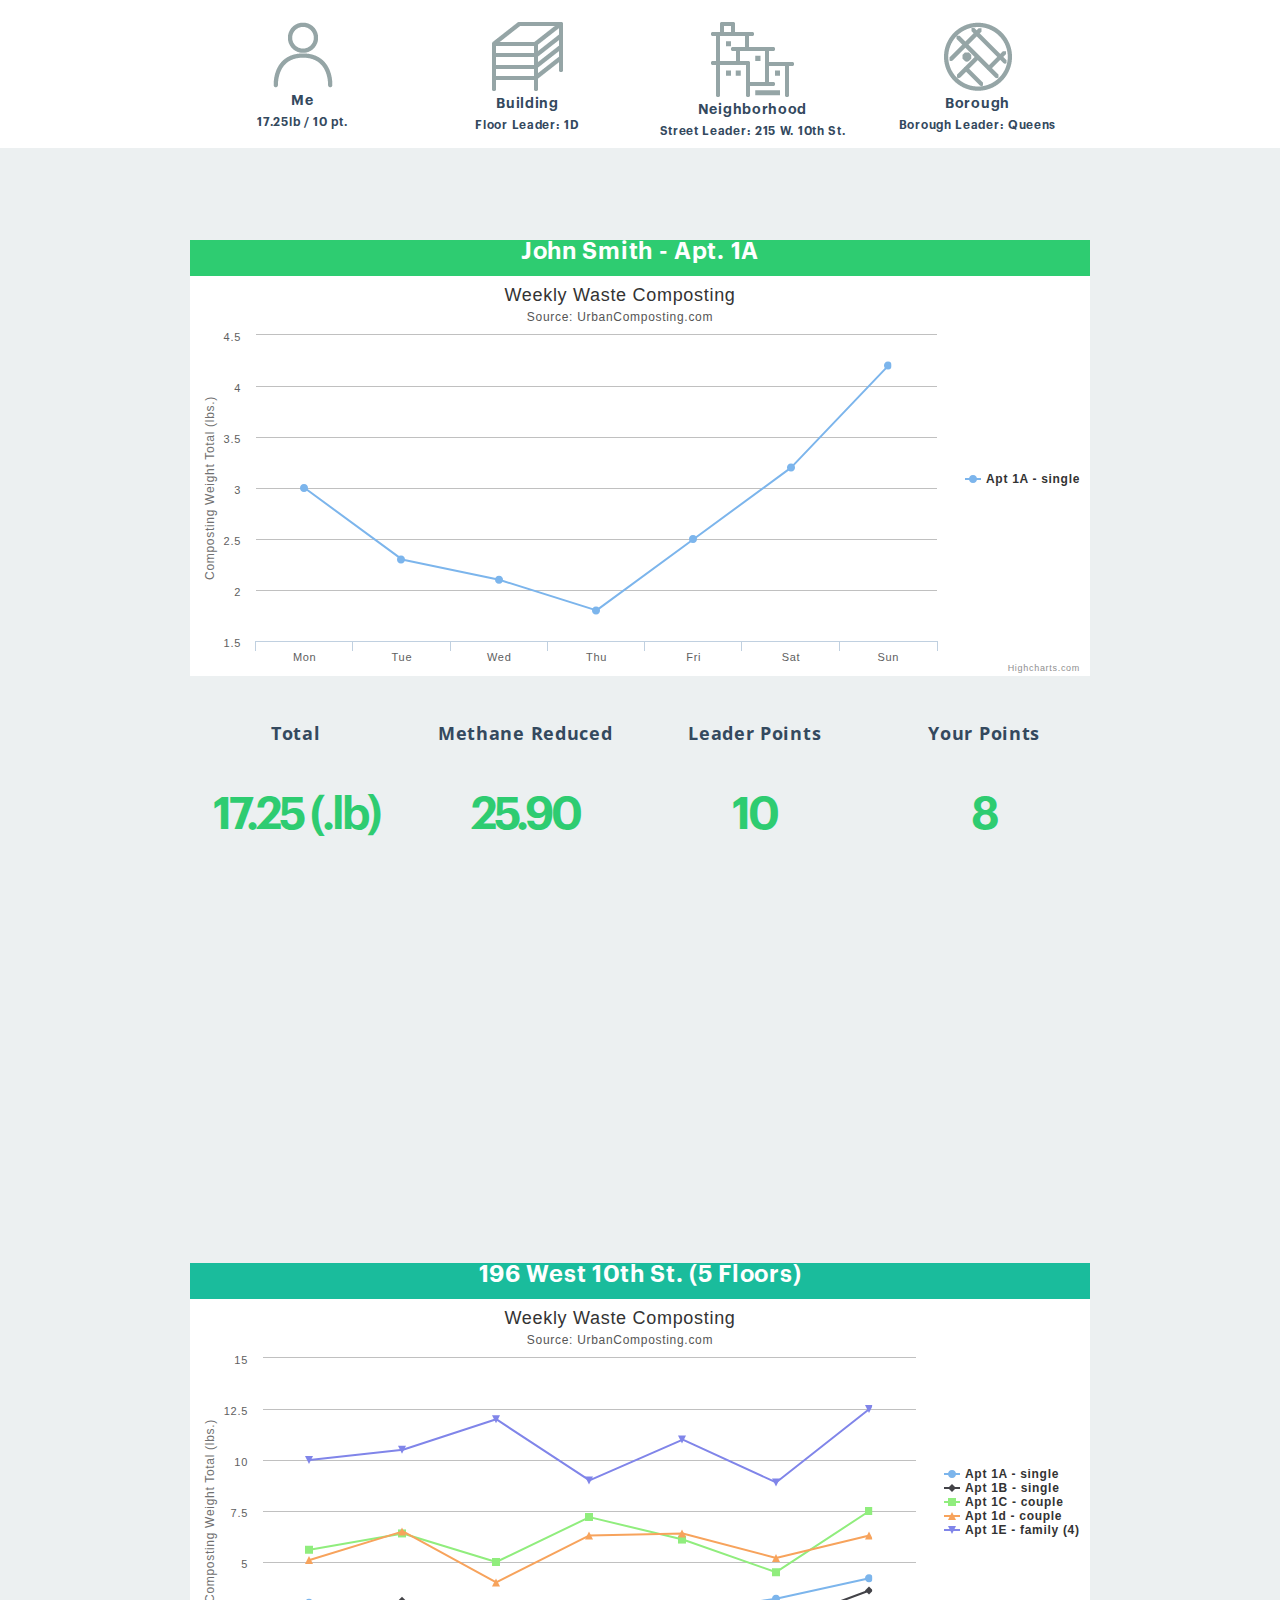
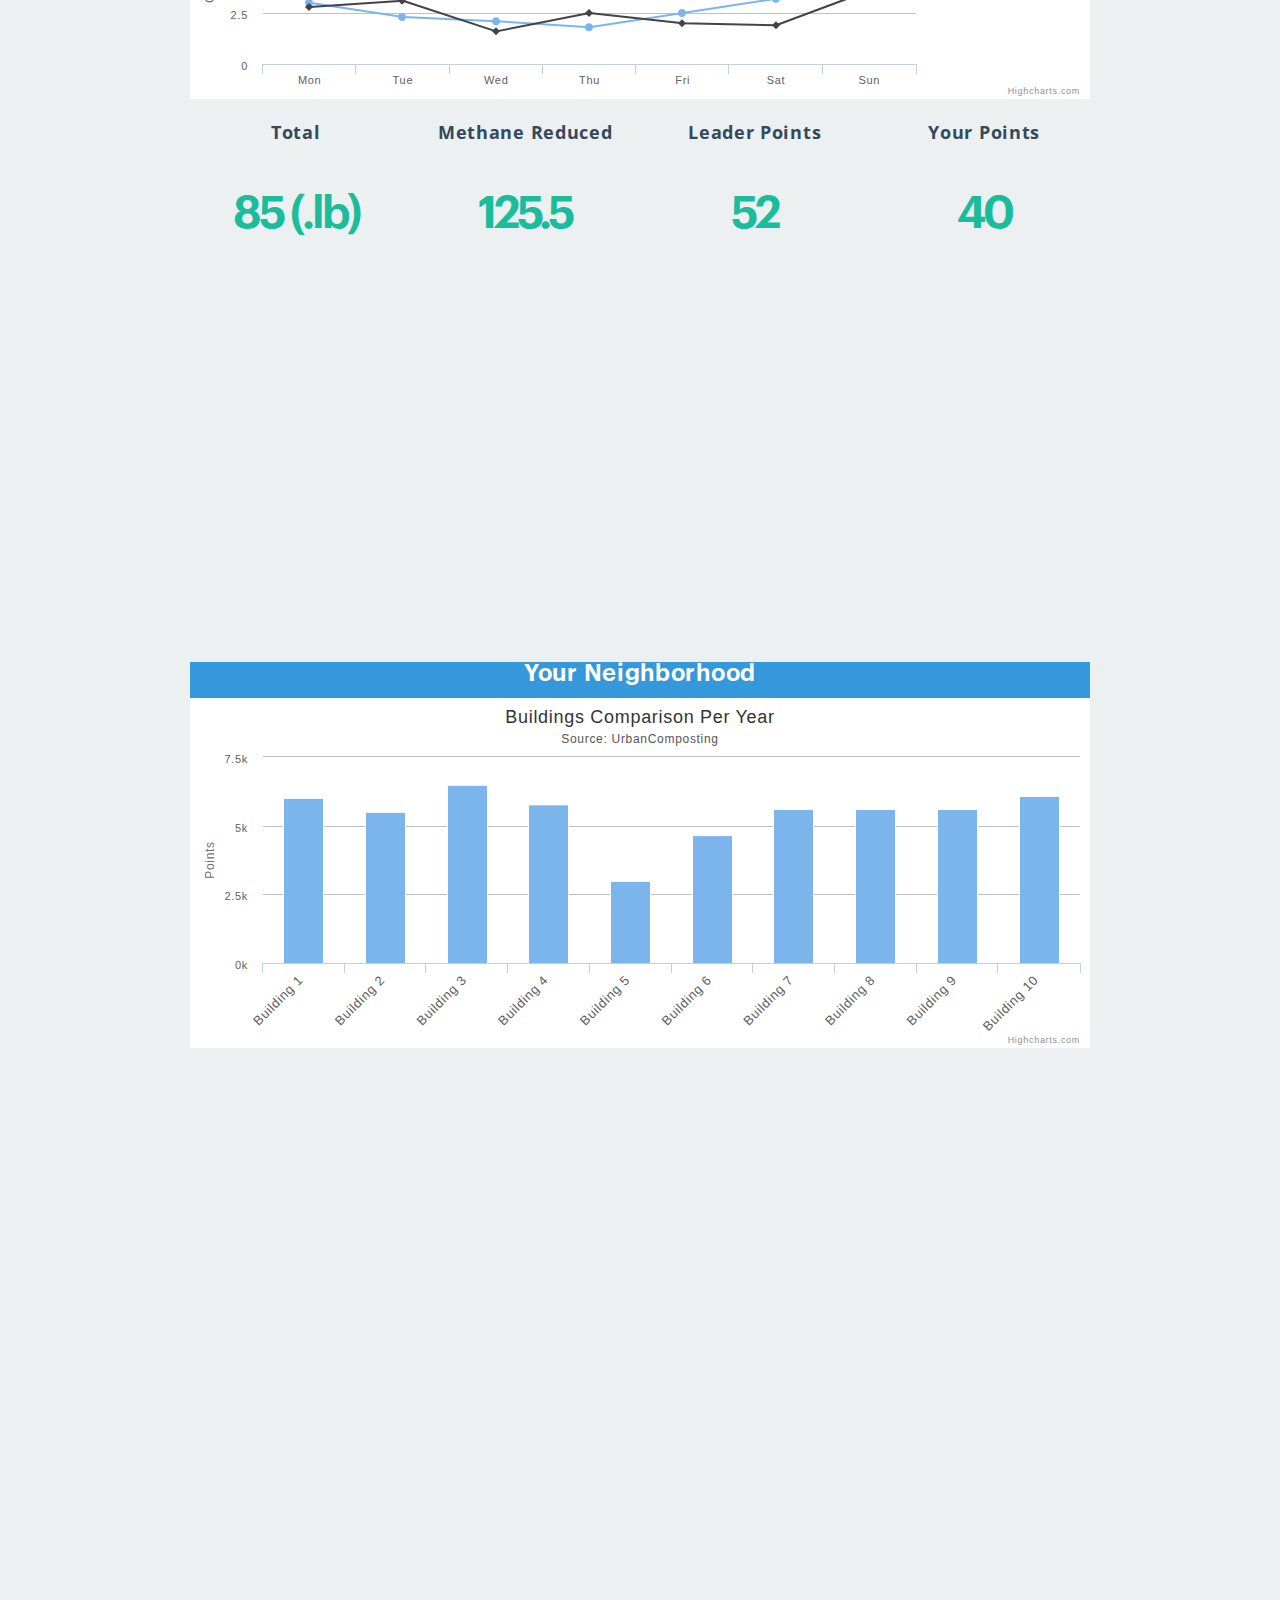
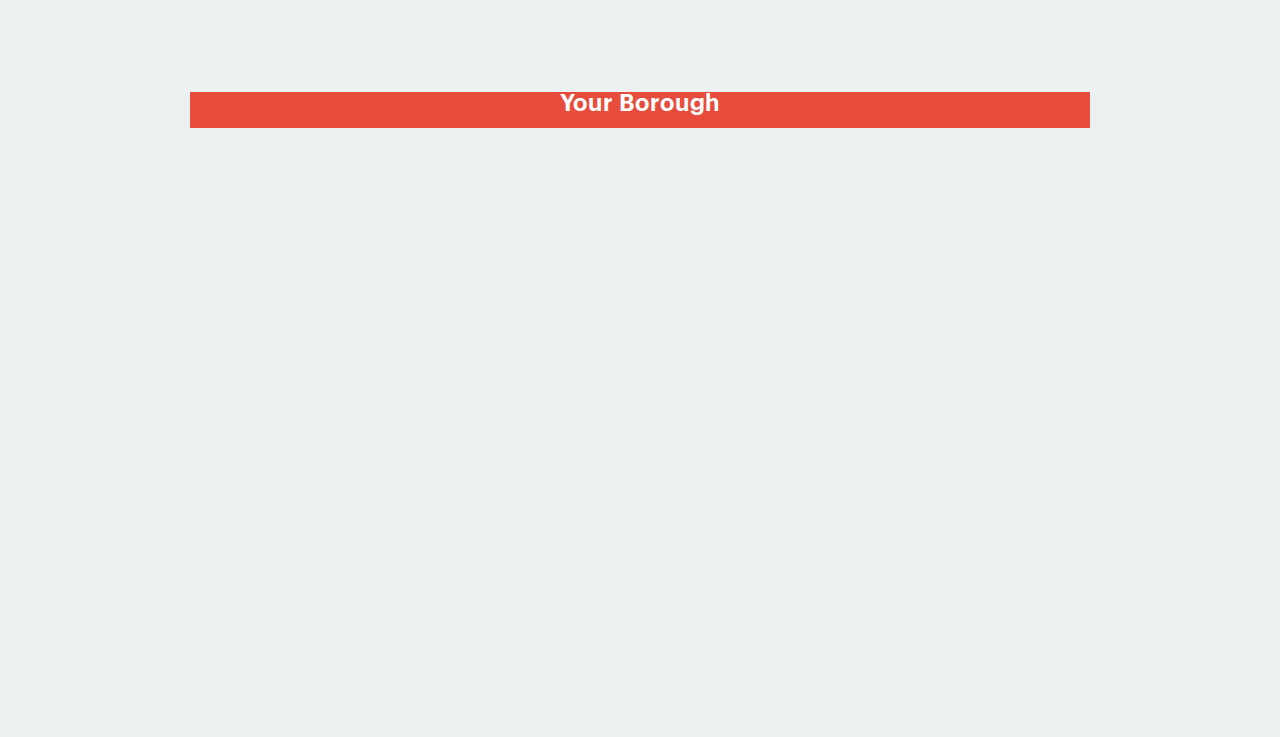
<file: index.html>
<!DOCTYPE HTML>
<!--[if lt IE 7]><html class="no-js lt-ie9 lt-ie8 lt-ie7"><![endif]-->
<!--[if IE 7]><html class="no-js lt-ie9 lt-ie8"><![endif]-->
<!--[if IE 8]><html class="no-js lt-ie9"><![endif]-->
<!--[if gt IE 8]><!--><html class="no-js"><!--<![endif]-->
<head>
	<meta http-equiv="Content-Type" content="text/html; charset=utf-8"/>
	<meta name="viewport" content="width=device-width, initial-scale = 1.0, user-scalable = no">
	<title>Urban Composting</title>
	<link href='http://fonts.googleapis.com/css?family=Open+Sans:400,700,600' rel='stylesheet' type='text/css'>
	        <link href="css/jquery-ui.min.css" rel="stylesheet">
    <link href="css/grid.css" rel="stylesheet">
    <link href="css/normalize.css" rel="stylesheet">
    <!-- Loading Flat UI -->
    <link href="css/flat-ui.css" rel="stylesheet">

	<link rel="stylesheet" href="css/style.css" type="text/css" media="screen">
	<!-- <link rel="stylesheet" href="css/style.min.css" type="text/css" media="screen"> -->
	<!--[if IE]><script src="http://html5shim.googlecode.com/svn/trunk/html5.js"></script><![endif]-->
</head>

<body>

	<div class="menu">
		<div class="container clearfix">
		</br> 
			<div id="nav" class="grid_9 omega">
				<ul class="navigation">
					<li data-slide="1"><img src="images/01-Icons_Inactive.png">
					</br> Me </br> <small>17.25lb / 10 pt. </small> </li>
					<li data-slide="2"><img src="images/02-Icons_Inactive.png"> </br> Building </br><small>Floor Leader: 1D </small></li>
					<li data-slide="3"><img src="images/03-Icons_Inactive.png"></br> Neighborhood </br> <small>Street Leader: 215 W. 10th St.</small> </li>
					<li data-slide="4"><img src="images/04-Icons_Inactive.png"></br> Borough </br><small> Borough Leader: Queens</small</li>
				</ul>
			</div>

		</div>
	</div>

<div class="spacer"></div>
	<div class="slide" id="slide1" data-slide="1" data-stellar-background-ratio="0.5">
		<div class="container clearfix">
<div class="spacer"></div>

<div class="spacer green"><p class="whiteH" style="!font-color:#ecf0f1;"><h2 class = "align">John Smith - Apt. 1A</h2></div>
		
    		<div id="individual" style="width:100%; height:400px;"></div>
		</br>

			<div id="content" class="grid_3">
				<p class="bh">Total<p>
									<h1 style: "font-color:#2ecc71">17.25 (.lb)</h1>
			</div>
			<div class="grid_3">
				<p class="bh">Methane Reduced<p>
									<h1 style: "font-color:#2ecc71">25.90</h1>
			</div>
			<div class="grid_3">
				<p class="bh">Leader Points</p>
					<h1 style: "font-color:#2ecc71">10</h1>
			</div>
			<div class="grid_3 omega">
				<p class="bh">Your Points</p>
				<h1 style: "font-color:#2ecc71">8<h1>
			</div>

		</div>
</div>


	<div class="slide" id="slide2" data-slide="2" data-stellar-background-ratio="0.5">
		<div class="container clearfix">
<div class="spacer"></div>
<div class="spacer"></div>

<div class="spacer buildingbg"> <h2 class = "align">196 West 10th St. (5 Floors)</h2></div>
    <div id="weekly" style="width:100%; height:400px;"></div>

<div id="content" class="grid_3">
				<p class="bh">Total<p>
									<h1 style: "font-color:#1abc9c">85 (.lb)</h1>
			</div>
			<div class="grid_3">
				<p class="bh">Methane Reduced<p>
									<h1 style: "font-color:#1abc9c">125.5</h1>
			</div>
			<div class="grid_3">
				<p class="bh">Leader Points</p>
					<h1 style: "font-color:#1abc9c">52</h1>
			</div>
			<div class="grid_3 omega">
				<p class="bh">Your Points</p>
				<h1 style: "font-color:#1abc9c">40<h1>
			</div>



	</div>
</div>


	<div class="slide" id="slide3" data-slide="3" data-stellar-background-ratio="0.5">
		<div class="container clearfix">
    <div class="spacer"></div>
    <div class="spacer"></div>


<div class="spacer neighborhoodbg"><h2 class = "align">Your Neighborhood</h2></div>

        <div id="buildings" style="width:100%; height:350px;"></div>


<iframe width=100% height="300" frameborder="0" style="border:0" src="https://www.google.com/maps/embed/v1/view?key=AIzaSyDxQeBxeFJYLMrEbXTDfhpIP-rYym9zGNI&zoom=24&center=40.7339%2C-74.0037"></iframe>

		</div>
	</div>



	<div class="slide" id="slide4" data-slide="4" data-stellar-background-ratio="0.5">
		<div class="container clearfix">

<div class="spacer"></div>
<div class="spacer boroughbg"> <h2 class = "align">Your Borough</h2></div>

  <iframe width="100%" height="450" frameborder="0" style="border:0" src="https://www.google.com/maps/embed/v1/place?q=Manhattan%2C%20New%20York%2C%20NY%2C%20United%20States&key=AIzaSyDxQeBxeFJYLMrEbXTDfhpIP-rYym9zGNI"></iframe>

		</div>
	</div>



	<script type="text/javascript" src="http://ajax.googleapis.com/ajax/libs/jquery/1.7.2/jquery.min.js"></script>
	<script src="js/highcharts.js"></script>    
	<script src="js/graphs.js"></script>
	<script src="js/theme-bright.js"></script>    


	<script type="text/javascript" src="js/jquery.stellar.min.js"></script>
	<script type="text/javascript" src="js/waypoints.min.js"></script>
	<script type="text/javascript" src="js/jquery.easing.1.3.js"></script>
	<script type="text/javascript" src="js/scripts.js"></script>
	<!-- <script type="text/javascript" src="js/scripts.min.js"></script> -->
</body>
</html>
</file>
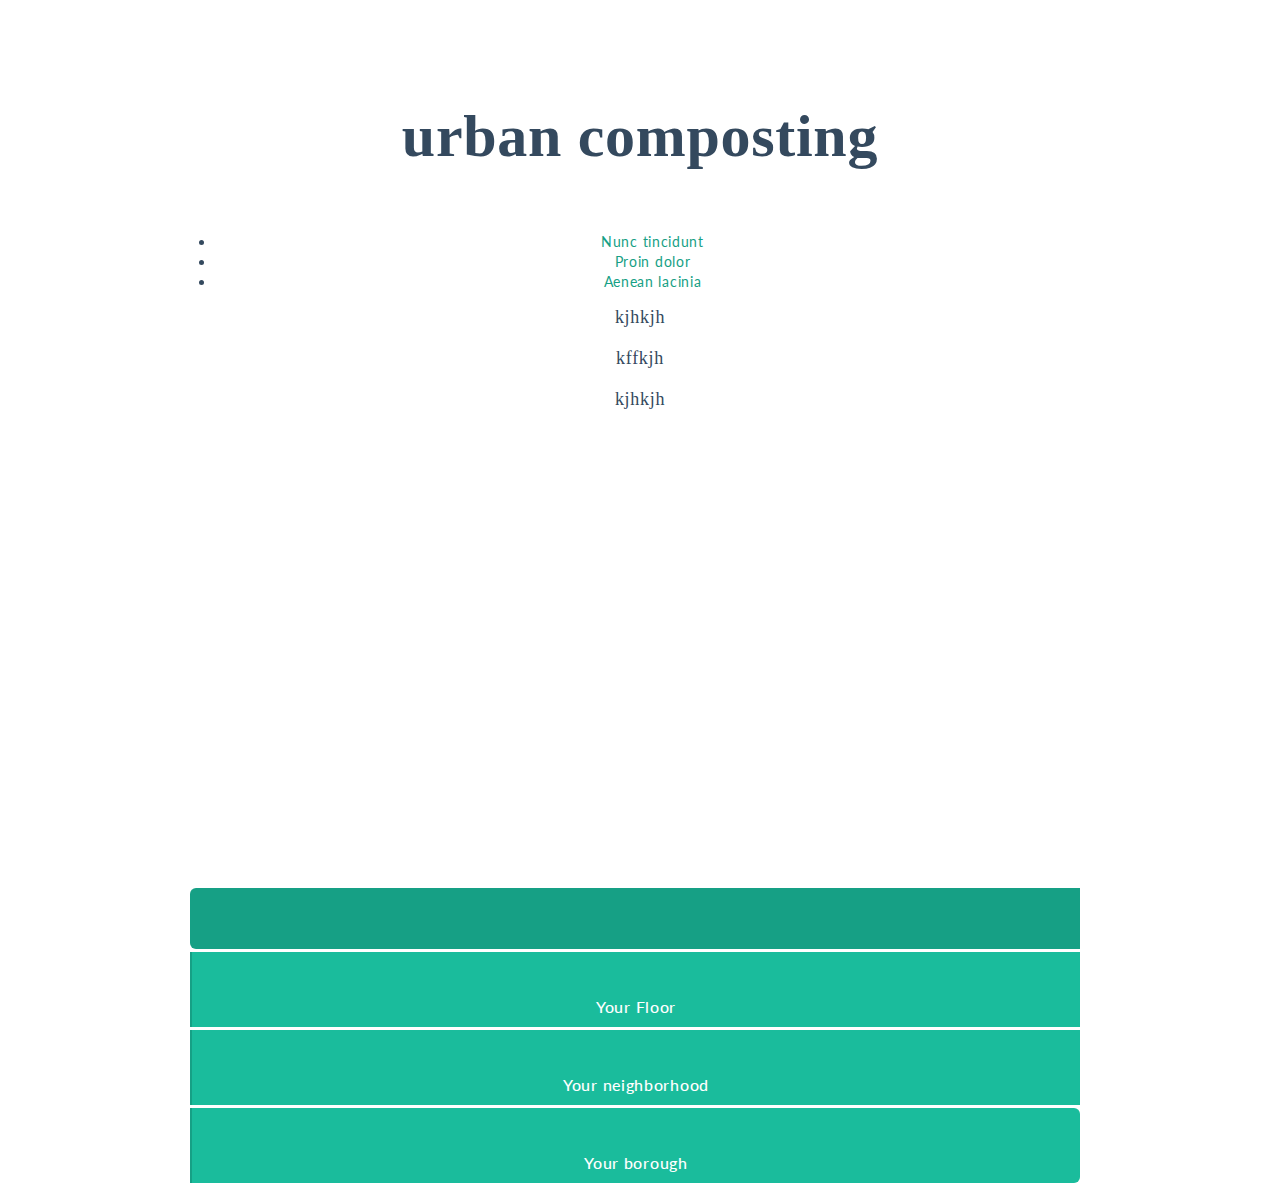
<file: index-bbk.html>
<!DOCTYPE html>
<html lang="en">
  <head>
    <meta charset="utf-8">
    <title>Urban Composting</title>
    <meta name="viewport" content="width=device-width, initial-scale=1.0">

    <!-- Loading Bootstrap -->
    <link href="css/bootstrap.css" rel="stylesheet">

    <link href="css/style.css" rel="stylesheet">
    <!-- Loading Flat UI -->
    <link href="css/flat-ui.css" rel="stylesheet">
    <link rel="shortcut icon" href="images/favicon.ico">

      <script>
  $(function() {
    $( "#tabs" ).tabs();
  });
  </script>

    <!-- HTML5 shim, for IE6-8 support of HTML5 elements. All other JS at the end of file. -->
    <!--[if lt IE 9]>
      <script src="js/html5shiv.js"></script>
    <![endif]-->
  </head>
  <body>
<div class="container"> 
<h1 class="logo"> urban composting  </h1>



<!-- switch out container div boxes -->
<script type="text/javascript">
// From: http://www.webdeveloper.com/forum/showthread.php?266743-Switch-Div-Content-Using-Javascript&p=1229155#post1229155

function showDiv(idInfo) {
  var sel = document.getElementById('divLinks').getElementsByTagName('div');
  for (var i=0; i<sel.length; i++) { sel[i].style.display = 'none'; }


  document.getElementById('container'+idInfo).style.display = 'block';

  return false;
}
</script>

<style type="text/css">
</style>

</head>
<body>

   <!-- <div id="graph1" style="width:100%; height:400px;"></div> -->

<div id="tabs">
  <ul>
    <li><a href="#tabs-1">Nunc tincidunt</a></li>
    <li><a href="#tabs-2">Proin dolor</a></li>
    <li><a href="#tabs-3">Aenean lacinia</a></li>
  </ul>
  <div id="tabs-1">
    <p>kjhkjh</p>
  </div>
  <div id="tabs-2">
    <p>kffkjh</p>

  </div>
  <div id="tabs-3">
    <p>kjhkjh</p>


  <iframe width="600" height="450" frameborder="0" style="border:0" src="https://www.google.com/maps/embed/v1/place?q=Ideo%2C%20Broadway%2C%20New%20York%2C%20NY%2C%20United%20States&key=AIzaSyDxQeBxeFJYLMrEbXTDfhpIP-rYym9zGNI&q=in+Manhattan"></iframe>
  </div>
</div>



<div id="linkDiv">

  <ul class="nav nav-pills nav-stacked">
    <li class="active"><a href="#" onclick="return showDiv('1')"><div class="spacer"><br>My Data</div></a></li>
  <li><a href="#" onclick="return showDiv('2')"><div class="spacer"></div>Your Floor</a></li>
  <li><a href="#" onclick="return showDiv('3')"><div class="spacer"></div>Your neighborhood</a></li>  
  <li><a href="#" onclick="return showDiv('4')"><div class="spacer"></div>Your borough</a></li>
</ul>
</div>
<p>







</div>
    <footer>
    </footer>

    <!-- Load JS here for greater good =============================-->
    <script src="js/jquery-1.8.2.min.js"></script>
    <script src="js/jquery-ui-1.10.0.custom.min.js"></script>
<script src="js/highcharts.js"></script>

    <script src="js/jquery.dropkick-1.0.0.js"></script>
    <script src="js/graphs.js"></script>
        <script src="js/theme-bright.js"></script>

    <!--[if lt IE 8]>
      <script src="js/icon-font-ie7.js"></script>
      <script src="js/icon-font-ie7-24.js"></script>
    <![endif]-->
  </body>
</html>
</file>
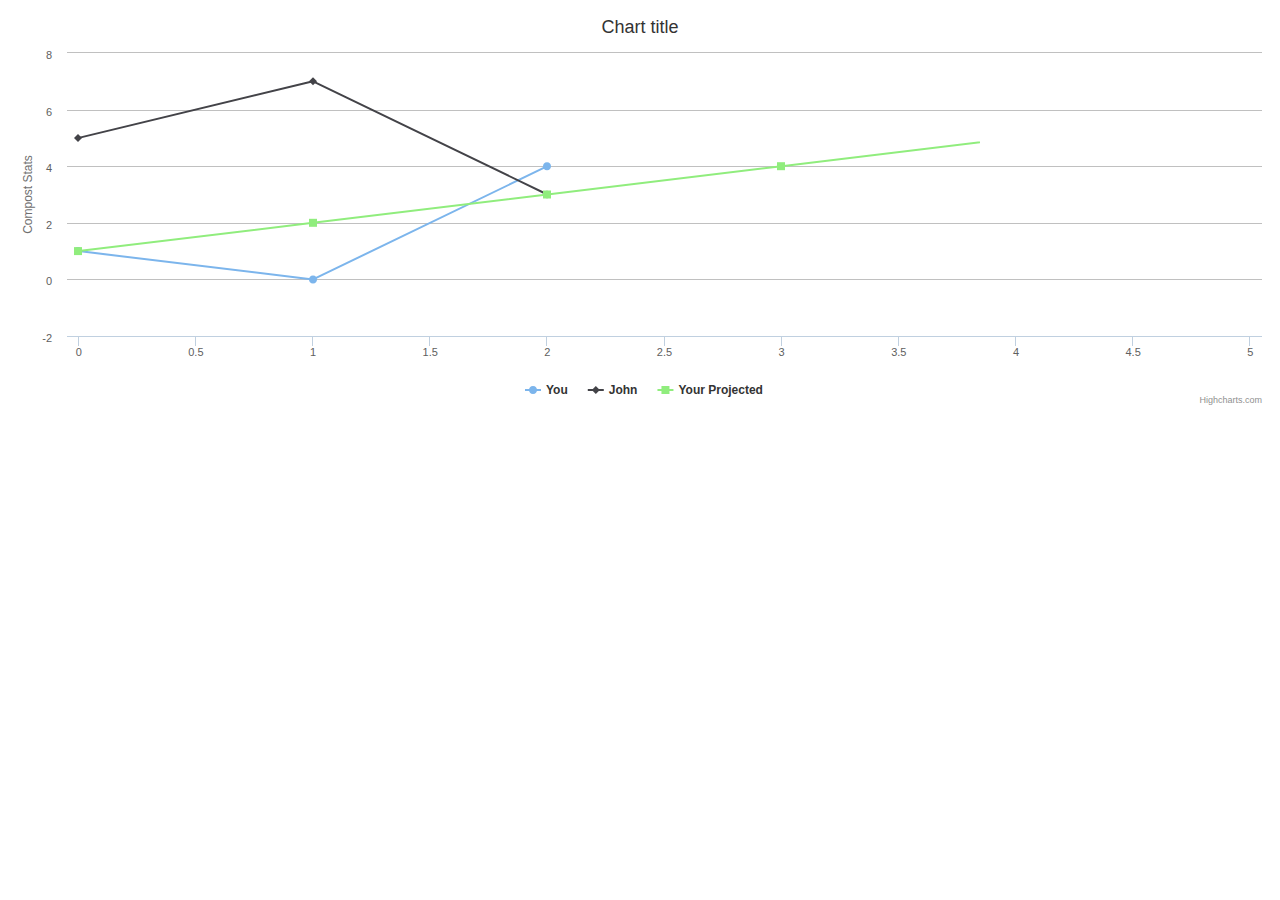
<file: mydata.html>
<!DOCTYPE html>
<html lang="en">
<body>

    <div id="graph1" style="width:100%; height:400px;"></div>

    <script src="js/jquery-1.8.2.min.js"></script>
<script src="js/highcharts.js"></script>
    <script src="js/graphs.js"></script>


</body>
</html>
</file>
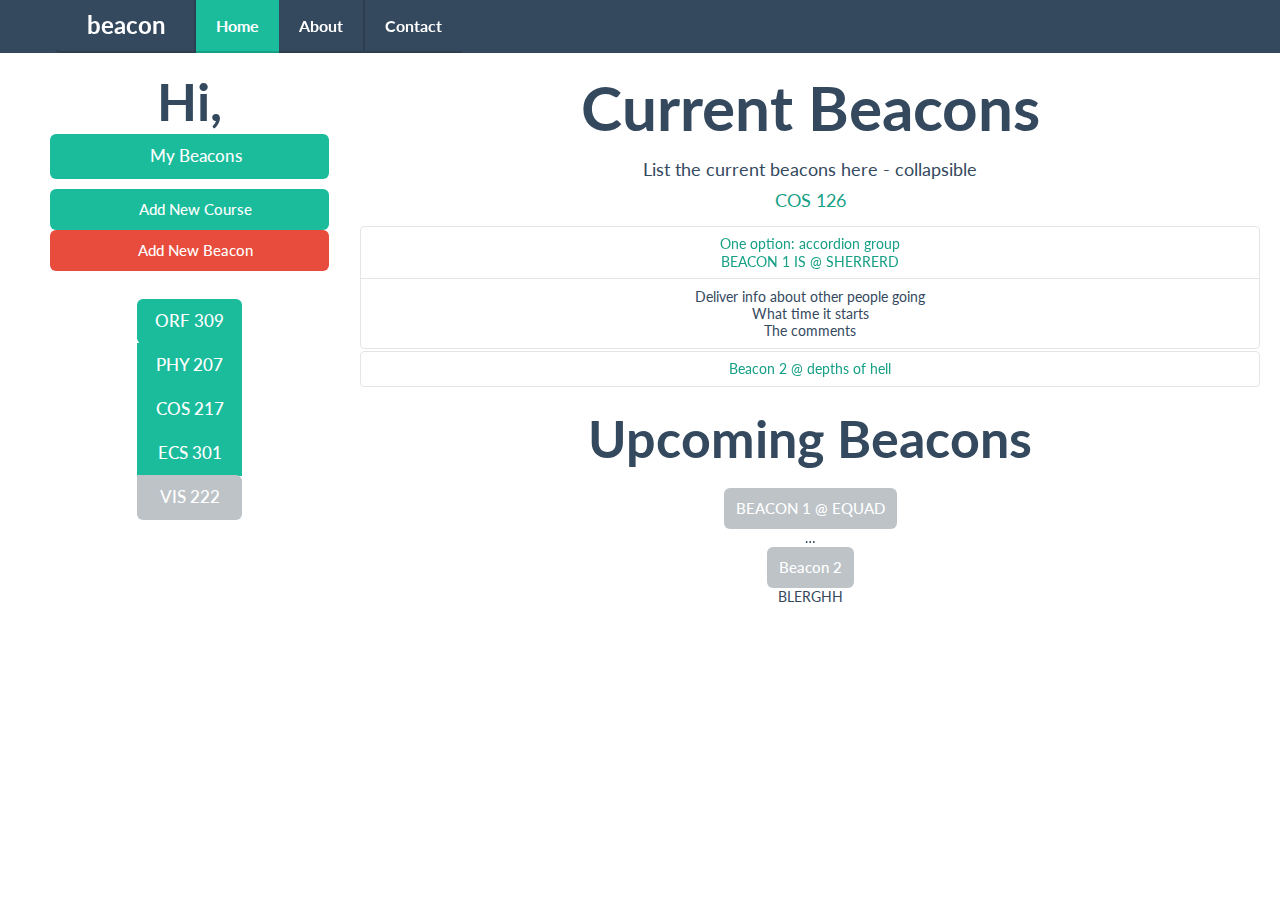
<file: useractive.html>
<!DOCTYPE html>
<html lang="en">
  <head>
    <meta charset="utf-8">
    <title>User Active Page</title>
    <meta name="viewport" content="width=device-width, initial-scale=1.0">
    <meta name="description" content="">
    <meta name="author" content="">
<script type="text/javascript" src="http://ajax.googleapis.com/ajax/libs/jquery/1.7.1/jquery.min.js"></script>
    <!-- Le styles -->
    <link href="css/bootstrap.css" rel="stylesheet">
    <link href="css/flat-ui.css" rel="stylesheet">
    <link href="css/bootstrap-responsive.css" rel="stylesheet">
<style>
      body {
        padding-left: 30px;
        padding-top: 60px; /* 60px to make the container go all the way to the bottom of the topbar */
      }
    </style>
  </head>

  <body>

    <div class="navbar navbar-inverse navbar-fixed-top">
      <div class="navbar-inner">
        <div class="container">
          <button type="button" class="btn btn-navbar" data-toggle="collapse" data-target=".nav-collapse">
            <span class="icon-bar"></span>
            <span class="icon-bar"></span>
            <span class="icon-bar"></span>
          </button>
          <a class="brand" href="#">beacon</a>
          <div class="nav-collapse collapse">
            <ul class="nav">
              <li class="active"><a href="#">Home</a></li>
              <li><a href="#about">About</a></li>
              <li><a href="#contact">Contact</a></li>
            </ul>
          </div><!--/.nav-collapse -->
        </div>
      </div>
    </div>

<div class="container-fluid">
  <div class="row-fluid">
    <div class="span3 pagination-left">
      <div class="text-center">
      <!--Sidebar content-->
      <h2>Hi,  </h2>
      <p>

   <!-- BUTTON FOR MODAL -->     
    <a href="#myBeacons" role="button" class="btn btn-large btn-block btn-primary" data-toggle="modal"><span class="fui-location-24" color="white"></span> My Beacons</a>
 
<!-- Modal -->
<div id="myBeacons" class="modal hide fade" tabindex="-1" role="dialog" aria-labelledby="myBeaconsLabel" aria-hidden="true">
  <div class="modal-header">
    <button type="button" class="close" data-dismiss="modal" aria-hidden="true">×</button>
    <h3 id="myBeaconsLabel"><span class="fui-location-24" color="white"></span> My Beacons</h3>
  </div>
  <div class="modal-body">
    <h3>Beacons I've created: </h3>
    <br><h3> Beacons I've joined: </h3>
    
  </div>
  <div class="modal-footer">
  
    <button class="btn btn-primary">Close</button>
  </div>
</div> <!-- end of modal -->




<!-- button and modal for adding a new course-->
<a href="#newCourse" role="button" class="btn btn-block btn-primary" data-toggle="modal"><span class="fui-plus-24" color="white"></span> Add New Course</a>
<!-- Modal -->
<div id="newCourse" class="modal hide fade" tabindex="-1" role="dialog" aria-labelledby="newCourseLabel" aria-hidden="true">
  <div class="modal-header">
    <button type="button" class="close" data-dismiss="modal" aria-hidden="true">×</button>
    <h3 id="newCourseLabel">Add a Course</h3>
  </div>
  <div class="modal-body">

<form align="center">
  <fieldset>
    <input type="text" placeholder="Type course, ex: COS 126">
    <button type="submit" class="btn btn-small">Submit</button>
  </fieldset>
</form>
</div> <!-- /body -->
  <div class="modal-footer">
  
    <button class="btn btn-primary">Close</button>
  </div>
</div>





<!-- button and modal for adding a new course-->
<a href="#newBeacon" role="button" class="btn btn-block btn-danger" data-toggle="modal"><span class="fui-plus-24" color="white"></span> Add New Beacon</a><br>
<!-- Modal -->
<div id="newBeacon" class="modal hide fade" tabindex="-1" role="dialog" aria-labelledby="newBeaconLabel" aria-hidden="true">
  <div class="modal-header">
    <button type="button" class="close" data-dismiss="modal" aria-hidden="true">×</button>
    <h3 id="newBeaconLabel">Add a Beacon</h3>
  </div>
  <div class="modal-body">

<form align="center">
  <fieldset>
    <input type="text" placeholder="Where? e.g. McCosh 30"> <br>
    <input type="text" placeholder="What are you working on?"><br>
    <input type="text" placeholder="When will you start?">
    <input type="text" placeholder="When will you end?">
    <textarea rows="3"></textarea></br>
    <button type="submit" class="btn btn-small">Submit</button>
  </fieldset>
</form>
</div> <!-- /body -->
  <div class="modal-footer">

  </div>
</div>



</p>
<div class="btn-group btn-group-vertical" data-toggle="buttons-radio">
  <button type="button" class="btn btn-primary btn-large btn-block">ORF 309</button>
  <button type="button" class="btn btn-primary btn-large btn-block">PHY 207</button>
  <button type="button" class="btn btn-primary btn-large btn-block">COS 217</button>
  <button type="button" class="btn btn-primary btn-large  btn-block">ECS 301</button>
  <button type="button" class="btn btn-link btn-large btn-block">VIS 222</button>
</div>

      <!-- load user ids here -->
      <!-- load course data -->
</div> <!-- end the sidebar centering -->
    </div>


    <div class="span9 pagination-centered">
      <!--Body content-->
    
      <h1>Current Beacons</h1>
      <p>List the current beacons here - collapsible<br>
      <a href="#" data-toggle="tooltip" title="NEED TO DYNAMICALLY LOAD INFO HERE?">COS 126</a> 
       </p>


<!-- exploring one interface option here
 -->      <div class="accordion" id="accordion2">
  <div class="accordion-group">
    <div class="accordion-heading">
      <a class="accordion-toggle" data-toggle="collapse" data-parent="#accordion2" href="#collapseOne">
        One option: accordion group <br> BEACON 1 IS @ SHERRERD
      </a>
    </div>
    <div id="collapseOne" class="accordion-body collapse in">
      <div class="accordion-inner">
        Deliver info about other people going <br>
        What time it starts<br>
        The comments
      </div>
    </div>
  </div>
  <div class="accordion-group">
    <div class="accordion-heading">
      <a class="accordion-toggle" data-toggle="collapse" data-parent="#accordion2" href="#collapseTwo">
        Beacon 2 @ depths of hell 
      </a>
    </div>
    <div id="collapseTwo" class="accordion-body collapse">
      <div class="accordion-inner">
        Info about beacon 22222
      </div>
    </div>
  </div>
</div>
 


      <h2> Upcoming Beacons </h2> <br>
<button type="button" class="btn btn-link" data-toggle="collapse" data-target="#demo">
  BEACON 1 @ EQUAD
</button>
<div id="demo" class="collapse in"> … </div>

<button type="button" class="btn btn-link" data-toggle="collapse" data-target="#beacon2">
  Beacon 2
</button>
 
<div id="beacon2" class="collapse in"> BLERGHH </div>




    </div>
  </div>
</div>

      
    </div> <!-- /container -->

    <!-- Le javascript
    ================================================== -->
    <!-- Placed at the end of the document so the pages load faster -->
    <script src="js/bootstrap.js"></script>

  </body>
</html>
</file>
<file: css/grid.css>
/* Computer */
.grid_1 { width: 6.5%; } 
.grid_2 { width: 15%; } 
.grid_3 { width: 23.5%; } 
.grid_4 { width: 32%; } 
.grid_5 { width: 40.5%; }
.grid_6 { width: 49%; } 
.grid_7 { width: 57.5%; } 
.grid_8 { width: 66%; } 
.grid_9 { width: 74.5%; } 
.grid_10 { width: 83%; } 
.grid_11 { width: 91.5%; } 
.grid_12 { width: 100%; } 

.grid_1,
.grid_2,
.grid_3,
.grid_4,
.grid_5,
.grid_6,
.grid_7,
.grid_8,
.grid_9,
.grid_10,
.grid_11,
.grid_12 {
	margin: 0 2% 1% 0;
	float: left;
	display: block;
}

.alpha{margin-left:0;}
.omega{margin-right:0;}

.container{
	width: 90%; /*width: 1000px;*/
	max-width: 1000px;
	margin: auto;
	
}



.clear{clear:both;display:block;overflow:hidden;visibility:hidden;width:0;height:0}.clearfix:after{clear:both;content:' ';display:block;font-size:0;line-height:0;visibility:hidden;width:0;height:0}* html .clearfix,*:first-child+html .clearfix{zoom:1}




/* Mobile */
@media screen and (max-width : 480px) {

.grid_1,
.grid_2,
.grid_3,
.grid_4,
.grid_5,
.grid_6,
.grid_7,
.grid_8,
.grid_9,
.grid_10,
.grid_11,
.grid_12 {
	width:100%;
}

}
</file>
<file: css/flat-ui.css>
@import url("https://fonts.googleapis.com/css?family=Lato:400,700,700italic,900,400italic,300");
@font-face {
  font-family: "Flat-UI-Icons";
  src: url("../fonts/Flat-UI-Icons.eot");
  src: url("../fonts/Flat-UI-Icons.eot?#iefix") format("embedded-opentype"), url("../fonts/Flat-UI-Icons.woff") format("woff"), url("../fonts/Flat-UI-Icons.ttf") format("truetype"), url("../fonts/Flat-UI-Icons.svg#Flat-UI-Icons") format("svg");
  font-weight: normal;
  font-style: normal;
}
/* Use the following CSS code if you want to use data attributes for inserting your icons */
[data-icon]:before {
  font-family: 'Flat-UI-Icons';
  content: attr(data-icon);
  speak: none;
  font-weight: normal;
  font-variant: normal;
  text-transform: none;
  -webkit-font-smoothing: antialiased;
}
/* Use the following CSS code if you want to have a class per icon */
/*
Instead of a list of all class selectors,
you can use the generic selector below, but it's slower:
[class*="fui-"] {
*/
.fui-triangle-up,
.fui-triangle-up-small,
.fui-triangle-right-large,
.fui-triangle-left-large,
.fui-triangle-down,
.fui-info,
.fui-alert,
.fui-question,
.fui-window,
.fui-windows,
.fui-arrow-right,
.fui-arrow-left,
.fui-loop,
.fui-cmd,
.fui-mic,
.fui-triangle-down-small,
.fui-check-inverted,
.fui-heart,
.fui-location,
.fui-plus,
.fui-check,
.fui-cross,
.fui-list,
.fui-new,
.fui-video,
.fui-photo,
.fui-volume,
.fui-time,
.fui-eye,
.fui-chat,
.fui-home,
.fui-upload,
.fui-search,
.fui-user,
.fui-mail,
.fui-lock,
.fui-power,
.fui-star,
.fui-calendar,
.fui-gear,
.fui-book,
.fui-exit,
.fui-trash,
.fui-folder,
.fui-bubble,
.fui-cross-inverted,
.fui-plus-inverted,
.fui-export,
.fui-radio-unchecked,
.fui-radio-checked,
.fui-checkbox-unchecked,
.fui-checkbox-checked,
.fui-flat,
.fui-calendar-solid,
.fui-star-2,
.fui-credit-card,
.fui-clip,
.fui-link,
.fui-pause,
.fui-play,
.fui-tag,
.fui-document,
.fui-image,
.fui-facebook,
.fui-youtube,
.fui-vimeo,
.fui-twitter,
.fui-stumbleupon,
.fui-spotify,
.fui-skype,
.fui-pinterest,
.fui-path,
.fui-myspace,
.fui-linkedin,
.fui-googleplus,
.fui-dribbble,
.fui-blogger,
.fui-behance,
.fui-list-thumbnailed,
.fui-list-small-thumbnails,
.fui-list-numbered,
.fui-list-large-thumbnails,
.fui-list-columned,
.fui-list-bulleted {
  display: inline-block;
  font-family: 'Flat-UI-Icons';
  speak: none;
  font-style: normal;
  font-weight: normal;
  font-variant: normal;
  text-transform: none;
  -webkit-font-smoothing: antialiased;
}
.fui-triangle-up:before {
  content: "\e000";
}
.fui-triangle-up-small:before {
  content: "\e001";
}
.fui-triangle-right-large:before {
  content: "\e002";
}
.fui-triangle-left-large:before {
  content: "\e003";
}
.fui-triangle-down:before {
  content: "\e004";
}
.fui-info:before {
  content: "\e016";
}
.fui-alert:before {
  content: "\e017";
}
.fui-question:before {
  content: "\e018";
}
.fui-window:before {
  content: "\e019";
}
.fui-windows:before {
  content: "\e01a";
}
.fui-arrow-right:before {
  content: "\e02c";
}
.fui-arrow-left:before {
  content: "\e02d";
}
.fui-loop:before {
  content: "\e02e";
}
.fui-cmd:before {
  content: "\e02f";
}
.fui-mic:before {
  content: "\e030";
}
.fui-triangle-down-small:before {
  content: "\e005";
}
.fui-check-inverted:before {
  content: "\e006";
}
.fui-heart:before {
  content: "\e007";
}
.fui-location:before {
  content: "\e008";
}
.fui-plus:before {
  content: "\e009";
}
.fui-check:before {
  content: "\e00a";
}
.fui-cross:before {
  content: "\e00b";
}
.fui-list:before {
  content: "\e00c";
}
.fui-new:before {
  content: "\e00d";
}
.fui-video:before {
  content: "\e00e";
}
.fui-photo:before {
  content: "\e00f";
}
.fui-volume:before {
  content: "\e010";
}
.fui-time:before {
  content: "\e011";
}
.fui-eye:before {
  content: "\e012";
}
.fui-chat:before {
  content: "\e013";
}
.fui-home:before {
  content: "\e015";
}
.fui-upload:before {
  content: "\e01b";
}
.fui-search:before {
  content: "\e01c";
}
.fui-user:before {
  content: "\e01d";
}
.fui-mail:before {
  content: "\e01e";
}
.fui-lock:before {
  content: "\e01f";
}
.fui-power:before {
  content: "\e020";
}
.fui-star:before {
  content: "\e021";
}
.fui-calendar:before {
  content: "\e023";
}
.fui-gear:before {
  content: "\e024";
}
.fui-book:before {
  content: "\e025";
}
.fui-exit:before {
  content: "\e026";
}
.fui-trash:before {
  content: "\e027";
}
.fui-folder:before {
  content: "\e028";
}
.fui-bubble:before {
  content: "\e029";
}
.fui-cross-inverted:before {
  content: "\e02a";
}
.fui-plus-inverted:before {
  content: "\e031";
}
.fui-export:before {
  content: "\e014";
}
.fui-radio-unchecked:before {
  content: "\e02b";
}
.fui-radio-checked:before {
  content: "\e032";
}
.fui-checkbox-unchecked:before {
  content: "\e033";
}
.fui-checkbox-checked:before {
  content: "\e034";
}
.fui-flat:before {
  content: "\e035";
}
.fui-calendar-solid:before {
  content: "\e022";
}
.fui-star-2:before {
  content: "\e036";
}
.fui-credit-card:before {
  content: "\e037";
}
.fui-clip:before {
  content: "\e038";
}
.fui-link:before {
  content: "\e039";
}
.fui-pause:before {
  content: "\e03b";
}
.fui-play:before {
  content: "\e03c";
}
.fui-tag:before {
  content: "\e03d";
}
.fui-document:before {
  content: "\e03e";
}
.fui-image:before {
  content: "\e03a";
}
.fui-facebook:before {
  content: "\e03f";
}
.fui-youtube:before {
  content: "\e040";
}
.fui-vimeo:before {
  content: "\e041";
}
.fui-twitter:before {
  content: "\e042";
}
.fui-stumbleupon:before {
  content: "\e043";
}
.fui-spotify:before {
  content: "\e044";
}
.fui-skype:before {
  content: "\e045";
}
.fui-pinterest:before {
  content: "\e046";
}
.fui-path:before {
  content: "\e047";
}
.fui-myspace:before {
  content: "\e048";
}
.fui-linkedin:before {
  content: "\e049";
}
.fui-googleplus:before {
  content: "\e04a";
}
.fui-dribbble:before {
  content: "\e04c";
}
.fui-blogger:before {
  content: "\e04d";
}
.fui-behance:before {
  content: "\e04e";
}
.fui-list-thumbnailed:before {
  content: "\e04b";
}
.fui-list-small-thumbnails:before {
  content: "\e04f";
}
.fui-list-numbered:before {
  content: "\e050";
}
.fui-list-large-thumbnails:before {
  content: "\e051";
}
.fui-list-columned:before {
  content: "\e052";
}
.fui-list-bulleted:before {
  content: "\e053";
}
/* 62px */
/* 52px */
/* 40px */
/* 29px */
/* 28px */
/* 24px */
.inline-block {
  display: inline-block;
  zoom: 1;
  *display: inline;
}
.clearfix {
  *zoom: 1;
}
.clearfix:before,
.clearfix:after {
  display: table;
  content: "";
}
.clearfix:after {
  clear: both;
}
.drop-ie-gradient {
  filter: unquote("progid:DXImageTransform.Microsoft.gradient(enabled = false)");
}
.dropdown-arrow-inverse {
  border-bottom-color: #34495e !important;
  border-top-color: #34495e !important;
}
body {
  color: #34495e;
  font-family: 'Lato', sans-serif;
  font-size: 14px;
  line-height: 1.231;
}
input,
button,
select,
textarea {
  font-family: 'Lato', sans-serif;
  font-size: 14px;
}
a {
  color: #16a085;
  text-decoration: none;
  -webkit-transition: 0.25s;
  -moz-transition: 0.25s;
  -o-transition: 0.25s;
  transition: 0.25s;
  -webkit-backface-visibility: hidden;
}
a:hover {
  color: #1abc9c;
  text-decoration: none;
}
h1,
.h1 {
  font-size: 62.006px /* 64px */;
}
h2,
.h2 {
  font-size: 51.996px /* 52px */;
}
h3,
.h3 {
  font-size: 39.998000000000005px /* 40px */;
}
h4,
.h4 {
  font-size: 28.994000000000003px /* 29px */;
}
h5,
.h5 {
  font-size: 28px /* 28px */;
}
h6,
.h6 {
  font-size: 23.996px /* 24px */;
}
h1,
.h1,
h2,
.h2,
h3,
.h3,
h4,
.h4,
h5,
.h5,
h6,
.h6 {
  line-height: 1.2em;
}
h1 {
  font-weight: 700;
}
h2 {
  font-weight: 700;
  margin-bottom: 2px;
}
h3 {
  font-weight: 700;
  margin-bottom: 4px;
  margin-top: 2px;
}
h4 {
  font-weight: 500;
  margin-top: 4px;
}
h5 {
  font-weight: 500;
}
h6 {
  font-weight: normal;
}
p {
  font-size: 18.004px;
  /* 18px */

  line-height: 1.722169;
  /* 31px */

}
.lead {
  font-size: 28px;
  /* 28px */

  line-height: 1.4642745000000001;
  /* 41px */

  font-weight: 300;
}
small {
  font-size: 84%;
  /* 15px */

  line-height: 2.050846;
  /* 31px */

}
blockquote {
  position: relative;
  border-left: none;
  padding-left: 19px;
}
blockquote:before {
  position: absolute;
  left: 0;
  width: 3px;
  height: 100%;
  top: 0;
  bottom: 0;
  background-color: #ebedee;
  content: "";
  -webkit-border-radius: 2px;
  -moz-border-radius: 2px;
  border-radius: 2px;
}
blockquote p {
  font-size: 20.006px;
  line-height: 1.549829;
  font-weight: normal;
  margin-bottom: .4em;
}
blockquote small {
  font-size: 18.004px;
  line-height: 1.722169;
  font-style: italic;
  color: #34495e;
}
blockquote small:before {
  content: "";
}
.img-rounded {
  -webkit-border-radius: 5px;
  -moz-border-radius: 5px;
  border-radius: 5px;
}
.img-comment {
  font-size: 14.994px;
  line-height: 1.231;
  font-style: italic;
  margin: 24px 0;
}
.prettyprint {
  background-color: transparent;
  border-color: #e7e9ec;
  border-radius: 6px;
  border-width: 2px;
  overflow: auto;
  word-wrap: normal;
  white-space: pre;
}
.prettyprint.linenums {
  overflow: visible;
  white-space: pre;
  white-space: pre-wrap;
  word-wrap: break-word;
}
.text-primary {
  color: #1abc9c;
}
a.text-primary:hover,
a.text-primary:focus {
  color: #15967d;
}
.text-success {
  color: #2ecc71;
}
a.text-success:hover,
a.text-success:focus {
  color: #25a35a;
}
.text-danger {
  color: #e74c3c;
}
a.text-danger:hover,
a.text-danger:focus {
  color: #b93d30;
}
.text-warning {
  color: #f1c40f;
}
a.text-warning:hover,
a.text-warning:focus {
  color: #c19d0c;
}
.text-info {
  color: #3498db;
}
a.text-info:hover,
a.text-info:focus {
  color: #2a7aaf;
}
.text-inverse {
  color: #ffffff;
}
a.text-inverse:hover,
a.text-inverse:focus {
  color: #cccccc;
}
.muted {
  color: #bdc3c7;
}
a.muted:hover,
a.muted:focus {
  color: #979c9f;
}
.btn,
.btn-group > .btn,
.btn-group > .dropdown-menu,
.btn-group > .popover {
  font-size: 14.994px;
  /* 15px */

  font-weight: 500;
}
.btn {
  border: none;
  background: #bdc3c7;
  color: #ffffff;
  padding: 9px 12px 10px;
  line-height: 22px;
  text-decoration: none;
  text-shadow: none;
  -webkit-border-radius: 6px;
  -moz-border-radius: 6px;
  border-radius: 6px;
  -webkit-box-shadow: none;
  -moz-box-shadow: none;
  box-shadow: none;
  -webkit-transition: 0.25s;
  -moz-transition: 0.25s;
  -o-transition: 0.25s;
  transition: 0.25s;
  -webkit-backface-visibility: hidden;
}
.btn:hover,
.btn:focus,
.btn-group:focus .btn.dropdown-toggle {
  background-color: #cacfd2;
  color: #ffffff;
  outline: none;
  -webkit-transition: 0.25s;
  -moz-transition: 0.25s;
  -o-transition: 0.25s;
  transition: 0.25s;
  -webkit-backface-visibility: hidden;
}
.btn:active,
.btn-group.open .btn.dropdown-toggle,
.btn.active {
  background-color: #a1a6a9;
  color: rgba(255, 255, 255, 0.75);
  -webkit-box-shadow: none;
  -moz-box-shadow: none;
  box-shadow: none;
}
.btn.disabled,
.btn[disabled] {
  background-color: #bdc3c7;
  color: rgba(255, 255, 255, 0.75);
  -webkit-box-shadow: none;
  -moz-box-shadow: none;
  box-shadow: none;
  opacity: 0.7;
  filter: alpha(opacity=70);
}
.btn.btn-huge {
  font-size: 21.994px;
  /* 22px */

  line-height: 22px;
  padding: 15px 20px 16px;
}
.btn.btn-huge > [class^="fui-"] {
  top: 1px;
}
.btn.btn-huge > [class^="fui-"].pull-right {
  margin-right: -2px;
}
.btn.btn-large {
  font-size: 16.996px;
  /* 17px */

  line-height: 20px;
  padding: 12px 18px 13px;
}
.btn.btn-large > [class^="fui-"] {
  top: 0;
}
.btn.btn-large > [class^="fui-"].pull-right {
  margin-right: -2px;
}
.btn.btn-small {
  font-size: 12.992px;
  /* 13px */

  line-height: 20px;
  padding: 6px 13px 8px;
}
.btn.btn-small > [class^="fui-"] {
  top: 1px;
}
.btn.btn-mini {
  font-size: 11.998px;
  /* 12px */

  padding: 8px 13px 9px;
  line-height: 1.2;
}
.btn.btn-mini > [class^="fui-"] {
  top: 0;
}
.btn.btn-embossed {
  -webkit-box-shadow: inset 0 -2px 0 rgba(0, 0, 0, 0.15);
  -moz-box-shadow: inset 0 -2px 0 rgba(0, 0, 0, 0.15);
  box-shadow: inset 0 -2px 0 rgba(0, 0, 0, 0.15);
}
.btn.btn-embossed.active,
.btn.btn-embossed:active {
  -webkit-box-shadow: inset 0 2px 0 rgba(0, 0, 0, 0.15);
  -moz-box-shadow: inset 0 2px 0 rgba(0, 0, 0, 0.15);
  box-shadow: inset 0 2px 0 rgba(0, 0, 0, 0.15);
}
.btn.btn-wide {
  min-width: 140px;
  padding-left: 30px;
  padding-right: 30px;
}
.btn.btn-primary {
  background-color: #1abc9c;
}
.btn.btn-primary:hover,
.btn.btn-primary:focus,
.btn-group:focus .btn.btn-primary.dropdown-toggle {
  background-color: #48c9b0;
}
.btn.btn-primary:active,
.btn-group.open .btn.btn-primary.dropdown-toggle,
.btn.btn-primary.active {
  background-color: #16a085;
}
.btn.btn-info {
  background-color: #3498db;
}
.btn.btn-info:hover,
.btn.btn-info:focus,
.btn-group:focus .btn.btn-info.dropdown-toggle {
  background-color: #5dade2;
}
.btn.btn-info:active,
.btn-group.open .btn.btn-info.dropdown-toggle,
.btn.btn-info.active {
  background-color: #2c81ba;
}
.btn.btn-danger {
  background-color: #e74c3c;
}
.btn.btn-danger:hover,
.btn.btn-danger:focus,
.btn-group:focus .btn.btn-danger.dropdown-toggle {
  background-color: #ec7063;
}
.btn.btn-danger:active,
.btn-group.open .btn.btn-danger.dropdown-toggle,
.btn.btn-danger.active {
  background-color: #c44133;
}
.btn.btn-success {
  background-color: #2ecc71;
}
.btn.btn-success:hover,
.btn.btn-success:focus,
.btn-group:focus .btn.btn-success.dropdown-toggle {
  background-color: #58d68d;
}
.btn.btn-success:active,
.btn-group.open .btn.btn-success.dropdown-toggle,
.btn.btn-success.active {
  background-color: #27ad60;
}
.btn.btn-warning {
  background-color: #f1c40f;
}
.btn.btn-warning:hover,
.btn.btn-warning:focus,
.btn-group:focus .btn.btn-warning.dropdown-toggle {
  background-color: #f5d313;
}
.btn.btn-warning:active,
.btn-group.open .btn.btn-warning.dropdown-toggle,
.btn.btn-warning.active {
  background-color: #cda70d;
}
.btn.btn-inverse {
  background-color: #34495e;
}
.btn.btn-inverse:hover,
.btn.btn-inverse:focus,
.btn-group:focus .btn.btn-inverse.dropdown-toggle {
  background-color: #415b76;
}
.btn.btn-inverse:active,
.btn-group.open .btn.btn-inverse.dropdown-toggle,
.btn.btn-inverse.active {
  background-color: #2c3e50;
}
.btn > [class^="fui-"] {
  margin: 0 4px;
  position: relative;
  top: 1px;
  vertical-align: top;
  display: inline-block;
  zoom: 1;
  *display: inline;
}
.btn > [class^="fui-"].pull-right {
  margin-right: 0px;
}
.btn-toolbar .btn.active {
  color: #ffffff;
}
.btn-toolbar .btn:first-child {
  -webkit-border-radius: 6px 0 0 6px;
  -moz-border-radius: 6px 0 0 6px;
  border-radius: 6px 0 0 6px;
}
.btn-toolbar .btn:last-child {
  -webkit-border-radius: 0 6px 6px 0;
  -moz-border-radius: 0 6px 6px 0;
  border-radius: 0 6px 6px 0;
}
.btn-toolbar .btn > [class^="fui-"] {
  font-size: 16px;
  top: 0;
}
.btn-tip {
  font-weight: 300;
  padding-left: 10px;
}
.btn-group > .btn {
  border-radius: 0;
  text-align: center;
}
.btn-group > .btn:active + .btn,
.btn-group > .btn.active + .btn {
  border-left-color: transparent;
}
.btn-group > .btn:first-of-type {
  border-top-left-radius: 6px;
  border-bottom-left-radius: 6px;
}
.btn-group > .btn:last-of-type {
  border-top-right-radius: 6px;
  border-bottom-right-radius: 6px;
}
.btn-group > .btn + .btn {
  margin-left: 0;
}
.btn-group > .btn + .dropdown-toggle {
  border-left: 2px solid rgba(52, 73, 94, 0.15);
  padding-left: 13px;
  padding-right: 13px;
  -webkit-box-shadow: none;
  -moz-box-shadow: none;
  box-shadow: none;
}
.btn-group > .btn + .dropdown-toggle .caret {
  margin-left: 3px;
  margin-right: 3px;
}
.btn-group > .btn.btn-huge + .dropdown-toggle .caret {
  margin-left: 7px;
  margin-right: 7px;
}
.btn-group > .btn.btn-small + .dropdown-toggle .caret {
  margin-left: 0;
  margin-right: 0;
}
.btn-social-pinterest {
  background-color: #cb2028;
}
.btn-social-pinterest:hover,
.btn-social-pinterest:focus {
  background-color: #d54d53;
}
.btn-social-pinterest:active,
.btn-social-pinterest.active {
  background-color: #ad1b22;
}
.btn-social-linkedin {
  background-color: #0072b5;
}
.btn-social-linkedin:hover,
.btn-social-linkedin:focus {
  background-color: #338ec4;
}
.btn-social-linkedin:active,
.btn-social-linkedin.active {
  background-color: #00619a;
}
.btn-social-stumbleupon {
  background-color: #ed4a13;
}
.btn-social-stumbleupon:hover,
.btn-social-stumbleupon:focus {
  background-color: #f16e42;
}
.btn-social-stumbleupon:active,
.btn-social-stumbleupon.active {
  background-color: #c93f10;
}
.btn-social-googleplus {
  background-color: #2d2d2d;
}
.btn-social-googleplus:hover,
.btn-social-googleplus:focus {
  background-color: #575757;
}
.btn-social-googleplus:active,
.btn-social-googleplus.active {
  background-color: #262626;
}
.btn-social-facebook {
  background-color: #2f4b93;
}
.btn-social-facebook:hover,
.btn-social-facebook:focus {
  background-color: #596fa9;
}
.btn-social-facebook:active,
.btn-social-facebook.active {
  background-color: #28407d;
}
.btn-social-twitter {
  background-color: #00bdef;
}
.btn-social-twitter:hover,
.btn-social-twitter:focus {
  background-color: #33caf2;
}
.btn-social-twitter:active,
.btn-social-twitter.active {
  background-color: #00a1cb;
}
@media (max-width: 480px) {
  .btn.btn-block {
    margin: 9px 0 18px;
  }
}
.caret {
  border-left-width: 6px;
  border-right-width: 6px;
  border-top-width: 8px;
  border-bottom-color: #34495e;
  border-style: solid;
  border-bottom-style: none;
  border-top-color: #34495e;
  -webkit-transition: 0.25s;
  -moz-transition: 0.25s;
  -o-transition: 0.25s;
  transition: 0.25s;
  -webkit-backface-visibility: hidden;
  -webkit-transform: scale(1.001);
  -moz-transform: scale(1.001);
  -ms-transform: scale(1.001);
  -o-transform: scale(1.001);
  transform: scale(1.001);
}
.dropup .caret,
.dropup .btn-large .caret,
.navbar-fixed-bottom .dropdown .caret {
  border-bottom-width: 8px;
}
.btn-mini .caret,
.btn-small .caret,
.btn-large .caret {
  margin-top: 7px;
}
.btn-large .caret {
  border-top-width: 8px;
  border-right-width: 6px;
  border-left-width: 6px;
}
.navbar {
  font-size: 15.988px;
  /* 16px */

}
.navbar .brand {
  border-radius: 6px 0 0 6px;
  color: #526476;
  font-size: 23.996px;
  /* 24px */

  font-weight: 700;
  margin-left: 0;
  padding: 23px 28px 24px 32px;
  text-shadow: none;
}
.navbar .brand:hover,
.navbar .brand:focus {
  color: #1abc9c;
}
.navbar .brand[class*="fui-"] {
  font-weight: normal;
}
.navbar .brand small {
  line-height: 1;
}
.navbar .nav {
  margin-right: 0;
}
.navbar .nav > li {
  position: relative;
}
.navbar .nav > li:hover > ul {
  opacity: 1;
  top: 100%;
  visibility: visible;
  z-index: 100;
  -webkit-transform: scale(1, 1);
  display: block\9;
}
.navbar .nav > li.active > a,
.navbar .nav > li.active > a:hover,
.navbar .nav > li.active > a:focus {
  background: none;
  color: #1abc9c;
  -webkit-box-shadow: none;
  -moz-box-shadow: none;
  box-shadow: none;
}
.navbar .nav > li:first-child {
  border-radius: 6px 6px 0 0;
}
.navbar .nav > li:last-child {
  border-radius: 0 0 6px 6px;
}
.navbar .nav > li > ul {
  padding-top: 13px;
  top: 80%;
}
.navbar .nav > li > ul:before {
  content: "";
  border-style: solid;
  border-width: 0 9px 9px 9px;
  border-color: transparent transparent #34495e transparent;
  height: 0;
  position: absolute;
  left: 15px;
  top: 5px;
  width: 0;
  -webkit-transform: rotate(360deg);
}
.navbar .nav > li > ul li:hover ul {
  opacity: 1;
  -webkit-transform: scale(1, 1);
  visibility: visible;
  display: block\9;
}
.navbar .nav > li > ul li ul {
  left: 100%;
}
.navbar .nav > li > a {
  color: #526476;
  font-weight: 700;
  font-size: 14.994px;
  /* 15px */

  padding: 29px 20px 27px;
  text-shadow: none;
  -webkit-transition: background-color .25s, color .25s, border-bottom-color .25s;
  -moz-transition: background-color .25s, color .25s, border-bottom-color .25s;
  -o-transition: background-color .25s, color .25s, border-bottom-color .25s;
  transition: background-color .25s, color .25s, border-bottom-color .25s;
  -webkit-backface-visibility: hidden;
}
.navbar .nav > li > a:hover,
.navbar .nav > li > a:focus {
  color: #1abc9c;
}
.navbar .nav > li > a[class*="fui-"] {
  font-size: 24px;
  font-weight: normal;
}
.navbar .nav > li > a > [class*="fui-"] {
  font-size: 24px;
  margin: -4px 0 0;
  position: relative;
  top: 4px;
}
.navbar .nav > li > a > [class*="fui-"] + * {
  margin-left: 12px;
}
.navbar .nav ul {
  border-radius: 4px;
  left: 0;
  list-style-type: none;
  margin-left: 0;
  opacity: 0;
  position: absolute;
  top: 0;
  width: 234px;
  -webkit-transform: scale(1, 0.99);
  -webkit-transform-origin: 0 0;
  visibility: hidden;
  -webkit-transition: 0.3s ease-out;
  -moz-transition: 0.3s ease-out;
  -o-transition: 0.3s ease-out;
  transition: 0.3s ease-out;
  -webkit-backface-visibility: hidden;
}
.navbar .nav ul ul {
  left: 95%;
  padding-left: 5px;
}
.navbar .nav ul li {
  background-color: #34495e;
  padding: 0 3px 3px;
  position: relative;
}
.navbar .nav ul li:first-child {
  border-radius: 6px 6px 0 0;
  padding-top: 3px;
}
.navbar .nav ul li:last-child {
  border-radius: 0 0 6px 6px;
}
.navbar .nav ul li.active > a,
.navbar .nav ul li.active > a:hover,
.navbar .nav ul li.active > a:focus {
  background-color: #1abc9c;
  color: #ffffff;
  padding-left: 9px;
  padding-right: 9px;
}
.navbar .nav ul li.active + li > a {
  padding-left: 9px;
  padding-right: 9px;
}
.navbar .nav ul a {
  border-radius: 2px;
  color: #ffffff;
  display: block;
  font-size: 14px;
  padding: 6px 9px;
  text-decoration: none;
}
.navbar .nav ul a:hover {
  background-color: #1abc9c;
}
.navbar .btn-navbar {
  background: none;
  border: none;
  color: #34495e;
  margin: 21px 15px 17px;
  text-shadow: none;
  -webkit-box-shadow: none;
  -moz-box-shadow: none;
  box-shadow: none;
}
.navbar .btn-navbar:hover,
.navbar .btn-navbar:focus {
  background: none;
  color: #1abc9c;
}
.navbar .btn-navbar:before {
  content: "\e00c";
  font-family: "Flat-UI-Icons";
  font-size: 21.994px;
  font-style: normal;
  font-weight: normal;
  -webkit-font-smoothing: antialiased;
}
.navbar .btn-navbar .icon-bar {
  display: none;
}
.navbar-inner {
  background: #eceef0;
  border: none;
  padding-left: 0;
  padding-right: 0;
  -webkit-border-radius: 6px;
  -moz-border-radius: 6px;
  border-radius: 6px;
  filter: unquote("progid:DXImageTransform.Microsoft.gradient(enabled = false)");
  -webkit-box-shadow: none;
  -moz-box-shadow: none;
  box-shadow: none;
}
.navbar-inverse {
  font-size: 16.996px;
  /* 17px */

}
.navbar-inverse .navbar-inner {
  background: #34495e;
  filter: unquote("progid:DXImageTransform.Microsoft.gradient(enabled = false)");
}
.navbar-inverse .brand {
  border-bottom: 2px solid #2c3e50;
  border-right: 2px solid #2c3e50;
  color: #ffffff;
  padding: 10px 28px 11px 32px;
}
.navbar-inverse .btn-navbar {
  color: #ffffff;
  margin: 7px 10px;
}
.navbar-inverse .btn-icon {
  margin: 8px 5px 8px 15px;
}
.navbar-inverse .nav > li:first-child.active > a {
  padding-left: 20px;
}
.navbar-inverse .nav > li:first-child > a {
  border-left: none;
}
.navbar-inverse .nav > li.active > a,
.navbar-inverse .nav > li.active > a:hover,
.navbar-inverse .nav > li.active > a:focus {
  background-color: #1abc9c;
  border-bottom-color: #16a085;
  border-left: none;
  color: #ffffff;
  padding-left: 20px;
  -webkit-box-shadow: none;
  -moz-box-shadow: none;
  box-shadow: none;
}
.navbar-inverse .nav > li.active + li > a {
  border-left: none;
  padding-left: 20px;
}
.navbar-inverse .nav > li > a {
  font-size: 16.002px;
  /* 16px */

  border-bottom: 2px solid #2c3e50;
  border-left: 2px solid #2c3e50;
  color: #ffffff;
  padding: 16px 20px 15px;
}
.navbar-inverse .nav.pull-right > li > a {
  border-radius: 0 6px 6px 0;
}
.navbar-unread,
.navbar-new {
  font-family: 'Lato', sans-serif;
  background-color: #1abc9c;
  border-radius: 50%;
  color: #ffffff;
  font-size: 0;
  font-weight: 700;
  height: 6px;
  line-height: 14px;
  position: absolute;
  right: 12px;
  text-align: center;
  top: 28px;
  width: 6px;
  z-index: 10;
}
.active .navbar-unread,
.active .navbar-new {
  background-color: #ffffff;
  display: none;
}
.navbar-inverse .navbar-unread,
.navbar-inverse .navbar-new {
  top: 15px;
}
.navbar-new {
  background-color: #e74c3c;
  font-size: 12px;
  line-height: 17px;
  height: 18px;
  margin: -9px -1px;
  min-width: 16px;
  padding: 0 1px;
  width: auto;
  -webkit-font-smoothing: subpixel-antialiased;
}
.navbar.navbar-inverse .nav li.dropdown.open > .dropdown-toggle {
  background-color: #1abc9c;
  border-bottom-color: #16a085;
  color: #ffffff;
}
.navbar.navbar-inverse .nav li.dropdown.open > .dropdown-toggle .caret {
  border-bottom-color: #ffffff !important;
  border-top-color: #ffffff !important;
}
.navbar .nav li.dropdown.open > .dropdown-toggle {
  background: none;
  color: #1abc9c;
}
.navbar .nav li.dropdown.open > .dropdown-toggle .caret {
  border-bottom-color: #1abc9c !important;
  border-top-color: #1abc9c !important;
}
.navbar .nav li.dropdown.open .dropdown-menu {
  opacity: 1;
  top: 100%;
  visibility: visible;
  z-index: 1000;
  -webkit-transform: none;
}
.navbar .nav li.dropdown > .dropdown-toggle {
  outline: none;
}
.navbar .nav li.dropdown > .dropdown-toggle:hover .caret,
.navbar .nav li.dropdown > .dropdown-toggle:focus .caret {
  border-bottom-color: #1abc9c;
  border-top-color: #1abc9c;
}
.navbar .nav li.dropdown > .dropdown-toggle .caret {
  border-left-width: 6px;
  border-right-width: 6px;
  border-top-width: 8px;
  border-bottom-color: #4c6a89;
  border-top-color: #4c6a89;
  margin-left: 10px;
  margin-top: 7px;
}
.navbar .nav li.dropdown .dropdown-menu {
  background-color: #34495e;
  opacity: 0;
  padding: 0;
  visibility: hidden;
}
.navbar .nav li.dropdown .dropdown-menu:before {
  display: none;
}
.navbar .nav li.dropdown .dropdown-menu:after {
  border-bottom-color: #34495e;
}
.navbar .nav li.dropdown .dropdown-menu > li > a {
  border-radius: 3px;
  color: #ffffff;
  padding: 6px 8px 8px;
}
.navbar .nav li.dropdown .dropdown-menu .divider {
  background-color: #2c3e50;
  border-bottom: none;
  margin: 2px 0 5px;
  padding: 0;
  height: 2px;
}
.navbar.navbar-inverse .navbar-search {
  border-left: 2px solid #2c3e50;
  border-bottom: 2px solid #2c3e50;
  padding: 8px 0 6px 23px;
  min-width: 220px;
}
.navbar.navbar-inverse .navbar-search.form-search .input-append .search-query:focus + .btn {
  border-color: #1abc9c;
}
.navbar.navbar-inverse .navbar-search.form-search .input-append .btn {
  background-color: #2c3e50;
  color: #4c6a89;
}
.navbar.navbar-inverse .navbar-search.form-search .input-append .btn:hover,
.navbar.navbar-inverse .navbar-search.form-search .input-append .btn:focus {
  color: #ffffff;
}
.navbar.navbar-inverse .navbar-search .search-query,
.navbar.navbar-inverse .navbar-search .search-query:focus {
  background-color: #2c3e50;
  color: #ffffff;
}
.navbar.navbar-inverse .navbar-search .search-query:-moz-placeholder,
.navbar.navbar-inverse .navbar-search .search-query:focus:-moz-placeholder {
  color: #46627f;
}
.navbar.navbar-inverse .navbar-search .search-query::-webkit-input-placeholder,
.navbar.navbar-inverse .navbar-search .search-query:focus::-webkit-input-placeholder {
  color: #46627f;
}
.navbar.navbar-inverse .navbar-search .search-query.placeholder,
.navbar.navbar-inverse .navbar-search .search-query:focus.placeholder {
  color: #46627f;
}
.navbar.navbar-inverse .navbar-search .search-query:focus {
  border-color: #1abc9c;
}
.navbar .navbar-search {
  margin: 0;
  padding: 20px 20px 19px;
}
.navbar .navbar-search.form-search .input-append .search-query {
  border-right: none;
}
.navbar .navbar-search.form-search .input-append .search-query:focus {
  -webkit-border-radius: 6px 0 0 6px;
  -moz-border-radius: 6px 0 0 6px;
  border-radius: 6px 0 0 6px;
}
.navbar .navbar-search.form-search .input-append .search-query:focus + .btn {
  border-color: #1abc9c;
}
.navbar .navbar-search.form-search .input-append .btn {
  background-color: #ffffff;
  border-color: transparent;
  color: #bcc3ca;
  padding: 8px 8px 7px;
}
.navbar .navbar-search.form-search .input-append .btn:hover,
.navbar .navbar-search.form-search .input-append .btn:focus {
  color: #1abc9c;
}
.navbar .navbar-search .search-query,
.navbar .navbar-search .search-query:focus {
  background-color: #ffffff;
  border: 2px solid transparent;
  color: #526476;
  font-family: 'Lato', sans-serif;
  font-size: 14.994px;
  /* 15px */

  padding: 5px 5px 7px;
  text-shadow: none;
  -webkit-border-radius: 6px;
  -moz-border-radius: 6px;
  border-radius: 6px;
  -webkit-box-shadow: none;
  -moz-box-shadow: none;
  box-shadow: none;
  -webkit-transition: 0.25s;
  -moz-transition: 0.25s;
  -o-transition: 0.25s;
  transition: 0.25s;
  -webkit-backface-visibility: hidden;
}
.navbar .navbar-search .search-query:-moz-placeholder,
.navbar .navbar-search .search-query:focus:-moz-placeholder {
  color: #bcc3ca;
}
.navbar .navbar-search .search-query::-webkit-input-placeholder,
.navbar .navbar-search .search-query:focus::-webkit-input-placeholder {
  color: #bcc3ca;
}
.navbar .navbar-search .search-query.placeholder,
.navbar .navbar-search .search-query:focus.placeholder {
  color: #bcc3ca;
}
.navbar .navbar-search .search-query:-moz-placeholder,
.navbar .navbar-search .search-query:focus:-moz-placeholder {
  line-height: 18px;
}
.navbar .navbar-search .search-query::-webkit-input-placeholder,
.navbar .navbar-search .search-query:focus::-webkit-input-placeholder {
  line-height: 18px;
}
.navbar .navbar-search .search-query.placeholder,
.navbar .navbar-search .search-query:focus.placeholder {
  line-height: 18px;
}
.navbar .navbar-search .search-query:focus {
  border-color: #1abc9c;
}
.navbar.navbar-fixed-bottom .navbar-inner,
.navbar.navbar-fixed-top .navbar-inner {
  -webkit-box-shadow: none;
  -moz-box-shadow: none;
  box-shadow: none;
}
.navbar.navbar-fixed-bottom .navbar-inner .navbar-search .search-query,
.navbar.navbar-fixed-top .navbar-inner .navbar-search .search-query {
  border-radius: 50px 0 0 50px !important;
}
.navbar.navbar-fixed-bottom .navbar-inner .navbar-search .btn,
.navbar.navbar-fixed-top .navbar-inner .navbar-search .btn {
  border-radius: 0 50px 50px 0;
}
.navbar.navbar-fixed-bottom .nav > li:hover > ul {
  bottom: 100%;
  padding-bottom: 13px;
  top: auto;
}
.navbar.navbar-fixed-bottom .nav > li:hover > ul li:hover ul {
  bottom: 0;
}
.navbar.navbar-fixed-bottom .nav ul {
  bottom: 80%;
  top: auto;
}
@media (max-width: 979px) {
  .navbar.navbar-inverse .brand {
    border: none;
  }
  .navbar.navbar-inverse .nav > li.active > a,
  .navbar.navbar-inverse .nav > li.active > a:hover,
  .navbar.navbar-inverse .nav > li.active > a:focus {
    background-color: #1abc9c;
  }
  .navbar.navbar-inverse .nav > li > a,
  .navbar.navbar-inverse .nav > li > a:hover {
    background: none;
    border: none;
  }
  .navbar.navbar-inverse .nav > li ul li a {
    color: #ffffff;
  }
  .navbar.navbar-inverse .navbar-form,
  .navbar.navbar-inverse .navbar-search {
    border: none;
    -webkit-box-shadow: none;
    -moz-box-shadow: none;
    box-shadow: none;
  }
  .navbar.navbar-inverse a,
  .navbar.navbar-inverse .nav-collapse .nav > li > a,
  .navbar.navbar-inverse .nav-collapse li.dropdown .dropdown-menu a {
    color: #ffffff;
    -webkit-border-radius: 0;
    -moz-border-radius: 0;
    border-radius: 0;
  }
  .navbar.navbar-inverse a:hover,
  .navbar.navbar-inverse .nav-collapse .nav > li > a:hover,
  .navbar.navbar-inverse .nav-collapse li.dropdown .dropdown-menu a:hover,
  .navbar.navbar-inverse a:focus,
  .navbar.navbar-inverse .nav-collapse .nav > li > a:focus,
  .navbar.navbar-inverse .nav-collapse li.dropdown .dropdown-menu a:focus {
    color: #ffffff;
  }
  .navbar .brand {
    padding-left: 20px;
  }
  .navbar .nav > li:hover > ul,
  .navbar .nav > li.dropdown:hover > ul,
  .navbar .nav > li:hover .dropdown-menu,
  .navbar .nav > li.dropdown:hover .dropdown-menu {
    height: auto;
    margin-left: 30px;
  }
  .navbar .nav > li:hover > ul li:hover a,
  .navbar .nav > li.dropdown:hover > ul li:hover a,
  .navbar .nav > li:hover .dropdown-menu li:hover a,
  .navbar .nav > li.dropdown:hover .dropdown-menu li:hover a {
    background-color: transparent;
    color: #1abc9c;
  }
  .navbar .nav > li:hover > ul li:hover ul,
  .navbar .nav > li.dropdown:hover > ul li:hover ul,
  .navbar .nav > li:hover .dropdown-menu li:hover ul,
  .navbar .nav > li.dropdown:hover .dropdown-menu li:hover ul {
    height: auto;
    margin-left: 20px;
  }
  .navbar .nav > li > a,
  .navbar .nav > li.dropdown > a,
  .navbar .nav > li > a:hover,
  .navbar .nav > li.dropdown > a:hover {
    background: none;
    padding: 7px 20px;
  }
  .navbar .nav > li ul,
  .navbar .nav > li.dropdown ul {
    background: none;
    height: 0;
    padding: 0;
    position: static;
    width: auto;
  }
  .navbar .nav > li ul:before,
  .navbar .nav > li.dropdown ul:before,
  .navbar .nav > li ul:after,
  .navbar .nav > li.dropdown ul:after {
    display: none;
  }
  .navbar .nav > li ul li,
  .navbar .nav > li.dropdown ul li {
    background: none;
  }
  .navbar .nav > li ul li a,
  .navbar .nav > li.dropdown ul li a {
    color: #34495e;
  }
  .navbar .nav > li ul li a:hover,
  .navbar .nav > li.dropdown ul li a:hover,
  .navbar .nav > li ul li a:focus,
  .navbar .nav > li.dropdown ul li a:focus {
    color: #1abc9c;
  }
  .navbar .nav li.dropdown .dropdown-menu {
    background: none;
    margin-top: 0;
  }
  .navbar .nav li.dropdown .dropdown-menu li a {
    color: #34495e;
  }
  .navbar .nav li.dropdown .dropdown-menu li a:hover,
  .navbar .nav li.dropdown .dropdown-menu li a:focus {
    color: #1abc9c;
  }
  .navbar .nav .dropdown-toggle:focus {
    background-color: transparent !important;
  }
  .navbar .nav li a .hidden-desktop {
    display: inline!important;
  }
  .navbar .nav-collapse .navbar-form,
  .navbar .nav-collapse .navbar-search {
    border: none;
    -webkit-box-shadow: none;
    -moz-box-shadow: none;
    box-shadow: none;
  }
  .navbar .nav-collapse .navbar-form .input-append,
  .navbar .nav-collapse .navbar-search .input-append {
    display: block;
  }
  .navbar .nav-collapse .navbar-form .input-append .search-query,
  .navbar .nav-collapse .navbar-search .input-append .search-query,
  .navbar .nav-collapse .navbar-form .input-append .search-query:focus,
  .navbar .nav-collapse .navbar-search .input-append .search-query:focus {
    border-right: 2px solid transparent;
    border-radius: 6px;
    height: 37px;
    margin-right: -41px;
    width: 100%;
    -webkit-box-sizing: border-box;
    -moz-box-sizing: border-box;
    box-sizing: border-box;
  }
  .navbar .nav-collapse .navbar-form .input-append .btn,
  .navbar .nav-collapse .navbar-search .input-append .btn {
    position: relative;
    z-index: 2;
  }
  .navbar .nav-collapse .navbar-form.focus .search-query,
  .navbar .nav-collapse .navbar-search.focus .search-query,
  .navbar .nav-collapse .navbar-form.focus .btn,
  .navbar .nav-collapse .navbar-search.focus .btn {
    border-color: #1abc9c !important;
  }
  .navbar-unread,
  .navbar-new {
    position: static;
    float: right;
    margin: 0 0 0 10px;
  }
}
.select {
  display: inline-block;
  margin-bottom: 10px;
}
[class*="span"] > .select[class*="span"] {
  margin-left: 0;
}
.select[class*="span"] .btn {
  width: 100%;
  -webkit-box-sizing: border-box;
  -moz-box-sizing: border-box;
  box-sizing: border-box;
}
.select.select-block {
  display: block;
  float: none;
  margin-left: 0;
  width: auto;
}
.select.select-block .btn {
  width: 100%;
  -webkit-box-sizing: border-box;
  -moz-box-sizing: border-box;
  box-sizing: border-box;
}
.select .btn {
  width: 220px;
}
.select .btn.btn-huge .filter-option {
  left: 20px;
  right: 40px;
  top: 16px;
}
.select .btn.btn-huge .caret {
  right: 20px;
}
.select .btn.btn-large .filter-option {
  left: 18px;
  right: 38px;
  top: 12px;
}
.select .btn.btn-small .filter-option {
  left: 13px;
  right: 33px;
  top: 7px;
}
.select .btn.btn-small .caret {
  right: 13px;
}
.select .btn.btn-mini .filter-option {
  left: 13px;
  right: 33px;
  top: 5px;
}
.select .btn.btn-mini .caret {
  right: 13px;
}
.select .btn .filter-option {
  height: 26px;
  left: 13px;
  overflow: hidden;
  position: absolute;
  right: 33px;
  text-align: left;
  top: 10px;
}
.select .btn .caret {
  position: absolute;
  right: 16px;
}
.select .btn .dropdown-toggle {
  -webkit-border-radius: 6px;
  -moz-border-radius: 6px;
  border-radius: 6px;
}
.select .btn .dropdown-menu {
  min-width: 100%;
  -webkit-box-sizing: border-box;
  -moz-box-sizing: border-box;
  box-sizing: border-box;
}
.select .btn .dropdown-menu dt {
  cursor: default;
  display: block;
  padding: 3px 20px;
}
.select .btn .dropdown-menu li:not(.disabled) > a:hover small {
  color: rgba(255, 255, 255, 0.004);
}
.select .btn .dropdown-menu li > a {
  min-height: 20px;
}
.select .btn .dropdown-menu li > a.opt {
  padding-left: 35px;
}
.select .btn .dropdown-menu li small {
  padding-left: 0.5em;
}
.select .btn .dropdown-menu li > dt small {
  font-weight: normal;
}
.select .btn > .disabled,
.select .btn .dropdown-menu li.disabled > a {
  cursor: default;
}
.select .caret {
  border-left-width: 6px;
  border-right-width: 6px;
  border-top-width: 8px;
  border-bottom-color: #ffffff;
  border-style: solid;
  border-bottom-style: none;
  border-top-color: #ffffff;
  -webkit-transition: 0.25s;
  -moz-transition: 0.25s;
  -o-transition: 0.25s;
  transition: 0.25s;
  -webkit-backface-visibility: hidden;
}
textarea,
input[type="text"],
input[type="password"],
input[type="datetime"],
input[type="datetime-local"],
input[type="date"],
input[type="month"],
input[type="time"],
input[type="week"],
input[type="number"],
input[type="email"],
input[type="url"],
input[type="search"],
input[type="tel"],
input[type="color"],
.uneditable-input {
  border: 2px solid #bdc3c7;
  color: #34495e;
  font-family: 'Lato', sans-serif;
  font-size: 14px;
  padding: 8px 5px;
  height: 21px;
  text-indent: 6px;
  -webkit-appearance: none;
  -webkit-border-radius: 6px;
  -moz-border-radius: 6px;
  border-radius: 6px;
  -webkit-box-shadow: none;
  -moz-box-shadow: none;
  box-shadow: none;
  -webkit-transition: border .25s linear, color .25s linear;
  -moz-transition: border .25s linear, color .25s linear;
  -o-transition: border .25s linear, color .25s linear;
  transition: border .25s linear, color .25s linear;
  -webkit-backface-visibility: hidden;
}
textarea:-moz-placeholder,
input[type="text"]:-moz-placeholder,
input[type="password"]:-moz-placeholder,
input[type="datetime"]:-moz-placeholder,
input[type="datetime-local"]:-moz-placeholder,
input[type="date"]:-moz-placeholder,
input[type="month"]:-moz-placeholder,
input[type="time"]:-moz-placeholder,
input[type="week"]:-moz-placeholder,
input[type="number"]:-moz-placeholder,
input[type="email"]:-moz-placeholder,
input[type="url"]:-moz-placeholder,
input[type="search"]:-moz-placeholder,
input[type="tel"]:-moz-placeholder,
input[type="color"]:-moz-placeholder,
.uneditable-input:-moz-placeholder {
  color: #b2bcc5;
}
textarea::-webkit-input-placeholder,
input[type="text"]::-webkit-input-placeholder,
input[type="password"]::-webkit-input-placeholder,
input[type="datetime"]::-webkit-input-placeholder,
input[type="datetime-local"]::-webkit-input-placeholder,
input[type="date"]::-webkit-input-placeholder,
input[type="month"]::-webkit-input-placeholder,
input[type="time"]::-webkit-input-placeholder,
input[type="week"]::-webkit-input-placeholder,
input[type="number"]::-webkit-input-placeholder,
input[type="email"]::-webkit-input-placeholder,
input[type="url"]::-webkit-input-placeholder,
input[type="search"]::-webkit-input-placeholder,
input[type="tel"]::-webkit-input-placeholder,
input[type="color"]::-webkit-input-placeholder,
.uneditable-input::-webkit-input-placeholder {
  color: #b2bcc5;
}
textarea.placeholder,
input[type="text"].placeholder,
input[type="password"].placeholder,
input[type="datetime"].placeholder,
input[type="datetime-local"].placeholder,
input[type="date"].placeholder,
input[type="month"].placeholder,
input[type="time"].placeholder,
input[type="week"].placeholder,
input[type="number"].placeholder,
input[type="email"].placeholder,
input[type="url"].placeholder,
input[type="search"].placeholder,
input[type="tel"].placeholder,
input[type="color"].placeholder,
.uneditable-input.placeholder {
  color: #b2bcc5;
}
@media (max-width: 767px) {
  textarea,
  input[type="text"],
  input[type="password"],
  input[type="datetime"],
  input[type="datetime-local"],
  input[type="date"],
  input[type="month"],
  input[type="time"],
  input[type="week"],
  input[type="number"],
  input[type="email"],
  input[type="url"],
  input[type="search"],
  input[type="tel"],
  input[type="color"],
  .uneditable-input {
    height: 41px;
    margin: 9px 0;
    margin-left: 0;
    margin-right: 0;
    width: 100%;
    -webkit-box-sizing: border-box;
    -moz-box-sizing: border-box;
    box-sizing: border-box;
  }
  textarea textarea,
  input[type="text"] textarea,
  input[type="password"] textarea,
  input[type="datetime"] textarea,
  input[type="datetime-local"] textarea,
  input[type="date"] textarea,
  input[type="month"] textarea,
  input[type="time"] textarea,
  input[type="week"] textarea,
  input[type="number"] textarea,
  input[type="email"] textarea,
  input[type="url"] textarea,
  input[type="search"] textarea,
  input[type="tel"] textarea,
  input[type="color"] textarea,
  .uneditable-input textarea {
    height: 120px;
  }
}
.control-group.focus textarea,
.control-group.focus input[type="text"],
.control-group.focus input[type="password"],
.control-group.focus input[type="datetime"],
.control-group.focus input[type="datetime-local"],
.control-group.focus input[type="date"],
.control-group.focus input[type="month"],
.control-group.focus input[type="time"],
.control-group.focus input[type="week"],
.control-group.focus input[type="number"],
.control-group.focus input[type="email"],
.control-group.focus input[type="url"],
.control-group.focus input[type="search"],
.control-group.focus input[type="tel"],
.control-group.focus input[type="color"],
.control-group.focus .uneditable-input,
textarea:focus,
input[type="text"]:focus,
input[type="password"]:focus,
input[type="datetime"]:focus,
input[type="datetime-local"]:focus,
input[type="date"]:focus,
input[type="month"]:focus,
input[type="time"]:focus,
input[type="week"]:focus,
input[type="number"]:focus,
input[type="email"]:focus,
input[type="url"]:focus,
input[type="search"]:focus,
input[type="tel"]:focus,
input[type="color"]:focus,
.uneditable-input:focus {
  border-color: #1abc9c;
  -webkit-box-shadow: none;
  -moz-box-shadow: none;
  box-shadow: none;
}
.row-fluid textarea,
.row-fluid input[type="text"],
.row-fluid input[type="password"],
.row-fluid input[type="datetime"],
.row-fluid input[type="datetime-local"],
.row-fluid input[type="date"],
.row-fluid input[type="month"],
.row-fluid input[type="time"],
.row-fluid input[type="week"],
.row-fluid input[type="number"],
.row-fluid input[type="email"],
.row-fluid input[type="url"],
.row-fluid input[type="search"],
.row-fluid input[type="tel"],
.row-fluid input[type="color"],
.row-fluid .uneditable-input {
  height: 41px;
  width: 100%;
}
textarea.flat,
input[type="text"].flat,
input[type="password"].flat,
input[type="datetime"].flat,
input[type="datetime-local"].flat,
input[type="date"].flat,
input[type="month"].flat,
input[type="time"].flat,
input[type="week"].flat,
input[type="number"].flat,
input[type="email"].flat,
input[type="url"].flat,
input[type="search"].flat,
input[type="tel"].flat,
input[type="color"].flat,
.uneditable-input.flat {
  border-color: transparent;
}
textarea.flat:hover,
input[type="text"].flat:hover,
input[type="password"].flat:hover,
input[type="datetime"].flat:hover,
input[type="datetime-local"].flat:hover,
input[type="date"].flat:hover,
input[type="month"].flat:hover,
input[type="time"].flat:hover,
input[type="week"].flat:hover,
input[type="number"].flat:hover,
input[type="email"].flat:hover,
input[type="url"].flat:hover,
input[type="search"].flat:hover,
input[type="tel"].flat:hover,
input[type="color"].flat:hover,
.uneditable-input.flat:hover {
  border-color: #bdc3c7;
}
textarea.flat:focus,
input[type="text"].flat:focus,
input[type="password"].flat:focus,
input[type="datetime"].flat:focus,
input[type="datetime-local"].flat:focus,
input[type="date"].flat:focus,
input[type="month"].flat:focus,
input[type="time"].flat:focus,
input[type="week"].flat:focus,
input[type="number"].flat:focus,
input[type="email"].flat:focus,
input[type="url"].flat:focus,
input[type="search"].flat:focus,
input[type="tel"].flat:focus,
input[type="color"].flat:focus,
.uneditable-input.flat:focus {
  border-color: #1abc9c;
}
.control-group.error textarea,
.control-group.error input[type="text"],
.control-group.error input[type="password"],
.control-group.error input[type="datetime"],
.control-group.error input[type="datetime-local"],
.control-group.error input[type="date"],
.control-group.error input[type="month"],
.control-group.error input[type="time"],
.control-group.error input[type="week"],
.control-group.error input[type="number"],
.control-group.error input[type="email"],
.control-group.error input[type="url"],
.control-group.error input[type="search"],
.control-group.error input[type="tel"],
.control-group.error input[type="color"],
.control-group.error .uneditable-input {
  border-color: #e74c3c;
  color: #e74c3c;
  -webkit-box-shadow: none;
  -moz-box-shadow: none;
  box-shadow: none;
}
.control-group.error textarea:focus,
.control-group.error input[type="text"]:focus,
.control-group.error input[type="password"]:focus,
.control-group.error input[type="datetime"]:focus,
.control-group.error input[type="datetime-local"]:focus,
.control-group.error input[type="date"]:focus,
.control-group.error input[type="month"]:focus,
.control-group.error input[type="time"]:focus,
.control-group.error input[type="week"]:focus,
.control-group.error input[type="number"]:focus,
.control-group.error input[type="email"]:focus,
.control-group.error input[type="url"]:focus,
.control-group.error input[type="search"]:focus,
.control-group.error input[type="tel"]:focus,
.control-group.error input[type="color"]:focus,
.control-group.error .uneditable-input:focus {
  -webkit-box-shadow: none;
  -moz-box-shadow: none;
  box-shadow: none;
}
.control-group.success textarea,
.control-group.success input[type="text"],
.control-group.success input[type="password"],
.control-group.success input[type="datetime"],
.control-group.success input[type="datetime-local"],
.control-group.success input[type="date"],
.control-group.success input[type="month"],
.control-group.success input[type="time"],
.control-group.success input[type="week"],
.control-group.success input[type="number"],
.control-group.success input[type="email"],
.control-group.success input[type="url"],
.control-group.success input[type="search"],
.control-group.success input[type="tel"],
.control-group.success input[type="color"],
.control-group.success .uneditable-input {
  border-color: #2ecc71;
  color: #2ecc71;
  -webkit-box-shadow: none;
  -moz-box-shadow: none;
  box-shadow: none;
}
.control-group.success textarea:focus,
.control-group.success input[type="text"]:focus,
.control-group.success input[type="password"]:focus,
.control-group.success input[type="datetime"]:focus,
.control-group.success input[type="datetime-local"]:focus,
.control-group.success input[type="date"]:focus,
.control-group.success input[type="month"]:focus,
.control-group.success input[type="time"]:focus,
.control-group.success input[type="week"]:focus,
.control-group.success input[type="number"]:focus,
.control-group.success input[type="email"]:focus,
.control-group.success input[type="url"]:focus,
.control-group.success input[type="search"]:focus,
.control-group.success input[type="tel"]:focus,
.control-group.success input[type="color"]:focus,
.control-group.success .uneditable-input:focus {
  -webkit-box-shadow: none;
  -moz-box-shadow: none;
  box-shadow: none;
}
.control-group.warning textarea,
.control-group.warning input[type="text"],
.control-group.warning input[type="password"],
.control-group.warning input[type="datetime"],
.control-group.warning input[type="datetime-local"],
.control-group.warning input[type="date"],
.control-group.warning input[type="month"],
.control-group.warning input[type="time"],
.control-group.warning input[type="week"],
.control-group.warning input[type="number"],
.control-group.warning input[type="email"],
.control-group.warning input[type="url"],
.control-group.warning input[type="search"],
.control-group.warning input[type="tel"],
.control-group.warning input[type="color"],
.control-group.warning .uneditable-input {
  border-color: #f1c40f;
  color: #f1c40f;
  -webkit-box-shadow: none;
  -moz-box-shadow: none;
  box-shadow: none;
}
.control-group.warning textarea:focus,
.control-group.warning input[type="text"]:focus,
.control-group.warning input[type="password"]:focus,
.control-group.warning input[type="datetime"]:focus,
.control-group.warning input[type="datetime-local"]:focus,
.control-group.warning input[type="date"]:focus,
.control-group.warning input[type="month"]:focus,
.control-group.warning input[type="time"]:focus,
.control-group.warning input[type="week"]:focus,
.control-group.warning input[type="number"]:focus,
.control-group.warning input[type="email"]:focus,
.control-group.warning input[type="url"]:focus,
.control-group.warning input[type="search"]:focus,
.control-group.warning input[type="tel"]:focus,
.control-group.warning input[type="color"]:focus,
.control-group.warning .uneditable-input:focus {
  -webkit-box-shadow: none;
  -moz-box-shadow: none;
  box-shadow: none;
}
.control-group.info textarea,
.control-group.info input[type="text"],
.control-group.info input[type="password"],
.control-group.info input[type="datetime"],
.control-group.info input[type="datetime-local"],
.control-group.info input[type="date"],
.control-group.info input[type="month"],
.control-group.info input[type="time"],
.control-group.info input[type="week"],
.control-group.info input[type="number"],
.control-group.info input[type="email"],
.control-group.info input[type="url"],
.control-group.info input[type="search"],
.control-group.info input[type="tel"],
.control-group.info input[type="color"],
.control-group.info .uneditable-input {
  border-color: #3498db;
  color: #3498db;
  -webkit-box-shadow: none;
  -moz-box-shadow: none;
  box-shadow: none;
}
.control-group.info textarea:focus,
.control-group.info input[type="text"]:focus,
.control-group.info input[type="password"]:focus,
.control-group.info input[type="datetime"]:focus,
.control-group.info input[type="datetime-local"]:focus,
.control-group.info input[type="date"]:focus,
.control-group.info input[type="month"]:focus,
.control-group.info input[type="time"]:focus,
.control-group.info input[type="week"]:focus,
.control-group.info input[type="number"]:focus,
.control-group.info input[type="email"]:focus,
.control-group.info input[type="url"]:focus,
.control-group.info input[type="search"]:focus,
.control-group.info input[type="tel"]:focus,
.control-group.info input[type="color"]:focus,
.control-group.info .uneditable-input:focus {
  -webkit-box-shadow: none;
  -moz-box-shadow: none;
  box-shadow: none;
}
.control-group.huge textarea,
.control-group.huge input[type="text"],
.control-group.huge input[type="password"],
.control-group.huge input[type="datetime"],
.control-group.huge input[type="datetime-local"],
.control-group.huge input[type="date"],
.control-group.huge input[type="month"],
.control-group.huge input[type="time"],
.control-group.huge input[type="week"],
.control-group.huge input[type="number"],
.control-group.huge input[type="email"],
.control-group.huge input[type="url"],
.control-group.huge input[type="search"],
.control-group.huge input[type="tel"],
.control-group.huge input[type="color"],
.control-group.huge .uneditable-input,
textarea.huge,
input[type="text"].huge,
input[type="password"].huge,
input[type="datetime"].huge,
input[type="datetime-local"].huge,
input[type="date"].huge,
input[type="month"].huge,
input[type="time"].huge,
input[type="week"].huge,
input[type="number"].huge,
input[type="email"].huge,
input[type="url"].huge,
input[type="search"].huge,
input[type="tel"].huge,
input[type="color"].huge,
.uneditable-input.huge {
  font-size: 21.994px;
  /* 22px */

  line-height: 28px;
  height: 29px;
  padding: 10px 5px;
  text-indent: 9px;
}
.row-fluid .control-group.huge textarea,
.row-fluid .control-group.huge input[type="text"],
.row-fluid .control-group.huge input[type="password"],
.row-fluid .control-group.huge input[type="datetime"],
.row-fluid .control-group.huge input[type="datetime-local"],
.row-fluid .control-group.huge input[type="date"],
.row-fluid .control-group.huge input[type="month"],
.row-fluid .control-group.huge input[type="time"],
.row-fluid .control-group.huge input[type="week"],
.row-fluid .control-group.huge input[type="number"],
.row-fluid .control-group.huge input[type="email"],
.row-fluid .control-group.huge input[type="url"],
.row-fluid .control-group.huge input[type="search"],
.row-fluid .control-group.huge input[type="tel"],
.row-fluid .control-group.huge input[type="color"],
.row-fluid .control-group.huge .uneditable-input,
.row-fluid textarea.huge,
.row-fluid input[type="text"].huge,
.row-fluid input[type="password"].huge,
.row-fluid input[type="datetime"].huge,
.row-fluid input[type="datetime-local"].huge,
.row-fluid input[type="date"].huge,
.row-fluid input[type="month"].huge,
.row-fluid input[type="time"].huge,
.row-fluid input[type="week"].huge,
.row-fluid input[type="number"].huge,
.row-fluid input[type="email"].huge,
.row-fluid input[type="url"].huge,
.row-fluid input[type="search"].huge,
.row-fluid input[type="tel"].huge,
.row-fluid input[type="color"].huge,
.row-fluid .uneditable-input.huge {
  height: 53px;
}
@media (max-width: 767px) {
  .control-group.huge textarea,
  .control-group.huge input[type="text"],
  .control-group.huge input[type="password"],
  .control-group.huge input[type="datetime"],
  .control-group.huge input[type="datetime-local"],
  .control-group.huge input[type="date"],
  .control-group.huge input[type="month"],
  .control-group.huge input[type="time"],
  .control-group.huge input[type="week"],
  .control-group.huge input[type="number"],
  .control-group.huge input[type="email"],
  .control-group.huge input[type="url"],
  .control-group.huge input[type="search"],
  .control-group.huge input[type="tel"],
  .control-group.huge input[type="color"],
  .control-group.huge .uneditable-input,
  textarea.huge,
  input[type="text"].huge,
  input[type="password"].huge,
  input[type="datetime"].huge,
  input[type="datetime-local"].huge,
  input[type="date"].huge,
  input[type="month"].huge,
  input[type="time"].huge,
  input[type="week"].huge,
  input[type="number"].huge,
  input[type="email"].huge,
  input[type="url"].huge,
  input[type="search"].huge,
  input[type="tel"].huge,
  input[type="color"].huge,
  .uneditable-input.huge {
    height: 53px;
  }
}
.control-group.large textarea,
.control-group.large input[type="text"],
.control-group.large input[type="password"],
.control-group.large input[type="datetime"],
.control-group.large input[type="datetime-local"],
.control-group.large input[type="date"],
.control-group.large input[type="month"],
.control-group.large input[type="time"],
.control-group.large input[type="week"],
.control-group.large input[type="number"],
.control-group.large input[type="email"],
.control-group.large input[type="url"],
.control-group.large input[type="search"],
.control-group.large input[type="tel"],
.control-group.large input[type="color"],
.control-group.large .uneditable-input,
textarea.large,
input[type="text"].large,
input[type="password"].large,
input[type="datetime"].large,
input[type="datetime-local"].large,
input[type="date"].large,
input[type="month"].large,
input[type="time"].large,
input[type="week"].large,
input[type="number"].large,
input[type="email"].large,
input[type="url"].large,
input[type="search"].large,
input[type="tel"].large,
input[type="color"].large,
.uneditable-input.large {
  font-size: 16.996px;
  /* 17px */

  height: 25px;
  padding: 8px 5px;
  text-indent: 8px;
}
.row-fluid .control-group.large textarea,
.row-fluid .control-group.large input[type="text"],
.row-fluid .control-group.large input[type="password"],
.row-fluid .control-group.large input[type="datetime"],
.row-fluid .control-group.large input[type="datetime-local"],
.row-fluid .control-group.large input[type="date"],
.row-fluid .control-group.large input[type="month"],
.row-fluid .control-group.large input[type="time"],
.row-fluid .control-group.large input[type="week"],
.row-fluid .control-group.large input[type="number"],
.row-fluid .control-group.large input[type="email"],
.row-fluid .control-group.large input[type="url"],
.row-fluid .control-group.large input[type="search"],
.row-fluid .control-group.large input[type="tel"],
.row-fluid .control-group.large input[type="color"],
.row-fluid .control-group.large .uneditable-input,
.row-fluid textarea.large,
.row-fluid input[type="text"].large,
.row-fluid input[type="password"].large,
.row-fluid input[type="datetime"].large,
.row-fluid input[type="datetime-local"].large,
.row-fluid input[type="date"].large,
.row-fluid input[type="month"].large,
.row-fluid input[type="time"].large,
.row-fluid input[type="week"].large,
.row-fluid input[type="number"].large,
.row-fluid input[type="email"].large,
.row-fluid input[type="url"].large,
.row-fluid input[type="search"].large,
.row-fluid input[type="tel"].large,
.row-fluid input[type="color"].large,
.row-fluid .uneditable-input.large {
  height: 45px;
}
@media (max-width: 767px) {
  .control-group.large textarea,
  .control-group.large input[type="text"],
  .control-group.large input[type="password"],
  .control-group.large input[type="datetime"],
  .control-group.large input[type="datetime-local"],
  .control-group.large input[type="date"],
  .control-group.large input[type="month"],
  .control-group.large input[type="time"],
  .control-group.large input[type="week"],
  .control-group.large input[type="number"],
  .control-group.large input[type="email"],
  .control-group.large input[type="url"],
  .control-group.large input[type="search"],
  .control-group.large input[type="tel"],
  .control-group.large input[type="color"],
  .control-group.large .uneditable-input,
  textarea.large,
  input[type="text"].large,
  input[type="password"].large,
  input[type="datetime"].large,
  input[type="datetime-local"].large,
  input[type="date"].large,
  input[type="month"].large,
  input[type="time"].large,
  input[type="week"].large,
  input[type="number"].large,
  input[type="email"].large,
  input[type="url"].large,
  input[type="search"].large,
  input[type="tel"].large,
  input[type="color"].large,
  .uneditable-input.large {
    height: 45px;
  }
}
.control-group.small textarea,
.control-group.small input[type="text"],
.control-group.small input[type="password"],
.control-group.small input[type="datetime"],
.control-group.small input[type="datetime-local"],
.control-group.small input[type="date"],
.control-group.small input[type="month"],
.control-group.small input[type="time"],
.control-group.small input[type="week"],
.control-group.small input[type="number"],
.control-group.small input[type="email"],
.control-group.small input[type="url"],
.control-group.small input[type="search"],
.control-group.small input[type="tel"],
.control-group.small input[type="color"],
.control-group.small .uneditable-input,
textarea.small,
input[type="text"].small,
input[type="password"].small,
input[type="datetime"].small,
input[type="datetime-local"].small,
input[type="date"].small,
input[type="month"].small,
input[type="time"].small,
input[type="week"].small,
input[type="number"].small,
input[type="email"].small,
input[type="url"].small,
input[type="search"].small,
input[type="tel"].small,
input[type="color"].small,
.uneditable-input.small {
  font-size: 12.992px;
  /* 13px */

  height: 20px;
  padding: 5px;
  text-indent: 3px;
}
.row-fluid .control-group.small textarea,
.row-fluid .control-group.small input[type="text"],
.row-fluid .control-group.small input[type="password"],
.row-fluid .control-group.small input[type="datetime"],
.row-fluid .control-group.small input[type="datetime-local"],
.row-fluid .control-group.small input[type="date"],
.row-fluid .control-group.small input[type="month"],
.row-fluid .control-group.small input[type="time"],
.row-fluid .control-group.small input[type="week"],
.row-fluid .control-group.small input[type="number"],
.row-fluid .control-group.small input[type="email"],
.row-fluid .control-group.small input[type="url"],
.row-fluid .control-group.small input[type="search"],
.row-fluid .control-group.small input[type="tel"],
.row-fluid .control-group.small input[type="color"],
.row-fluid .control-group.small .uneditable-input,
.row-fluid textarea.small,
.row-fluid input[type="text"].small,
.row-fluid input[type="password"].small,
.row-fluid input[type="datetime"].small,
.row-fluid input[type="datetime-local"].small,
.row-fluid input[type="date"].small,
.row-fluid input[type="month"].small,
.row-fluid input[type="time"].small,
.row-fluid input[type="week"].small,
.row-fluid input[type="number"].small,
.row-fluid input[type="email"].small,
.row-fluid input[type="url"].small,
.row-fluid input[type="search"].small,
.row-fluid input[type="tel"].small,
.row-fluid input[type="color"].small,
.row-fluid .uneditable-input.small {
  height: 34px;
}
@media (max-width: 767px) {
  .control-group.small textarea,
  .control-group.small input[type="text"],
  .control-group.small input[type="password"],
  .control-group.small input[type="datetime"],
  .control-group.small input[type="datetime-local"],
  .control-group.small input[type="date"],
  .control-group.small input[type="month"],
  .control-group.small input[type="time"],
  .control-group.small input[type="week"],
  .control-group.small input[type="number"],
  .control-group.small input[type="email"],
  .control-group.small input[type="url"],
  .control-group.small input[type="search"],
  .control-group.small input[type="tel"],
  .control-group.small input[type="color"],
  .control-group.small .uneditable-input,
  textarea.small,
  input[type="text"].small,
  input[type="password"].small,
  input[type="datetime"].small,
  input[type="datetime-local"].small,
  input[type="date"].small,
  input[type="month"].small,
  input[type="time"].small,
  input[type="week"].small,
  input[type="number"].small,
  input[type="email"].small,
  input[type="url"].small,
  input[type="search"].small,
  input[type="tel"].small,
  input[type="color"].small,
  .uneditable-input.small {
    height: 34px;
  }
}
.control-group textarea,
.control-group input[type="text"],
.control-group input[type="password"],
.control-group input[type="datetime"],
.control-group input[type="datetime-local"],
.control-group input[type="date"],
.control-group input[type="month"],
.control-group input[type="time"],
.control-group input[type="week"],
.control-group input[type="number"],
.control-group input[type="email"],
.control-group input[type="url"],
.control-group input[type="search"],
.control-group input[type="tel"],
.control-group input[type="color"],
.control-group .uneditable-input {
  margin-bottom: 0;
}
.control-group {
  position: relative;
}
.control-group > .input-icon {
  position: absolute;
  top: 2px;
  right: 2px;
  line-height: 37px;
  vertical-align: middle;
  font-size: 19.991999999999997px;
  /* 20px */

  color: #b2bcc5;
  background-color: #ffffff;
  padding: 0 10px;
  -webkit-border-radius: 6px;
  -moz-border-radius: 6px;
  border-radius: 6px;
}
.control-group input:focus + .input-icon {
  color: #34495e;
}
.control-group.huge > .input-icon {
  line-height: 49px;
}
.control-group.large > .input-icon {
  line-height: 41px;
}
.control-group.small > .input-icon {
  font-size: 15.988px;
  /* 16px */

  line-height: 30px;
}
.control-group.success > .input-icon,
.control-group.success input + .input-icon {
  color: #2ecc71;
}
.control-group.warning > .input-icon,
.control-group.warning input + .input-icon {
  color: #f1c40f;
}
.control-group.error > .input-icon,
.control-group.error input + .input-icon {
  color: #e74c3c;
}
.control-group.disabled > .input-icon,
.control-group.disabled input + .input-icon {
  color: #d5dbdb;
  background-color: #f4f6f6;
}
input[disabled],
input[readonly],
textarea[disabled],
textarea[readonly] {
  background-color: #f4f6f6;
  border-color: #d5dbdb;
  color: #d5dbdb;
  cursor: default;
}
input,
textarea,
.uneditable-input {
  width: 192px;
}
textarea {
  height: auto;
  font-size: 14.994px;
  /* 15px */

  line-height: 24px;
  padding: 5px 11px;
  text-indent: 0;
}
.row-fluid textarea {
  height: auto;
  width: 100% !important;
}
textarea[class*="span"] {
  width: 100% !important;
  -webkit-box-sizing: border-box;
  -moz-box-sizing: border-box;
  box-sizing: border-box;
}
.input-append,
.input-prepend {
  display: inline-block;
  margin-bottom: 1.231;
  vertical-align: middle;
  font-size: 0;
  white-space: nowrap;
}
.input-append input,
.input-prepend input,
.input-append select,
.input-prepend select,
.input-append .uneditable-input,
.input-prepend .uneditable-input,
.input-append .dropdown-menu,
.input-prepend .dropdown-menu,
.input-append .popover,
.input-prepend .popover {
  font-size: 14.994px;
  /* 15px */

}
@media (max-width: 767px) {
  .input-append input,
  .input-prepend input,
  .input-append select,
  .input-prepend select,
  .input-append .uneditable-input,
  .input-prepend .uneditable-input,
  .input-append .dropdown-menu,
  .input-prepend .dropdown-menu,
  .input-append .popover,
  .input-prepend .popover {
    margin-top: 0;
  }
}
.input-append input,
.input-prepend input,
.input-append select,
.input-prepend select,
.input-append .uneditable-input,
.input-prepend .uneditable-input {
  position: relative;
  margin-bottom: 0;
  *margin-left: 0;
  vertical-align: top;
  -webkit-border-radius: 0 6px 6px 0;
  -moz-border-radius: 0 6px 6px 0;
  border-radius: 0 6px 6px 0;
}
.input-append input:focus,
.input-prepend input:focus,
.input-append select:focus,
.input-prepend select:focus,
.input-append .uneditable-input:focus,
.input-prepend .uneditable-input:focus {
  z-index: 2;
}
.input-append .add-on,
.input-prepend .add-on {
  height: 1.231;
  min-width: 32px;
  padding: 9px 5px;
  font-size: 17.99px;
  /* 18px */

  line-height: 18px;
  height: 19px;
  background-color: #bdc3c7;
  border: 2px solid #bdc3c7;
  color: #ffffff;
  text-shadow: none;
  text-indent: 2px;
  -webkit-transition: border .25s linear, color .25s linear, background-color .25s linear;
  -moz-transition: border .25s linear, color .25s linear, background-color .25s linear;
  -o-transition: border .25s linear, color .25s linear, background-color .25s linear;
  transition: border .25s linear, color .25s linear, background-color .25s linear;
  -webkit-backface-visibility: hidden;
}
.input-append .add-on,
.input-prepend .add-on,
.input-append .btn,
.input-prepend .btn,
.input-append .btn-group > .dropdown-toggle,
.input-prepend .btn-group > .dropdown-toggle {
  vertical-align: top;
  -webkit-border-radius: 0;
  -moz-border-radius: 0;
  border-radius: 0;
}
.input-append .active,
.input-prepend .active {
  background-color: #81eed8;
  border-color: #1abc9c;
}
.control-group.huge .add-on,
.add-on.huge {
  height: 31px;
  line-height: 29px;
}
.control-group.large .add-on,
.add-on.large {
  height: 23px;
  line-height: 21px;
}
.control-group.small .add-on,
.add-on.small {
  height: 12px;
  line-height: 10px;
}
.control-group.focus .add-on {
  background-color: #1abc9c;
  border-color: #1abc9c;
}
.control-group.focus .btn {
  background-color: #1abc9c;
}
.control-group.focus .btn:hover,
.control-group.focus .btn:focus,
.btn-group:focus .control-group.focus .btn.dropdown-toggle {
  background-color: #48c9b0;
}
.control-group.focus .btn:active,
.btn-group.open .control-group.focus .btn.dropdown-toggle,
.control-group.focus .btn.active {
  background-color: #16a085;
}
.control-group.focus .input-append .btn + .btn {
  border-left-color: #16a085;
}
.input-prepend .add-on,
.input-prepend .btn {
  margin-right: -2px;
}
.input-prepend .add-on:first-child,
.input-prepend .btn:first-child {
  -webkit-border-radius: 6px 0 0 6px;
  -moz-border-radius: 6px 0 0 6px;
  border-radius: 6px 0 0 6px;
}
.input-append input,
.input-append select,
.input-append .uneditable-input {
  -webkit-border-radius: 6px 0 0 6px;
  -moz-border-radius: 6px 0 0 6px;
  border-radius: 6px 0 0 6px;
}
.input-append input + .btn-group .btn:last-child,
.input-append select + .btn-group .btn:last-child,
.input-append .uneditable-input + .btn-group .btn:last-child {
  -webkit-border-radius: 0 6px 6px 0;
  -moz-border-radius: 0 6px 6px 0;
  border-radius: 0 6px 6px 0;
}
.input-append .add-on,
.input-append .btn,
.input-append .btn-group {
  margin-left: -2px;
}
.input-append .btn:first-child {
  border-top-left-radius: 0;
  border-bottom-left-radius: 0;
}
.input-append .btn + .btn {
  border-left: 2px solid #bdc3c7;
}
.input-prepend.input-append input,
.input-prepend.input-append select,
.input-prepend.input-append .uneditable-input {
  -webkit-border-radius: 0;
  -moz-border-radius: 0;
  border-radius: 0;
}
.input-prepend.input-append input + .btn-group .btn,
.input-prepend.input-append select + .btn-group .btn,
.input-prepend.input-append .uneditable-input + .btn-group .btn {
  -webkit-border-radius: 0 6px 6px 0;
  -moz-border-radius: 0 6px 6px 0;
  border-radius: 0 6px 6px 0;
}
.input-prepend.input-append .add-on:first-child,
.input-prepend.input-append .btn:first-child {
  margin-right: -2px;
  -webkit-border-radius: 6px 0 0 6px;
  -moz-border-radius: 6px 0 0 6px;
  border-radius: 6px 0 0 6px;
}
.input-prepend.input-append .add-on:last-child,
.input-prepend.input-append .btn:last-child {
  margin-left: -2px;
  -webkit-border-radius: 0 6px 6px 0;
  -moz-border-radius: 0 6px 6px 0;
  border-radius: 0 6px 6px 0;
}
.input-prepend.input-append .btn-group:first-child {
  margin-left: 0;
}
input.search-query {
  padding-right: 6px;
  padding-left: 6px;
  margin-bottom: 0;
  -webkit-border-radius: 15px;
  -moz-border-radius: 15px;
  border-radius: 15px;
}
/* Allow for input prepend/append in search forms */
.form-search .input-append .search-query,
.form-search .input-prepend .search-query {
  -webkit-border-radius: 0;
  -moz-border-radius: 0;
  border-radius: 0;
}
.form-search .input-append .search-query {
  -webkit-border-radius: 6px 0 0 6px;
  -moz-border-radius: 6px 0 0 6px;
  border-radius: 6px 0 0 6px;
}
.form-search .input-append .btn {
  -webkit-border-radius: 0 6px 6px 0;
  -moz-border-radius: 0 6px 6px 0;
  border-radius: 0 6px 6px 0;
}
.form-search .input-prepend .search-query {
  -webkit-border-radius: 0 6px 6px 0;
  -moz-border-radius: 0 6px 6px 0;
  border-radius: 0 6px 6px 0;
}
.form-search .input-prepend .btn {
  -webkit-border-radius: 6px 0 0 6px;
  -moz-border-radius: 6px 0 0 6px;
  border-radius: 6px 0 0 6px;
}
.form-search .btn {
  border: 2px solid #bdc3c7;
  background-color: white;
  color: #bdc3c7;
  line-height: 18px;
  padding: 9px 12px 10px 6px;
  -webkit-box-shadow: none;
  -moz-box-shadow: none;
  box-shadow: none;
}
.form-search .input-append input {
  border-right-width: 0;
}
.form-search .input-append .btn {
  border-left-width: 0;
}
.form-search .input-prepend input {
  border-left-width: 0;
}
.form-search .input-prepend .btn {
  border-right-width: 0;
}
.form-search.focus input {
  border-color: #1abc9c;
}
.form-search.focus .btn {
  border-color: #1abc9c;
  color: #1abc9c;
}
.form-search .input-append .search-query.search-query-rounded {
  -webkit-border-radius: 20px 0 0 20px;
  -moz-border-radius: 20px 0 0 20px;
  border-radius: 20px 0 0 20px;
  text-indent: 9px;
  padding-right: 4px;
}
.form-search .input-append .search-query.search-query-rounded + .btn {
  -webkit-border-radius: 0 20px 20px 0;
  -moz-border-radius: 0 20px 20px 0;
  border-radius: 0 20px 20px 0;
  padding-left: 4px;
}
.form-search .input-append .search-query.search-query-rounded.huge {
  -webkit-border-radius: 27px 0 0 27px;
  -moz-border-radius: 27px 0 0 27px;
  border-radius: 27px 0 0 27px;
  padding-right: 5px;
}
.form-search .input-append .search-query.search-query-rounded.huge + .btn-huge {
  line-height: 30px;
  -webkit-border-radius: 0 27px 27px 0;
  -moz-border-radius: 0 27px 27px 0;
  border-radius: 0 27px 27px 0;
  padding-left: 5px;
}
.form-search .input-append .search-query.search-query-rounded.large {
  -webkit-border-radius: 25px 0 0 25px;
  -moz-border-radius: 25px 0 0 25px;
  border-radius: 25px 0 0 25px;
  padding-right: 6px;
}
.form-search .input-append .search-query.search-query-rounded.large + .btn-large {
  line-height: 22px;
  -webkit-border-radius: 0 25px 25px 0;
  -moz-border-radius: 0 25px 25px 0;
  border-radius: 0 25px 25px 0;
  padding-left: 6px;
}
.form-search .input-append .search-query.search-query-rounded.small {
  text-indent: 7px;
  padding-right: 4px;
}
.form-search .input-append .search-query.search-query-rounded.small + .btn-small {
  line-height: 16px;
  padding: 6px 8px 8px 4px;
}
.form-search .input-prepend .search-query.search-query-rounded {
  -webkit-border-radius: 0 20px 20px 0;
  -moz-border-radius: 0 20px 20px 0;
  border-radius: 0 20px 20px 0;
  text-indent: 0;
  padding-left: 4px;
}
.form-search .input-prepend .search-query.search-query-rounded.huge {
  -webkit-border-radius: 0 27px 27px 0;
  -moz-border-radius: 0 27px 27px 0;
  border-radius: 0 27px 27px 0;
  padding-left: 5px;
}
.form-search .input-prepend .search-query.search-query-rounded.large {
  -webkit-border-radius: 0 25px 25px 0;
  -moz-border-radius: 0 25px 25px 0;
  border-radius: 0 25px 25px 0;
}
.form-search .input-prepend .btn {
  -webkit-border-radius: 20px 0 0 20px;
  -moz-border-radius: 20px 0 0 20px;
  border-radius: 20px 0 0 20px;
  padding-right: 4px;
  padding-left: 12px;
}
.form-search .input-prepend .btn.btn-huge {
  line-height: 30px;
  -webkit-border-radius: 27px 0 0 27px;
  -moz-border-radius: 27px 0 0 27px;
  border-radius: 27px 0 0 27px;
  padding-right: 5px;
  padding-left: 12px;
}
.form-search .input-prepend .btn.btn-large {
  line-height: 22px;
  -webkit-border-radius: 25px 0 0 25px;
  -moz-border-radius: 25px 0 0 25px;
  border-radius: 25px 0 0 25px;
  padding-right: 6px;
  padding-left: 12px;
}
.form-search .input-prepend .btn.btn-small {
  line-height: 16px;
  padding: 6px 4px 8px 8px;
}
.form-search .control-group.focus .btn {
  border-color: #1abc9c;
  background-color: white;
  color: #1abc9c;
}
.input-datepicker .btn {
  border: 2px solid #bdc3c7;
  background-color: #ffffff;
  color: #bdc3c7;
  line-height: 18px;
  padding: 9px 6px 10px 12px;
  -webkit-box-shadow: none;
  -moz-box-shadow: none;
  box-shadow: none;
}
.input-prepend.input-datepicker input {
  text-indent: 0;
  border-left-width: 0;
}
.input-prepend.input-datepicker .btn {
  border-right-width: 0;
}
.input-append.input-datepicker input {
  border-right-width: 0;
}
.input-append.input-datepicker .btn {
  border-left-width: 0;
}
.input-datepicker [class*="fui-"] {
  font-size: 15.988px;
  /* 16px */

  margin-left: -1px;
  margin-right: 2px;
}
.control-group.focus .input-datepicker input {
  border-color: #1abc9c;
}
.control-group.focus .input-datepicker .btn {
  background-color: white;
  border-color: #1abc9c;
  color: #1abc9c;
}
.control-group.error .btn {
  border-color: #e74c3c;
}
.control-group.success .btn {
  border-color: #2ecc71;
}
.control-group.warning .btn {
  border-color: #f1c40f;
}
.control-group.info .btn {
  border-color: #3498db;
}
@media (max-width: 767px) {
  .control-group {
    margin-bottom: 18px;
  }
}
.checkbox,
.radio {
  margin-bottom: 12px;
  padding-left: 32px;
  position: relative;
  -webkit-transition: color 0.25s linear;
  -moz-transition: color 0.25s linear;
  -o-transition: color 0.25s linear;
  transition: color 0.25s linear;
  -webkit-backface-visibility: hidden;
}
.checkbox input,
.radio input {
  outline: none !important;
  display: none;
}
.checkbox .icons,
.radio .icons {
  color: #bdc3c7;
  display: block;
  height: 20px;
  left: 0;
  position: absolute;
  top: 0;
  width: 20px;
  text-align: center;
  line-height: 21px;
  font-size: 20px;
  -webkit-transition: color 0.25s linear;
  -moz-transition: color 0.25s linear;
  -o-transition: color 0.25s linear;
  transition: color 0.25s linear;
  -webkit-backface-visibility: hidden;
}
.checkbox .icons .first-icon,
.radio .icons .first-icon,
.checkbox .icons .second-icon,
.radio .icons .second-icon {
  display: inline-table;
  position: absolute;
  left: 0;
  top: 0;
  opacity: 1;
  filter: alpha(opacity=100);
  background-color: #ffffff;
}
.checkbox .icons .second-icon,
.radio .icons .second-icon {
  opacity: 0;
  filter: alpha(opacity=0);
}
.checkbox:hover,
.radio:hover {
  color: #bdc3c7;
  -webkit-transition: color 0.25s linear;
  -moz-transition: color 0.25s linear;
  -o-transition: color 0.25s linear;
  transition: color 0.25s linear;
  -webkit-backface-visibility: hidden;
}
.checkbox:hover .first-icon,
.radio:hover .first-icon {
  opacity: 0;
  filter: alpha(opacity=0);
}
.checkbox:hover .second-icon,
.radio:hover .second-icon {
  opacity: 1;
  filter: alpha(opacity=100);
}
.checkbox.checked,
.radio.checked {
  color: #16a085;
}
.checkbox.checked .first-icon,
.radio.checked .first-icon {
  opacity: 0;
  filter: alpha(opacity=0);
}
.checkbox.checked .second-icon,
.radio.checked .second-icon {
  opacity: 1;
  filter: alpha(opacity=100);
  color: #16a085;
  -webkit-transition: color 0.25s linear;
  -moz-transition: color 0.25s linear;
  -o-transition: color 0.25s linear;
  transition: color 0.25s linear;
  -webkit-backface-visibility: hidden;
}
.checkbox.disabled,
.radio.disabled {
  cursor: default;
  color: #e6e8ea;
}
.checkbox.disabled .icons,
.radio.disabled .icons {
  color: #e6e8ea;
}
.checkbox.disabled .first-icon,
.radio.disabled .first-icon {
  opacity: 1;
  filter: alpha(opacity=100);
}
.checkbox.disabled .second-icon,
.radio.disabled .second-icon {
  opacity: 0;
  filter: alpha(opacity=0);
}
.checkbox.disabled.checked .icons,
.radio.disabled.checked .icons {
  color: #e6e8ea;
}
.checkbox.disabled.checked .first-icon,
.radio.disabled.checked .first-icon {
  opacity: 0;
  filter: alpha(opacity=0);
}
.checkbox.disabled.checked .second-icon,
.radio.disabled.checked .second-icon {
  opacity: 1;
  filter: alpha(opacity=100);
  color: #e6e8ea;
}
.checkbox.primary .icons,
.radio.primary .icons {
  color: #34495e;
}
.checkbox.primary.checked,
.radio.primary.checked {
  color: #16a085;
}
.checkbox.primary.checked .icons,
.radio.primary.checked .icons {
  color: #1abc9c;
}
.checkbox.primary.disabled,
.radio.primary.disabled {
  cursor: default;
  color: #bdc3c7;
}
.checkbox.primary.disabled .icons,
.radio.primary.disabled .icons {
  color: #bdc3c7;
}
.checkbox.primary.disabled.checked .icons,
.radio.primary.disabled.checked .icons {
  color: #bdc3c7;
}
.tagsinput {
  background: white;
  border: 2px solid #ebedef;
  border-radius: 6px;
  height: 100px;
  margin-bottom: 18px;
  padding: 6px 1px 1px 6px;
  overflow-y: auto;
  text-align: left;
}
.tagsinput .tag {
  border-radius: 4px;
  background-color: #ebedef;
  color: #7b8996;
  cursor: pointer;
  margin-right: 5px;
  margin-bottom: 5px;
  overflow: hidden;
  line-height: 15px;
  padding: 6px 13px 8px 19px;
  position: relative;
  vertical-align: middle;
  display: inline-block;
  zoom: 1;
  *display: inline;
  -webkit-transition: 0.14s linear;
  -moz-transition: 0.14s linear;
  -o-transition: 0.14s linear;
  transition: 0.14s linear;
  -webkit-backface-visibility: hidden;
}
.tagsinput .tag:hover {
  background-color: #16a085;
  color: #ffffff;
  padding-left: 12px;
  padding-right: 20px;
}
.tagsinput .tag:hover .tagsinput-remove-link {
  color: #ffffff;
  opacity: 1;
  display: block\9;
}
.tagsinput input {
  background: transparent;
  border: none;
  color: #34495e;
  font-family: 'Lato', sans-serif;
  font-size: 14px;
  margin: 0px;
  padding: 0 0 0 5px;
  outline: 0 !important;
  margin-right: 5px;
  margin-bottom: 5px;
  width: 12px;
}
.tagsinput-remove-link {
  bottom: 0;
  color: #ffffff;
  cursor: pointer;
  font-size: 12px;
  opacity: 0;
  padding: 7px 7px 5px 0;
  position: absolute;
  right: 0;
  text-align: right;
  text-decoration: none;
  top: 0;
  width: 100%;
  z-index: 2;
  display: none\9;
}
.tagsinput-remove-link:before {
  color: #ffffff;
  content: "\e00b";
  font-family: "Flat-UI-Icons";
}
.tagsinput-add-container {
  vertical-align: middle;
  display: inline-block;
  zoom: 1;
  *display: inline;
}
.tagsinput-add {
  background-color: #d6dbdf;
  border-radius: 3px;
  color: #ffffff;
  cursor: pointer;
  margin-bottom: 5px;
  padding: 6px 9px;
  display: inline-block;
  zoom: 1;
  *display: inline;
  -webkit-transition: 0.25s;
  -moz-transition: 0.25s;
  -o-transition: 0.25s;
  transition: 0.25s;
  -webkit-backface-visibility: hidden;
}
.tagsinput-add:hover {
  background-color: #1abc9c;
}
.tagsinput-add:before {
  content: "\e009";
  font-family: "Flat-UI-Icons";
}
.tags_clear {
  clear: both;
  width: 100%;
  height: 0px;
}
.not_valid {
  background: #fbd8db !important;
  color: #90111a !important;
  margin-left: 5px !important;
}
.tagsinput-primary {
  border-color: #1abc9c;
}
.tagsinput-primary .tag {
  background-color: #1abc9c;
  color: #ffffff;
}
.progress {
  background: #ebedef;
  border-radius: 32px;
  height: 12px;
  -webkit-box-shadow: none;
  -moz-box-shadow: none;
  box-shadow: none;
  filter: unquote("progid:DXImageTransform.Microsoft.gradient(enabled = false)");
}
.progress .bar {
  background: #1abc9c;
  -webkit-box-shadow: none !important;
  -moz-box-shadow: none !important;
  box-shadow: none !important;
  filter: unquote("progid:DXImageTransform.Microsoft.gradient(enabled = false)");
}
.progress .bar-success {
  background-color: #2ecc71;
  filter: unquote("progid:DXImageTransform.Microsoft.gradient(enabled = false)");
}
.progress .bar-warning {
  background-color: #f1c40f;
  filter: unquote("progid:DXImageTransform.Microsoft.gradient(enabled = false)");
}
.progress .bar-danger {
  background-color: #e74c3c;
  filter: unquote("progid:DXImageTransform.Microsoft.gradient(enabled = false)");
}
.progress .bar-info {
  background-color: #3498db;
  filter: unquote("progid:DXImageTransform.Microsoft.gradient(enabled = false)");
}
.ui-slider {
  background: #ebedef;
  border-radius: 32px;
  height: 12px;
  -webkit-box-shadow: none;
  -moz-box-shadow: none;
  box-shadow: none;
  filter: unquote("progid:DXImageTransform.Microsoft.gradient(enabled = false)");
  margin-bottom: 20px;
  position: relative;
}
.ui-slider .bar {
  background: #1abc9c;
  -webkit-box-shadow: none !important;
  -moz-box-shadow: none !important;
  box-shadow: none !important;
  filter: unquote("progid:DXImageTransform.Microsoft.gradient(enabled = false)");
}
.ui-slider .bar-success {
  background-color: #2ecc71;
  filter: unquote("progid:DXImageTransform.Microsoft.gradient(enabled = false)");
}
.ui-slider .bar-warning {
  background-color: #f1c40f;
  filter: unquote("progid:DXImageTransform.Microsoft.gradient(enabled = false)");
}
.ui-slider .bar-danger {
  background-color: #e74c3c;
  filter: unquote("progid:DXImageTransform.Microsoft.gradient(enabled = false)");
}
.ui-slider .bar-info {
  background-color: #3498db;
  filter: unquote("progid:DXImageTransform.Microsoft.gradient(enabled = false)");
}
.ui-slider-handle {
  background-color: #16a085;
  border-radius: 50%;
  cursor: pointer;
  height: 18px;
  margin-left: -9px;
  position: absolute;
  top: -3px;
  width: 18px;
  z-index: 2;
  -webkit-transition: background 0.25s;
  -moz-transition: background 0.25s;
  -o-transition: background 0.25s;
  transition: background 0.25s;
  -webkit-backface-visibility: hidden;
}
.ui-slider-handle[style*='100'] {
  margin-left: -15px;
}
.ui-slider-handle:hover,
.ui-slider-handle:focus {
  background-color: #48c9b0;
  outline: none;
}
.ui-slider-handle:active {
  background-color: #16a085;
}
.ui-slider-range {
  background-color: #1abc9c;
  border-radius: 30px 0 0 30px;
  display: block;
  height: 100%;
  position: absolute;
  z-index: 1;
}
.ui-slider-segment {
  background-color: #d9dbdd;
  border-radius: 50%;
  float: left;
  height: 6px;
  margin: 3px -6px 0 0;
  width: 6px;
}
.ui-slider-value {
  float: right;
  font-weight: 500;
  margin-top: 12px;
}
.ui-slider-value.first {
  clear: left;
  float: left;
}
.spinner {
  width: 43px;
  border-right-width: 0 !important;
  font-weight: bold;
  font-size: 20px !important;
}
.ui-spinner {
  display: inline-block;
  zoom: 1;
  *display: inline;
  overflow: hidden;
  padding: 0 37px 0 0;
  position: relative;
  vertical-align: middle;
}
.row-fluid .ui-spinner input {
  -webkit-box-sizing: border-box;
  -moz-box-sizing: border-box;
  box-sizing: border-box;
}
@media (max-width: 767px) {
  .ui-spinner {
    display: block;
  }
}
.ui-spinner .ui-button-text {
  display: block;
  line-height: normal;
}
.ui-spinner input {
  color: #95a5a6;
  -webkit-border-radius: 6px 0 0 6px;
  -moz-border-radius: 6px 0 0 6px;
  border-radius: 6px 0 0 6px;
  text-align: center;
  text-indent: 0;
}
@media (max-width: 767px) {
  .ui-spinner input {
    margin-top: 0;
  }
}
.ui-spinner.focus input {
  color: #1abc9c;
  border-color: #1abc9c;
}
.ui-spinner.focus .ui-spinner-button {
  background-color: #1abc9c;
}
.ui-spinner.focus .ui-spinner-button:hover {
  background-color: #16a085;
}
.ui-spinner.focus .ui-spinner-up {
  border-bottom-color: #16a085;
}
.ui-spinner-button {
  cursor: default;
  display: block;
  font-size: 0.5em;
  line-height: 19px;
  height: 19px;
  margin: 0;
  overflow: hidden;
  padding: 0;
  position: absolute;
  right: 0;
  text-align: center;
  width: 37px;
  cursor: pointer;
  color: #fff;
  text-decoration: none;
  background-color: #bdc3c7;
  outline: none;
}
.ui-spinner-button:hover {
  background-color: #d1d5d8;
  color: #e8f8f5;
}
.ui-spinner-button span {
  font-size: 0;
}
.ui-spinner-button span:before {
  content: "\e001";
  font-family: "Flat-UI-Icons";
  font-size: 16px;
  -webkit-font-smoothing: antialiased;
}
.ui-spinner-up {
  border-bottom: 2px solid #d1d5d8;
  top: 0;
  -webkit-border-radius: 0 6px 0 0;
  -moz-border-radius: 0 6px 0 0;
  border-radius: 0 6px 0 0;
}
.ui-spinner-down {
  bottom: 0;
  height: 20px;
  -webkit-border-radius: 0 0 6px 0;
  -moz-border-radius: 0 0 6px 0;
  border-radius: 0 0 6px 0;
}
.ui-spinner-down span:before {
  content: "\e005";
}
.ui-datepicker {
  width: 264px;
  background-color: #ffffff;
  display: none;
  margin: 10px 0 0 0;
  border: 7px solid #1abc9c;
  -webkit-box-shadow: -14px 14px 0 rgba(52, 73, 94, 0.06);
  -moz-box-shadow: -14px 14px 0 rgba(52, 73, 94, 0.06);
  box-shadow: -14px 14px 0 rgba(52, 73, 94, 0.06);
  -webkit-border-radius: 6px;
  -moz-border-radius: 6px;
  border-radius: 6px;
}
.ui-datepicker .ui-datepicker-header {
  background-color: #1abc9c;
  color: #ffffff;
  cursor: default;
  margin: -7px -7px 2px;
  position: relative;
  -webkit-border-radius: 6px 6px 0 0;
  -moz-border-radius: 6px 6px 0 0;
  border-radius: 6px 6px 0 0;
}
.ui-datepicker .ui-datepicker-prev,
.ui-datepicker .ui-datepicker-next {
  position: absolute;
  top: 0;
  width: 52px;
  height: 44px;
  color: #ffffff;
  text-align: center;
  cursor: pointer;
}
.ui-datepicker .ui-datepicker-prev:hover,
.ui-datepicker .ui-datepicker-next:hover {
  background-color: #48c9b0;
}
.ui-datepicker .ui-datepicker-prev:active,
.ui-datepicker .ui-datepicker-next:active {
  background-color: #16a085;
}
.ui-datepicker .ui-datepicker-prev.ui-state-disabled,
.ui-datepicker .ui-datepicker-next.ui-state-disabled {
  background-color: transparent;
  color: rgba(255, 255, 255, 0.75);
  cursor: default;
  opacity: 0.7;
  filter: alpha(opacity=70);
}
.ui-datepicker .ui-datepicker-prev {
  left: 0;
  border-right: 2px solid #5fd0ba;
  -webkit-border-radius: 6px 0 0 0;
  -moz-border-radius: 6px 0 0 0;
  border-radius: 6px 0 0 0;
}
.ui-datepicker .ui-datepicker-next {
  right: 0;
  border-left: 2px solid #5fd0ba;
  -webkit-border-radius: 0 6px 0 0;
  -moz-border-radius: 0 6px 0 0;
  border-radius: 0 6px 0 0;
}
.ui-datepicker .ui-datepicker-title {
  margin: 0 52px;
  line-height: 44px;
  text-align: center;
  font-size: 14.994px;
}
.ui-datepicker .ui-datepicker-prev span,
.ui-datepicker .ui-datepicker-next span {
  display: block;
  position: absolute;
  left: 50%;
  margin-left: -5px;
  top: 50%;
  margin-top: -6px;
  text-indent: -9999px;
  width: 0;
  height: 0;
  content: "";
}
.ui-datepicker .ui-icon-circle-triangle-w {
  border: inset transparent;
  border-width: 7px 12px 7px 0;
  border-right-color: #ffffff;
}
.ui-datepicker .ui-icon-circle-triangle-e {
  border: outset transparent;
  border-width: 7px 0 7px 12px;
  border-left-color: #ffffff;
}
.ui-datepicker table {
  border-left: 3px solid #ffffff;
  border-right: 3px solid #ffffff;
  font-size: 14px;
  margin: 0 0 3px;
  width: 100%;
}
.ui-datepicker th {
  min-width: 34px;
  height: 30px;
  text-align: center;
  font-weight: bold;
  border: 0;
  padding: 1px;
  vertical-align: middle;
}
.ui-datepicker td {
  border: 0;
  padding: 1px;
  text-align: center;
  vertical-align: middle;
}
.ui-datepicker td span,
.ui-datepicker td a {
  display: block;
  text-decoration: none;
  color: #34495e;
  height: 30px;
  line-height: 30px;
  min-width: 34px;
}
.ui-datepicker td a {
  -webkit-border-radius: 6px;
  -moz-border-radius: 6px;
  border-radius: 6px;
}
.ui-datepicker td a:hover {
  background-color: #d7dbdd;
  color: #34495e;
}
.ui-datepicker .ui-state-active {
  background-color: #1abc9c;
  color: #ffffff;
}
.ui-datepicker .ui-datepicker-other-month a {
  color: #c2c8cf;
}
.ui-datepicker select {
  font-size: 1em;
  margin: 1px 0;
}
.ui-datepicker select.ui-datepicker-month-year {
  width: 100%;
}
.ui-datepicker select.ui-datepicker-month,
.ui-datepicker select.ui-datepicker-year {
  width: 49%;
}
.ui-datepicker .ui-datepicker-buttonpane {
  background-image: none;
  margin: .7em 0 0 0;
  padding: 0 .2em;
  border-left: 0;
  border-right: 0;
  border-bottom: 0;
}
.ui-datepicker .ui-datepicker-buttonpane button {
  float: right;
  margin: .5em .2em .4em;
  cursor: pointer;
  padding: .2em .6em .3em .6em;
  width: auto;
  overflow: visible;
}
.ui-datepicker .ui-datepicker-buttonpane button.ui-datepicker-current {
  float: left;
}
.ui-datepicker:before {
  content: "";
  border-color: transparent transparent #1abc9c;
  border-style: solid;
  border-width: 0 6px 6px;
  height: 0;
  margin-top: 0;
  opacity: 1;
  position: absolute;
  left: 12px;
  top: -13px;
  width: 0;
  z-index: 10;
}
.ui-datepicker.ui-datepicker-multi {
  width: auto;
}
.ui-datepicker-multi .ui-datepicker-group {
  float: left;
}
.ui-datepicker-multi .ui-datepicker-group table {
  width: 95%;
  margin: 0 auto .4em;
}
.ui-datepicker-multi .ui-datepicker-group-last .ui-datepicker-header,
.ui-datepicker-multi .ui-datepicker-group-middle .ui-datepicker-header {
  border-left-width: 0;
}
.ui-datepicker-multi .ui-datepicker-buttonpane {
  clear: left;
}
.ui-datepicker-multi-2 .ui-datepicker-group {
  width: 50%;
}
.ui-datepicker-multi-3 .ui-datepicker-group {
  width: 33.3%;
}
.ui-datepicker-multi-4 .ui-datepicker-group {
  width: 25%;
}
.ui-datepicker-row-break {
  clear: both;
  width: 100%;
  font-size: 0;
}
.pager {
  background-color: #34495e;
  border-radius: 6px;
  color: #ffffff;
  font-size: 16px;
  font-weight: 700;
  display: inline-block;
  zoom: 1;
  *display: inline;
}
.pager li:first-child > a,
.pager li:first-child > span {
  border-left: none;
  -webkit-border-radius: 6px 0 0 6px;
  -moz-border-radius: 6px 0 0 6px;
  border-radius: 6px 0 0 6px;
}
.pager li > a,
.pager li > span {
  background: none;
  border: none;
  border-left: 2px solid #2c3e50;
  color: #ffffff;
  padding: 9px 15px 10px;
  text-decoration: none;
  white-space: nowrap;
  -webkit-border-radius: 0 6px 6px 0;
  -moz-border-radius: 0 6px 6px 0;
  border-radius: 0 6px 6px 0;
}
.pager li > a:hover,
.pager li > span:hover,
.pager li > a:focus,
.pager li > span:focus {
  background-color: #2c3e50;
}
.pager li > a:active,
.pager li > span:active {
  background-color: #2c3e50;
}
.pager li > a [class*="fui-"] + span,
.pager li > span [class*="fui-"] + span {
  margin-left: 8px;
}
.pager li > a span + [class*="fui-"],
.pager li > span span + [class*="fui-"] {
  margin-left: 8px;
}
.pagination {
  position: relative;
}
.pagination ul {
  background: #d6dbdf;
  color: #ffffff;
  vertical-align: top;
  -webkit-border-radius: 6px;
  -moz-border-radius: 6px;
  border-radius: 6px;
  -webkit-box-shadow: none;
  -moz-box-shadow: none;
  box-shadow: none;
}
@media (max-width: 480px) {
  .pagination ul {
    height: 41px;
    padding: 0 55px 0 52px;
    overflow: auto;
    white-space: nowrap;
    -webkit-border-radius: 6px;
    -moz-border-radius: 6px;
    border-radius: 6px;
  }
}
.pagination ul li {
  display: inline-block;
  margin-right: -3px;
  vertical-align: top;
}
.pagination ul li.active > a,
.pagination ul li.active > span {
  background-color: #1abc9c;
  color: #ffffff;
}
.pagination ul li.active.previous > a,
.pagination ul li.active.next > a,
.pagination ul li.active.previous > span,
.pagination ul li.active.next > span {
  margin: 0;
}
.pagination ul li.active.previous > a,
.pagination ul li.active.next > a,
.pagination ul li.active.previous > span,
.pagination ul li.active.next > span,
.pagination ul li.active.previous > a:hover,
.pagination ul li.active.next > a:hover,
.pagination ul li.active.previous > span:hover,
.pagination ul li.active.next > span:hover,
.pagination ul li.active.previous > a:focus,
.pagination ul li.active.next > a:focus,
.pagination ul li.active.previous > span:focus,
.pagination ul li.active.next > span:focus {
  background-color: #1abc9c;
  color: #ffffff;
}
.pagination ul li:first-child > a,
.pagination ul li:first-child > span {
  -webkit-border-radius: 6px 0 0 6px;
  -moz-border-radius: 6px 0 0 6px;
  border-radius: 6px 0 0 6px;
}
.pagination ul li:first-child.previous + li > a,
.pagination ul li:first-child.previous + li > span {
  border-left-width: 0;
}
.pagination ul li:first-child > a,
.pagination ul li:first-child > span {
  border-left: none;
}
.pagination ul li:last-child {
  margin-right: 0;
}
.pagination ul li:last-child > a,
.pagination ul li:last-child > span,
.pagination ul li:last-child > a:hover,
.pagination ul li:last-child > span:hover,
.pagination ul li:last-child > a:focus,
.pagination ul li:last-child > span:focus {
  -webkit-border-radius: 0 6px 6px 0;
  -moz-border-radius: 0 6px 6px 0;
  border-radius: 0 6px 6px 0;
}
.pagination ul li.previous > a,
.pagination ul li.next > a,
.pagination ul li.previous > span,
.pagination ul li.next > span {
  border-right: 2px solid #e4e7ea;
  font-size: 15.988px;
  /* 16px */

  min-width: auto;
  padding: 12px 17px;
}
.pagination ul li.next > a,
.pagination ul li.next > span {
  border-right: none;
}
@media (max-width: 480px) {
  .pagination ul li.next,
  .pagination ul li.previous {
    background-color: #d6dbdf;
    position: absolute;
    right: 0;
    top: 0;
    z-index: 10;
    -webkit-border-radius: 0 6px 6px 0;
    -moz-border-radius: 0 6px 6px 0;
    border-radius: 0 6px 6px 0;
  }
  .pagination ul li.previous {
    left: 0;
    right: auto;
    -webkit-border-radius: 6px 0 0 6px;
    -moz-border-radius: 6px 0 0 6px;
    border-radius: 6px 0 0 6px;
  }
}
.pagination ul li > a,
.pagination ul li > span {
  background: transparent;
  border: none;
  border-left: 2px solid #e4e7ea;
  color: #ffffff;
  line-height: 16px;
  min-height: 17px;
  min-width: 19px;
  outline: none;
  padding: 12px 10px;
  text-align: center;
  -webkit-transition: 0.2s ease-out;
  -moz-transition: 0.2s ease-out;
  -o-transition: 0.2s ease-out;
  transition: 0.2s ease-out;
  -webkit-backface-visibility: hidden;
}
.pagination ul li > a:hover,
.pagination ul li > span:hover,
.pagination ul li > a :focus,
.pagination ul li > span :focus {
  background-color: #1abc9c;
}
.pagination ul li > a:active,
.pagination ul li > span:active {
  background-color: #1abc9c;
  color: #ffffff;
}
.pagination > .btn.previous,
.pagination > .btn.next {
  margin-right: 8px;
  font-size: 14px;
  padding-left: 23px;
  padding-right: 23px;
}
.pagination > .btn.previous [class*="fui-"],
.pagination > .btn.next [class*="fui-"] {
  font-size: 16px;
  margin-left: -2px;
  margin-top: -2px;
}
.pagination > .btn.next {
  margin-left: 8px;
  margin-right: 0;
}
.pagination > .btn.next [class*="fui-"] {
  margin-right: -2px;
  margin-left: 4px;
}
@media (max-width: 480px) {
  .pagination > .btn {
    display: block;
    margin: 0;
    width: 50%;
  }
  .pagination > .btn:first-child {
    border-bottom: 2px solid #dfe2e5;
    -webkit-border-radius: 6px 0 0;
    -moz-border-radius: 6px 0 0;
    border-radius: 6px 0 0;
    -webkit-box-sizing: border-box;
    -moz-box-sizing: border-box;
    box-sizing: border-box;
  }
  .pagination > .btn:first-child.btn-primary {
    border-bottom-color: #48c9b0;
  }
  .pagination > .btn:first-child.btn-danger {
    border-bottom-color: #ec7063;
  }
  .pagination > .btn:first-child.btn-warning {
    border-bottom-color: #f4d03f;
  }
  .pagination > .btn:first-child.btn-success {
    border-bottom-color: #58d68d;
  }
  .pagination > .btn:first-child.btn-info {
    border-bottom-color: #5dade2;
  }
  .pagination > .btn:first-child.btn-inverse {
    border-bottom-color: #5d6d7e;
  }
  .pagination > .btn:first-child > [class*="fui"] {
    margin-left: -20px;
  }
  .pagination > .btn + ul {
    padding: 0;
    text-align: center;
    -webkit-border-radius: 0 0 6px 6px;
    -moz-border-radius: 0 0 6px 6px;
    border-radius: 0 0 6px 6px;
  }
  .pagination > .btn + ul + .btn {
    border-bottom: 2px solid #dfe2e5;
    position: absolute;
    right: 0;
    top: 0;
    -webkit-border-radius: 0 6px 0 0;
    -moz-border-radius: 0 6px 0 0;
    border-radius: 0 6px 0 0;
    -webkit-box-sizing: border-box;
    -moz-box-sizing: border-box;
    box-sizing: border-box;
  }
  .pagination > .btn + ul + .btn.btn-primary {
    border-bottom-color: #48c9b0;
  }
  .pagination > .btn + ul + .btn.btn-danger {
    border-bottom-color: #ec7063;
  }
  .pagination > .btn + ul + .btn.btn-warning {
    border-bottom-color: #f4d03f;
  }
  .pagination > .btn + ul + .btn.btn-success {
    border-bottom-color: #58d68d;
  }
  .pagination > .btn + ul + .btn.btn-info {
    border-bottom-color: #5dade2;
  }
  .pagination > .btn + ul + .btn.btn-inverse {
    border-bottom-color: #5d6d7e;
  }
  .pagination > .btn + ul + .btn > [class*="fui"] {
    margin-right: -20px;
  }
  .pagination ul {
    display: block;
  }
  .pagination ul > li > a {
    -webkit-border-radius: 0;
    -moz-border-radius: 0;
    border-radius: 0;
  }
}
.pagination-danger ul {
  background-color: #e74c3c;
}
.pagination-danger ul li.previous > a {
  border-right-color: #ef897e;
}
.pagination-danger ul li > a,
.pagination-danger ul li > span {
  border-left-color: #ef897e;
}
.pagination-danger ul li > a:hover,
.pagination-danger ul li > span:hover,
.pagination-danger ul li > a:focus,
.pagination-danger ul li > span:focus {
  background-color: #ec7063;
}
.pagination-danger ul li > a:active,
.pagination-danger ul li > span:active {
  background-color: #c44133;
}
.pagination-danger ul li.active > a,
.pagination-danger ul li.active > span {
  background-color: #c44133;
}
.pagination-danger ul li.pagination-dropdown.dropup .dropdown-arrow {
  border-top-color: #e74c3c;
}
.pagination-success ul {
  background-color: #2ecc71;
}
.pagination-success ul li.previous > a {
  border-right-color: #75dda1;
}
.pagination-success ul li > a,
.pagination-success ul li > span {
  border-left-color: #75dda1;
}
.pagination-success ul li > a:hover,
.pagination-success ul li > span:hover,
.pagination-success ul li > a:focus,
.pagination-success ul li > span:focus {
  background-color: #58d68d;
}
.pagination-success ul li > a:active,
.pagination-success ul li > span:active {
  background-color: #27ad60;
}
.pagination-success ul li.active > a,
.pagination-success ul li.active > span {
  background-color: #27ad60;
}
.pagination-success ul li.pagination-dropdown.dropup .dropdown-arrow {
  border-top-color: #2ecc71;
}
.pagination-warning ul {
  background-color: #f1c40f;
}
.pagination-warning ul li.previous > a {
  border-right-color: #f6d861;
}
.pagination-warning ul li > a,
.pagination-warning ul li > span {
  border-left-color: #f6d861;
}
.pagination-warning ul li > a:hover,
.pagination-warning ul li > span:hover,
.pagination-warning ul li > a:focus,
.pagination-warning ul li > span:focus {
  background-color: #f5d313;
}
.pagination-warning ul li > a:active,
.pagination-warning ul li > span:active {
  background-color: #cda70d;
}
.pagination-warning ul li.active > a,
.pagination-warning ul li.active > span {
  background-color: #cda70d;
}
.pagination-warning ul li.pagination-dropdown.dropup .dropdown-arrow {
  border-top-color: #f1c40f;
}
.pagination-info ul {
  background-color: #3498db;
}
.pagination-info ul li.previous > a {
  border-right-color: #79bbe7;
}
.pagination-info ul li > a,
.pagination-info ul li > span {
  border-left-color: #79bbe7;
}
.pagination-info ul li > a:hover,
.pagination-info ul li > span:hover,
.pagination-info ul li > a:focus,
.pagination-info ul li > span:focus {
  background-color: #5dade2;
}
.pagination-info ul li > a:active,
.pagination-info ul li > span:active {
  background-color: #2c81ba;
}
.pagination-info ul li.active > a,
.pagination-info ul li.active > span {
  background-color: #2c81ba;
}
.pagination-info ul li.pagination-dropdown.dropup .dropdown-arrow {
  border-top-color: #3498db;
}
.pagination-inverse ul {
  background-color: #34495e;
}
.pagination-inverse ul li.previous > a {
  border-right-color: #798795;
}
.pagination-inverse ul li > a,
.pagination-inverse ul li > span {
  border-left-color: #798795;
}
.pagination-inverse ul li > a:hover,
.pagination-inverse ul li > span:hover,
.pagination-inverse ul li > a:focus,
.pagination-inverse ul li > span:focus {
  background-color: #415b76;
}
.pagination-inverse ul li > a:active,
.pagination-inverse ul li > span:active {
  background-color: #2c3e50;
}
.pagination-inverse ul li.active > a,
.pagination-inverse ul li.active > span {
  background-color: #2c3e50;
}
.pagination-inverse ul li.pagination-dropdown.dropup .dropdown-arrow {
  border-top-color: #34495e;
}
.pagination-minimal > ul > li:first-child {
  -webkit-border-radius: 6px 0 0 6px;
  -moz-border-radius: 6px 0 0 6px;
  border-radius: 6px 0 0 6px;
}
.pagination-minimal > ul > li:first-child.previous + li > a,
.pagination-minimal > ul > li:first-child.previous + li > span {
  border-left-width: 5px;
}
.pagination-minimal > ul > li:last-child {
  -webkit-border-radius: 0 6px 6px 0;
  -moz-border-radius: 0 6px 6px 0;
  border-radius: 0 6px 6px 0;
}
.pagination-minimal > ul > li.previous > a,
.pagination-minimal > ul > li.next > a,
.pagination-minimal > ul > li.previous > span,
.pagination-minimal > ul > li.next > span {
  background: transparent;
  border: none;
  border-right: 2px solid #e4e7ea;
  font-size: 15.988px;
  /* 16px */

  margin: 0 9px 0 0;
  padding: 12px 17px;
  -webkit-border-radius: 6px 0 0 6px;
  -moz-border-radius: 6px 0 0 6px;
  border-radius: 6px 0 0 6px;
  -webkit-box-shadow: none !important;
  -moz-box-shadow: none !important;
  box-shadow: none !important;
}
.pagination-minimal > ul > li.previous > a,
.pagination-minimal > ul > li.next > a,
.pagination-minimal > ul > li.previous > span,
.pagination-minimal > ul > li.next > span,
.pagination-minimal > ul > li.previous > a:hover,
.pagination-minimal > ul > li.next > a:hover,
.pagination-minimal > ul > li.previous > span:hover,
.pagination-minimal > ul > li.next > span:hover,
.pagination-minimal > ul > li.previous > a:focus,
.pagination-minimal > ul > li.next > a:focus,
.pagination-minimal > ul > li.previous > span:focus,
.pagination-minimal > ul > li.next > span:focus {
  border-color: #e4e7ea !important;
}
@media (max-width: 480px) {
  .pagination-minimal > ul > li.previous > a,
  .pagination-minimal > ul > li.next > a,
  .pagination-minimal > ul > li.previous > span,
  .pagination-minimal > ul > li.next > span {
    margin-right: 0;
  }
}
.pagination-minimal > ul > li.next {
  margin-left: 9px;
}
.pagination-minimal > ul > li.next > a,
.pagination-minimal > ul > li.next > span {
  border-left: 2px solid #e4e7ea;
  border-right: none;
  margin: 0;
  -webkit-border-radius: 0 6px 6px 0;
  -moz-border-radius: 0 6px 6px 0;
  border-radius: 0 6px 6px 0;
}
.pagination-minimal > ul > li.active > a,
.pagination-minimal > ul > li.active > span {
  background-color: #ffffff;
  border-color: #ffffff;
  border-width: 2px !important;
  color: #d6dbdf;
  margin: 10px 5px 9px;
}
.pagination-minimal > ul > li.active > a:hover,
.pagination-minimal > ul > li.active > span:hover,
.pagination-minimal > ul > li.active > a:focus,
.pagination-minimal > ul > li.active > span:focus {
  background-color: #ffffff;
  border-color: #ffffff;
  color: #d6dbdf;
  -webkit-box-shadow: none;
  -moz-box-shadow: none;
  box-shadow: none;
}
.pagination-minimal > ul > li.active.previous,
.pagination-minimal > ul > li.active.next {
  border-color: #e4e7ea;
}
.pagination-minimal > ul > li.active.previous {
  margin-right: 6px;
}
.pagination-minimal > ul > li > a,
.pagination-minimal > ul > li > span {
  background: #ffffff;
  border: 5px solid #d6dbdf;
  color: #ffffff;
  line-height: 16px;
  margin: 7px 2px 6px;
  min-width: 0;
  padding: 0 4px;
  -webkit-border-radius: 50px;
  -moz-border-radius: 50px;
  border-radius: 50px;
  -webkit-transition: background 0.2s ease-out, border-color 0s ease-out, color 0.2s ease-out;
  -moz-transition: background 0.2s ease-out, border-color 0s ease-out, color 0.2s ease-out;
  -o-transition: background 0.2s ease-out, border-color 0s ease-out, color 0.2s ease-out;
  transition: background 0.2s ease-out, border-color 0s ease-out, color 0.2s ease-out;
  -webkit-backface-visibility: hidden;
}
.pagination-minimal > ul > li > a:hover,
.pagination-minimal > ul > li > span:hover,
.pagination-minimal > ul > li > a :focus,
.pagination-minimal > ul > li > span :focus {
  background-color: #1abc9c;
  border-color: #1abc9c;
  color: #ffffff;
  -webkit-transition: background 0.2s ease-out, border-color 0.2s ease-out, color 0.2s ease-out;
  -moz-transition: background 0.2s ease-out, border-color 0.2s ease-out, color 0.2s ease-out;
  -o-transition: background 0.2s ease-out, border-color 0.2s ease-out, color 0.2s ease-out;
  transition: background 0.2s ease-out, border-color 0.2s ease-out, color 0.2s ease-out;
  -webkit-backface-visibility: hidden;
}
.pagination-minimal > ul > li > a:active,
.pagination-minimal > ul > li > span:active {
  background-color: #16a085;
  border-color: #16a085;
}
.pagination-plain {
  font-size: 15.988px;
  font-weight: 700;
  list-style-type: none;
  margin: 0 0 20px;
  padding: 0;
}
.pagination-plain > li {
  display: inline;
}
.pagination-plain > li.previous {
  padding-right: 23px;
}
.pagination-plain > li.next {
  padding-left: 20px;
}
.pagination-plain > li.active > a {
  color: #d3d7da;
}
.pagination-plain > li > a {
  padding: 0 5px;
}
@media (max-width: 480px) {
  .pagination-plain {
    height: 50px;
    overflow: hidden;
    text-align: center;
  }
  .pagination-plain > li.previous {
    display: block;
    margin-bottom: 10px;
    text-align: left;
    width: 50%;
  }
  .pagination-plain > li.next {
    float: right;
    margin-top: -50px;
    text-align: right;
    width: 50%;
  }
}
.pagination-dropdown ul {
  min-width: 67px;
  left: 50%;
  margin-left: -34px;
}
.pagination-dropdown ul li {
  display: block;
  margin-right: 0;
}
.pagination-dropdown ul li:first-child > a,
.pagination-dropdown ul li:first-child > span {
  -webkit-border-radius: 6px 6px 0 0;
  -moz-border-radius: 6px 6px 0 0;
  border-radius: 6px 6px 0 0;
}
.pagination-dropdown ul li:last-child > a,
.pagination-dropdown ul li:last-child > span {
  -webkit-border-radius: 0 0 6px 6px;
  -moz-border-radius: 0 0 6px 6px;
  border-radius: 0 0 6px 6px;
}
.pagination-dropdown ul li > a,
.pagination-dropdown ul li > span {
  border-left: none;
  display: block;
  float: none;
  padding: 8px 10px 7px;
  text-align: center;
}
.pagination-dropdown.dropup .dropdown-arrow {
  border-top-color: #d6dbdf;
}
.tooltip {
  font-size: 14px;
}
.tooltip.in {
  opacity: 1;
}
.tooltip.top {
  padding-bottom: 9px;
}
.tooltip.top .tooltip-arrow {
  border-top-color: #34495e;
  border-width: 9px 9px 0;
  bottom: 0;
  margin-left: -9px;
}
.tooltip.right .tooltip-arrow {
  border-right-color: #34495e;
  border-width: 9px 9px 9px 0;
  margin-top: -9px;
  left: -3px;
}
.tooltip.bottom {
  padding-top: 8px;
}
.tooltip.bottom .tooltip-arrow {
  border-bottom-color: #34495e;
  border-width: 0 9px 9px;
  margin-left: -9px;
  top: -1px;
}
.tooltip.left .tooltip-arrow {
  border-left-color: #34495e;
  border-width: 9px 0 9px 9px;
  margin-top: -9px;
  right: -3px;
}
.tooltip-inner {
  background-color: #34495e;
  line-height: 17.99px;
  padding: 12px 12px;
  text-align: center;
  width: 183px;
  -webkit-border-radius: 6px;
  -moz-border-radius: 6px;
  border-radius: 6px;
}
.tooltip-light.bottom .tooltip-arrow {
  border-bottom-color: #edeff1;
}
.tooltip-light.left .tooltip-arrow {
  border-left-color: #edeff1;
}
.tooltip-light.right .tooltip-arrow {
  border-right-color: #edeff1;
}
.tooltip-light.top .tooltip-arrow {
  border-top-color: #edeff1;
}
.tooltip-light .tooltip-inner {
  background-color: #edeff1;
  color: #34495e;
}
.dropdown-menu {
  background-color: #f3f4f5;
  border: none;
  display: block;
  margin-top: 8px;
  opacity: 0;
  padding: 0;
  visibility: hidden;
  width: 100%;
  -webkit-box-shadow: none;
  -moz-box-shadow: none;
  box-shadow: none;
  -webkit-transition: 0.25s;
  -moz-transition: 0.25s;
  -o-transition: 0.25s;
  transition: 0.25s;
  -webkit-backface-visibility: hidden;
}
.dropdown-menu.typeahead {
  display: none;
  opacity: 1;
  visibility: visible;
  width: auto;
  margin-top: 5px;
  border: 2px solid #1abc9c;
  padding: 5px 0;
  background-color: #ffffff;
  -webkit-border-radius: 6px;
  -moz-border-radius: 6px;
  border-radius: 6px;
}
.dropdown-menu.typeahead li a {
  padding: 6px 14px;
}
.dropdown-menu.typeahead li:first-child a,
.dropdown-menu.typeahead li:last-child a {
  padding: 6px 14px;
  -webkit-border-radius: 0;
  -moz-border-radius: 0;
  border-radius: 0;
}
.open > .dropdown-menu {
  margin-top: 18px;
  opacity: 1;
  visibility: visible;
}
.dropdown-menu li:first-child dt + a {
  border-radius: 0;
}
.dropdown-menu li:first-child > a {
  border-radius: 6px 6px 0 0;
  padding-top: 8px;
}
.dropdown-menu li:last-child > a {
  border-radius: 0 0 6px 6px;
  padding-bottom: 10px;
}
.dropdown-menu li.active > a,
.dropdown-menu li.selected > a,
.dropdown-menu li.active > a.highlighted,
.dropdown-menu li.selected > a.highlighted {
  background: #1abc9c;
  color: #ffffff;
}
.dropdown-menu li.active > a:hover,
.dropdown-menu li.selected > a:hover,
.dropdown-menu li.active > a.highlighted:hover,
.dropdown-menu li.selected > a.highlighted:hover,
.dropdown-menu li.active > a:focus,
.dropdown-menu li.selected > a:focus,
.dropdown-menu li.active > a.highlighted:focus,
.dropdown-menu li.selected > a.highlighted:focus {
  background: #16a085;
  color: #ffffff;
}
.dropdown-menu li > a {
  color: rgba(52, 73, 94, 0.75);
  padding: 6px 15px 8px;
  text-decoration: none;
  *zoom: 1;
  -webkit-transition: background-color 0.25s;
  -moz-transition: background-color 0.25s;
  -o-transition: background-color 0.25s;
  transition: background-color 0.25s;
  -webkit-backface-visibility: hidden;
}
.dropdown-menu li > a:before,
.dropdown-menu li > a:after {
  display: table;
  content: "";
}
.dropdown-menu li > a:after {
  clear: both;
}
.dropdown-menu li > a:hover,
.dropdown-menu li > a:active,
.dropdown-menu li > a:focus {
  background: #e1e4e7;
  color: inherit;
  outline: none;
}
.dropdown-menu li > a.highlighted {
  background: #c9cfd4;
  color: #ffffff;
}
.dropdown-menu li > a.highlighted:hover,
.dropdown-menu li > a.highlighted:focus {
  background: #bac1c8;
  color: #ffffff;
}
.dropdown-menu li > a:before {
  float: right;
  margin-top: 3px;
}
.dropdown-menu li dt {
  font-weight: 300;
  margin-bottom: 3px;
  margin-top: 12px;
  padding: 0 15px;
}
@media (max-width: 480px) {
  .dropdown-menu {
    -webkit-border-radius: 0 0 6px 6px !important;
    -moz-border-radius: 0 0 6px 6px !important;
    border-radius: 0 0 6px 6px !important;
    -webkit-box-sizing: border-box;
    -moz-box-sizing: border-box;
    box-sizing: border-box;
  }
}
.dropup .dropdown-menu,
.navbar-fixed-bottom .dropdown .dropdown-menu {
  margin-bottom: 8px;
}
.dropup .dropdown-arrow,
.navbar-fixed-bottom .dropdown .dropdown-arrow {
  border-bottom: none;
  border-top: 8px outset #f3f4f5;
  bottom: 100%;
  top: auto;
}
.navbar-fixed-bottom .nav > li > ul:before {
  border-bottom: none;
  border-top: 9px outset #34495e;
  bottom: 4px;
  top: auto;
}
.open.dropup > .dropdown-menu {
  margin-bottom: 18px;
}
.open.dropup > .dropdown-arrow {
  margin-bottom: 10px;
}
.open.dropup > .dropdown-arrow.dropdown-arrow-inverse {
  border-top-color: #34495e;
}
.open > .dropdown-arrow {
  margin-top: 9px;
  opacity: 1;
}
.dropdown-arrow {
  border-style: solid;
  border-width: 0 9px 9px 9px;
  border-color: transparent transparent #f3f4f5 transparent;
  height: 0;
  margin-top: 0;
  opacity: 0;
  position: absolute;
  right: 13px;
  top: 100%;
  width: 0;
  z-index: 10;
  -webkit-transform: rotate(360deg);
  -webkit-transition: 0.25s;
  -moz-transition: 0.25s;
  -o-transition: 0.25s;
  transition: 0.25s;
  -webkit-backface-visibility: hidden;
}
.dropdown-inverse {
  background-color: #34495e;
  color: #cccccc;
  padding: 4px 0 6px;
}
.dropdown-inverse li {
  margin: 0 4px -2px;
}
.dropdown-inverse li:first-child > a,
.dropdown-inverse li:last-child > a {
  border-radius: 2px;
  padding-bottom: 7px;
  padding-top: 5px;
}
.dropdown-inverse li:first-child dt + a,
.dropdown-inverse li:last-child dt + a {
  border-radius: 2px;
}
.dropdown-inverse li.active > a,
.dropdown-inverse li.selected > a {
  background: #1abc9c;
  color: #ffffff;
  position: relative;
  z-index: 1;
}
.dropdown-inverse li dt {
  padding-left: 11px;
  padding-right: 11px;
}
.dropdown-inverse li .divider {
  margin-left: 11px;
  margin-right: 11px;
}
.dropdown-inverse li > a {
  border-radius: 2px;
  color: #ffffff;
  padding: 5px 11px 7px;
}
.dropdown-inverse li > a:hover,
.dropdown-inverse li > a:active,
.dropdown-inverse li > a:focus {
  background: #2c3e50;
}
.dropdown-inverse li > a.highlighted {
  background: #526476;
}
.dropdown-inverse li > a.highlighted:hover,
.dropdown-inverse li > a.highlighted:focus {
  background: #677786;
}
.dropdown-inverse li .divider {
  background-color: #526476;
  border-bottom-color: #526476;
}
@media (max-width: 480px) {
  .dropdown-menu li a i[class*="icon-"] {
    display: none;
  }
}
.table {
  font-size: 15.988px;
}
.table th,
.table td {
  padding: 8px 25px;
  border-top: 2px solid #eef0f0;
}
.table th {
  color: #526476;
  padding-bottom: 14px;
}
.table i[class*="fui-"] {
  vertical-align: baseline;
  font-size: 20px;
}
.table .checkbox,
.table .radio {
  margin-bottom: 0;
  margin-left: -9px;
}
.table .checkbox.no-label,
.table .radio.no-label {
  padding-left: 0;
}
.table .selected-row > td {
  background-color: #f2fbfa;
}
.table img {
  vertical-align: top;
}
.table-bordered {
  border: 2px solid #eef0f0;
  border-left: 0;
  font-size: 14px;
  -webkit-border-radius: 6px;
  -moz-border-radius: 6px;
  border-radius: 6px;
}
.table-bordered th,
.table-bordered td {
  border-left: 2px solid #eef0f0;
}
.table-bordered th {
  padding-bottom: 8px;
}
.table-striped tbody > tr:nth-child(even) > td,
.table-striped tbody > tr.selected-row > td,
.table-striped tbody > tr:nth-child(even) > th,
.table-striped tbody > tr.selected-row > th {
  background-color: #f9fafb;
}
.table-striped tbody > tr:nth-child(odd) > td,
.table-striped tbody > tr:nth-child(odd) > th {
  background-color: transparent;
}
.table-hover tbody tr:hover > td,
.table-hover tbody tr:hover > th {
  background-color: #f9fafb;
}
.table tbody tr.success > td {
  background-color: #ecfaf2;
  border-color: #d5f5e3;
}
.table tbody tr.error > td,
.table tbody tr.danger > td {
  background-color: #fdefed;
  border-color: #fadbd8;
}
.table tbody tr.warning > td {
  background-color: #fefae9;
  border-color: #faecb0;
}
.table tbody tr.info > td {
  background-color: #edf6fc;
  border-color: #d6eaf8;
}
.table-hover tbody tr.success:hover > td {
  background-color: #e4f8ed;
}
.table-hover tbody tr.error:hover > td,
.table-hover tbody tr.danger:hover > td {
  background-color: #fcebe9;
}
.table-hover tbody tr.warning:hover > td {
  background-color: #fdf7e0;
}
.table-hover tbody tr.info:hover > td {
  background-color: #e8f4fb;
}
.rwd-table {
  font-size: 15.988px;
  display: none;
  width: 100%;
}
.rwd-table tr.even td {
  background-color: #f9fafa;
}
.rwd-table tr td {
  border-bottom: 2px solid #f5f6f7;
}
.rwd-table td {
  padding: 5px 0;
  width: 62%;
}
.rwd-table td:first-child {
  padding-right: 5%;
  width: 33%;
}
.rwd-table .checkbox,
.rwd-table .radio {
  display: none;
}
@media (max-width: 767px) {
  .table {
    display: none;
  }
  .rwd-table {
    display: table;
  }
}
.label,
.badge {
  background-color: #ebedef;
  color: #7b8996;
  font-size: 13.006px;
  line-height: 18.004px;
  font-weight: normal;
  margin-right: 4px;
  padding: 1px 9px 2px;
  text-shadow: none;
  text-decoration: none;
}
.label-small,
.badge-small {
  font-size: 10.08px;
  line-height: 14px;
  font-weight: 600;
  padding: 0 5px 2px;
}
.label-large,
.badge-large {
  font-weight: 600;
  padding: 4px 10px 5px;
  -webkit-border-radius: 4px;
  -moz-border-radius: 4px;
  border-radius: 4px;
}
.label-inverse,
.badge-inverse,
.label-inverse[href],
.badge-inverse[href] {
  background-color: #34495e;
  color: #ffffff;
}
.label-success,
.badge-success,
.label-success[href],
.badge-success[href] {
  background-color: #2ecc71;
  color: #ffffff;
}
.label-important,
.badge-important,
.label-important[href],
.badge-important[href] {
  background-color: #e74c3c;
  color: #ffffff;
}
.label-warning,
.badge-warning,
.label-warning[href],
.badge-warning[href] {
  background-color: #f1c40f;
  color: #ffffff;
}
.label-info,
.badge-info,
.label-info[href],
.badge-info[href] {
  background-color: #3498db;
  color: #ffffff;
}
.label-primary,
.badge-primary,
.label-primary[href],
.badge-primary[href] {
  background-color: #1abc9c;
  color: #ffffff;
}
.badge {
  -webkit-border-radius: 4px;
  -moz-border-radius: 4px;
  border-radius: 4px;
}
.alert {
  color: #34495e;
  padding: 16px 45px 16px 30px;
  text-shadow: none;
  background-color: #f9f8f3;
  border: 2px solid #ebece8;
  font-size: 16px;
  line-height: 1.53875em;
  -webkit-border-radius: 6px;
  -moz-border-radius: 6px;
  border-radius: 6px;
}
.alert a {
  color: #f1c40f;
  font-weight: bold;
}
.alert a:hover {
  text-decoration: underline;
}
.alert a.btn {
  color: #ffffff;
  text-decoration: none;
}
.alert a.btn:active,
.alert a.btn.active {
  color: rgba(255, 255, 255, 0.75);
}
.alert h3 {
  font-size: 23.996px;
}
.alert p {
  font-size: 16.002px;
  line-height: 1.6249200000000001;
}
.alert .close {
  position: relative;
  top: 3px;
  right: -31px;
  line-height: 18px;
  font-size: 18px;
  color: #34495e;
}
.alert .btn {
  margin-bottom: 15px;
  margin-right: 15px;
  margin-top: 15px;
}
@media (max-width: 480px) {
  .alert .btn {
    display: block;
    min-width: auto;
    margin-bottom: 10px;
    margin-right: -15px;
  }
}
.alert-success {
  background-color: #eef6f5;
  border-color: #e0eaeb;
}
.alert-success a {
  color: #16a085;
}
.alert-info {
  background-color: #f7f9fa;
  border-color: #e9ecef;
}
.alert-info a {
  color: #3498db;
}
.alert-error {
  background-color: #f8f5f5;
  border-color: #ebe9ea;
}
.alert-error a {
  color: #e74c3c;
}
.bottom-menu {
  background: #ebedef;
  color: #b8bfc7;
  padding: 40px 0;
}
.bottom-menu .brand {
  font-size: 23.996px;
  /* 24px */

  margin-bottom: -6px;
  margin-top: -8px;
}
.bottom-menu .title {
  font-size: 14px;
  font-weight: 700;
  margin-top: 0;
}
.bottom-menu a {
  color: inherit;
}
.active .bottom-menu a,
.bottom-menu a:hover,
.bottom-menu a:focus {
  color: #1abc9c;
}
.bottom-menu .label,
.bottom-menu .badge {
  vertical-align: middle;
}
.bottom-icons {
  font-size: 15.988px;
  /* 16px */

}
.bottom-menu-inverse {
  background-color: #34495e;
  color: #677786;
}
.bottom-menu-large {
  padding-bottom: 52px;
  padding-top: 52px;
}
.bottom-menu-large .brand {
  margin-top: -2px;
}
.bottom-menu-large .bottom-links li {
  float: none;
  margin-right: 0;
}
.bottom-links,
.bottom-icons {
  margin: 0;
  padding: 0;
  list-style: none;
}
.bottom-links li,
.bottom-icons li {
  display: block;
  float: left;
  margin: 0 18px 0 0;
}
@media (max-width: 767px) {
  .bottom-menu {
    margin-left: -20px;
    margin-right: -20px;
    padding-left: 20px;
    padding-right: 20px;
  }
  .bottom-menu .brand,
  .bottom-menu .bottom-links {
    margin-bottom: 30px;
  }
  .bottom-menu .bottom-links li {
    float: none;
    margin-bottom: 2px;
  }
  .bottom-menu [class*="span"]:last-child .bottom-links {
    margin-bottom: 0;
  }
}
.nav .dropdown-toggle .caret {
  border-bottom-color: #7f8c9a;
  border-left-width: 4px;
  border-right-width: 4px;
  border-top-color: #7f8c9a;
  border-top-width: 6px;
}
.nav-pills > li:first-child > a {
  border-left: none;
  -webkit-border-radius: 6px 0 0 6px;
  -moz-border-radius: 6px 0 0 6px;
  border-radius: 6px 0 0 6px;
}
.nav-pills > li:last-child > a {
  -webkit-border-radius: 0 6px 6px 0;
  -moz-border-radius: 0 6px 6px 0;
  border-radius: 0 6px 6px 0;
}
.nav-pills > li.active > a,
.nav-pills > li.active > a:hover {
  background-color: #16a085;
}
@media (max-width: 480px) {
  .nav-pills > li {
    float: none;
    display: block;
  }
  .nav-pills > li:first-child > a {
    -webkit-border-radius: 6px 6px 0 0;
    -moz-border-radius: 6px 6px 0 0;
    border-radius: 6px 6px 0 0;
  }
  .nav-pills > li:last-child > a {
    -webkit-border-radius: 0 0 6px 6px;
    -moz-border-radius: 0 0 6px 6px;
    border-radius: 0 0 6px 6px;
  }
}
.nav-pills > li > a {
  background-color: #1abc9c;
  border-left: 2px solid #16a085;
  color: #ffffff;
  font-size: 15.988px;
  /* 16px */

  font-weight: 500;
  margin: 0;
  outline: none;
  padding: 12px 21px 13px;
  -webkit-border-radius: 0;
  -moz-border-radius: 0;
  border-radius: 0;
}
.nav-pills > li > a:hover,
.nav-pills > li > a:focus {
  background-color: #48c9b0;
}
.nav-pills > li > a:active {
  background-color: #16a085;
}
@media (max-width: 480px) {
  .nav-pills > li > a {
    border-left: none;
    display: block;
  }
}
.nav-tabs {
  border-bottom-width: 2px;
  border-bottom-color: #e1e4e7;
}
.nav-tabs.nav-append-content {
  border-bottom: none;
  margin-bottom: 0;
}
.nav-tabs.nav-append-content > li.active:first-child:before {
  background-color: #ffffff;
  border-left: 2px solid #e1e4e7;
  content: "";
  height: 6px;
  left: 0;
  position: absolute;
  bottom: -4px;
  width: 6px;
  z-index: 2;
}
.nav-tabs > li {
  margin-bottom: -2px;
  position: relative;
}
.nav-tabs > li.active {
  z-index: 2;
}
.nav-tabs > li.active > a,
.nav-tabs > li.active > a:hover,
.nav-tabs > li.active > a:focus {
  border-color: #e1e4e7;
  border-bottom-color: #ffffff;
  border-width: 2px;
  color: #7f8c9a;
}
.nav-tabs > li.active .dropdown-toggle,
.nav-tabs > li.active .dropdown-toggle:hover,
.nav-tabs > li.active .dropdown-toggle:focus {
  color: #7f8c9a;
}
.nav-tabs > li.active .dropdown-toggle .caret,
.nav-tabs > li.active .dropdown-toggle:hover .caret,
.nav-tabs > li.active .dropdown-toggle:focus .caret {
  border-bottom-color: #7f8c9a;
  border-top-color: #7f8c9a;
}
.nav-tabs > li.open a.dropdown-toggle,
.nav-tabs > li.open.active a.dropdown-toggle,
.nav-tabs > li.open a.dropdown-toggle:hover,
.nav-tabs > li.open.active a.dropdown-toggle:hover {
  background-color: #f3f4f5;
  border-color: #e1e4e7;
  border-bottom-color: transparent;
  color: #7f8c9a;
}
.nav-tabs > li.open a.dropdown-toggle .caret,
.nav-tabs > li.open.active a.dropdown-toggle .caret,
.nav-tabs > li.open a.dropdown-toggle:hover .caret,
.nav-tabs > li.open.active a.dropdown-toggle:hover .caret {
  border-bottom-color: #7f8c9a;
  border-top-color: #7f8c9a;
}
.nav-tabs > li.open .dropdown-menu,
.nav-tabs > li.open.active .dropdown-menu {
  margin-top: -2px;
}
.nav-tabs > li.open.active {
  z-index: 1003;
}
.nav-tabs > li > a {
  border-width: 2px;
  font-weight: 600;
  padding: 7px 21px 8px;
  -webkit-border-radius: 6px 6px 0 0;
  -moz-border-radius: 6px 6px 0 0;
  border-radius: 6px 6px 0 0;
  color: #7f8c9a;
  -webkit-transition: none;
  -moz-transition: none;
  -o-transition: none;
  transition: none;
  -webkit-backface-visibility: hidden;
}
.nav-tabs > li > a:hover,
.nav-tabs > li > a:focus {
  background-color: transparent;
  border-color: transparent;
  border-bottom-color: transparent;
  outline: none;
  color: #1abc9c;
}
.nav-tabs > li .dropdown-toggle {
  position: relative;
  z-index: 1002;
}
.nav-tabs > li .dropdown-toggle:hover .caret,
.nav-tabs > li .dropdown-toggle:focus .caret {
  border-bottom-color: #1abc9c;
  border-top-color: #1abc9c;
}
.nav-tabs > li .dropdown-menu {
  border: 2px solid #e1e4e7;
  margin-top: -10px;
  -webkit-border-radius: 0 6px 6px 6px;
  -moz-border-radius: 0 6px 6px 6px;
  border-radius: 0 6px 6px 6px;
}
.nav-tabs > li .dropdown-menu li:first-child > a {
  -webkit-border-radius: 0 4px 0 0;
  -moz-border-radius: 0 4px 0 0;
  border-radius: 0 4px 0 0;
}
.nav-tabs > li .dropdown-menu li:last-child > a {
  -webkit-border-radius: 0 0 4px 4px;
  -moz-border-radius: 0 0 4px 4px;
  border-radius: 0 0 4px 4px;
}
.nav-tabs > li .dropdown-menu li a {
  -webkit-border-radius: 0;
  -moz-border-radius: 0;
  border-radius: 0;
}
.nav-tabs > li .open .dropdown-toggle {
  background-color: #f3f4f5;
}
@media (max-width: 480px) {
  .nav-tabs {
    border-bottom: none;
  }
  .nav-tabs > li {
    display: block;
    float: none;
  }
  .nav-tabs > li.active > a,
  .nav-tabs > li.active > a:hover,
  .nav-tabs > li.active > a:focus {
    background-color: #1abc9c;
    border: 2px solid #1abc9c;
    color: #ffffff;
  }
  .nav-tabs > li.active > a:before,
  .nav-tabs > li.active > a:hover:before,
  .nav-tabs > li.active > a:focus:before {
    display: none;
  }
  .nav-tabs > li.active:before {
    display: none;
  }
  .nav-tabs > li.dropdown.active > a,
  .nav-tabs > li.dropdown.active > a.dropdown-toggle,
  .nav-tabs > li.dropdown.active > a:hover {
    color: #ffffff;
  }
  .nav-tabs > li.dropdown.active > a .caret,
  .nav-tabs > li.dropdown.active > a.dropdown-toggle .caret,
  .nav-tabs > li.dropdown.active > a:hover .caret {
    border-bottom-color: #ffffff;
    border-top-color: #ffffff;
  }
  .nav-tabs > li.dropdown.active.open > a,
  .nav-tabs > li.dropdown.active.open > a.dropdown-toggle,
  .nav-tabs > li.dropdown.active.open > a:hover {
    color: #7f8c9a;
    -webkit-border-radius: 6px 6px 0 0;
    -moz-border-radius: 6px 6px 0 0;
    border-radius: 6px 6px 0 0;
  }
  .nav-tabs > li.dropdown.active.open > a .caret,
  .nav-tabs > li.dropdown.active.open > a.dropdown-toggle .caret,
  .nav-tabs > li.dropdown.active.open > a:hover .caret {
    border-bottom-color: #7f8c9a;
    border-top-color: #7f8c9a;
  }
  .nav-tabs > li > a,
  .nav-tabs > li > a:hover,
  .nav-tabs > li > a:focus {
    border: 2px solid #e1e4e7;
    margin-bottom: 10px;
    margin-right: 0;
    padding: 10px 15px;
    -webkit-border-radius: 6px;
    -moz-border-radius: 6px;
    border-radius: 6px;
  }
}
.tabs-left > .nav-tabs {
  background-color: #f3f4f5;
  border-color: #ebedef;
  border-right-width: 2px;
  margin-right: 18px;
  padding-left: 15px;
}
.tabs-left > .nav-tabs > li:first-child:before {
  display: none;
}
.tabs-left > .nav-tabs > li:last-child > a {
  margin-bottom: 2px;
}
.tabs-left > .nav-tabs > li.active > a {
  background-color: #ffffff;
}
.tabs-left > .nav-tabs > li.active > a,
.tabs-left > .nav-tabs > li.active > a:hover {
  border-color: #ebedef;
  border-right-color: transparent;
}
.tabs-left > .nav-tabs > li > a,
.tabs-left > .nav-tabs > li > a:hover {
  border-color: transparent;
  margin-right: -2px;
}
.tabs-left > .nav-tabs > li > a {
  padding: 8px 15px 9px;
}
.tabs-left .tab-content {
  border: none;
  padding: 0;
}
.tabs-right > .nav-tabs {
  background-color: #f3f4f5;
  border-color: #ebedef;
  border-left-width: 2px;
  margin-left: 18px;
  padding-right: 15px;
}
.tabs-right > .nav-tabs > li:first-child:before {
  display: none;
}
.tabs-right > .nav-tabs > li:last-child > a {
  margin-bottom: 2px;
}
.tabs-right > .nav-tabs > li.active > a,
.tabs-right > .nav-tabs > li.active > a:hover {
  border-color: #ebedef;
  border-left-color: transparent;
}
.tabs-right > .nav-tabs > li > a,
.tabs-right > .nav-tabs > li > a:hover {
  border-left-color: transparent;
  margin-left: -2px;
}
.tabs-right > .nav-tabs > li > a {
  padding: 8px 15px 9px;
}
.tabs-right .dropdown-menu {
  margin-left: -2px;
}
.tabs-right .tab-content {
  border: none;
  padding: 0;
}
.tab-content {
  border: 2px solid #ddd;
  border-radius: 6px;
  margin-bottom: 20px;
  padding: 20px 20px 10px;
  position: relative;
  z-index: 1;
}
.nav-list {
  padding-left: 13px;
  padding-right: 13px;
}
.nav-list .nav-header {
  margin-left: -13px;
  margin-right: -13px;
  padding: 0 13px;
  text-shadow: none;
}
.nav-list > li {
  margin-bottom: 3px;
}
.nav-list > li.active > a,
.nav-list > li.active > a:hover,
.nav-list > li.active > a:focus {
  background-color: #ebedef;
  color: #526476;
  text-shadow: none;
}
.nav-list > li.active .nav-counter {
  background-color: #ffffff;
  color: #9aa4af;
}
.nav-list > li.divider {
  height: 2px;
  border-bottom: none;
  margin: 13px -13px 17px 0;
}
.nav-list > li > a {
  border-radius: 5px;
  font-size: 14.994px;
  font-weight: 700;
  margin-left: -13px;
  margin-right: -13px;
  padding: 6px 13px 8px;
  text-shadow: none;
}
.nav-header {
  color: #aeb6bf;
  font-size: 12.992px;
  text-transform: uppercase;
}
.nav-counter {
  background-color: #d8dce0;
  border-radius: 5px;
  color: #ffffff;
  font-size: 12.992px;
  font-weight: 500;
  float: right;
  margin: 1px -4px -1px 0;
  padding: 0px 8px;
}
.nav-list-vivid {
  background-color: #edeff1;
  border-radius: 6px;
  padding-bottom: 2px;
}
.nav-list-vivid > li {
  margin-bottom: 2px;
}
.nav-list-vivid > li.divider {
  background-color: transparent;
  margin: 3px 0 0;
}
.nav-list-vivid > li.active > a,
.nav-list-vivid > li.active > a:hover,
.nav-list-vivid > li.active > a:focus {
  background-color: #1abc9c;
  color: #ffffff;
}
.nav-list-vivid > li > a {
  border-radius: 0;
  color: #526476;
  font-size: 14px;
}
.nav-list-vivid > li > a:hover,
.nav-list-vivid > li > a:focus {
  color: #16a085;
}
.nav-list-vivid .nav-header:first-child {
  padding-top: 10px;
}
@media (max-width: 480px) {
  .tabs-left > .nav-tabs,
  .tabs-right > .nav-tabs {
    background-color: transparent;
    border-left: none;
    border-right: none;
    float: none;
    margin: 0 0 20px;
    padding: 0;
  }
  .tabs-left > .nav-tabs > li.active > a,
  .tabs-right > .nav-tabs > li.active > a,
  .tabs-left > .nav-tabs > li.active > a:hover,
  .tabs-right > .nav-tabs > li.active > a:hover,
  .tabs-left > .nav-tabs > li.active > a:focus,
  .tabs-right > .nav-tabs > li.active > a:focus {
    border-color: transparent;
  }
  .tabs-left > .nav-tabs > li.active.open .dropdown-menu,
  .tabs-right > .nav-tabs > li.active.open .dropdown-menu {
    margin-left: 0;
  }
  .tabs-left > .nav-tabs > li > a,
  .tabs-right > .nav-tabs > li > a {
    border-color: #e1e4e7;
    margin-bottom: 10px;
    margin-left: 0;
    margin-right: 0;
    padding: 10px 15px;
    -webkit-border-radius: 6px;
    -moz-border-radius: 6px;
    border-radius: 6px;
  }
  .tabs-left > .nav-tabs > li > a:hover,
  .tabs-right > .nav-tabs > li > a:hover,
  .tabs-left > .nav-tabs > li > a:focus,
  .tabs-right > .nav-tabs > li > a:focus {
    border-color: #e1e4e7;
    margin-left: 0;
    margin-right: 0;
  }
}
.iconbar {
  background-color: #2c3e50;
  border-radius: 6px;
  float: left;
  margin: 0 20px 20px 0;
  -webkit-backface-visibility: hidden;
  *zoom: 1;
}
.iconbar:before,
.iconbar:after {
  display: table;
  content: "";
}
.iconbar:after {
  clear: both;
}
.iconbar > ul {
  display: block;
  list-style-type: none;
  margin: 0;
  padding: 0;
}
.iconbar > ul > li {
  margin: 0;
  padding: 0;
}
.iconbar > ul > li.active > a {
  color: #1abc9c;
}
.iconbar > ul > li:first-child > a {
  padding-top: 32px;
}
.iconbar > ul > li > a {
  color: #ffffff;
  display: block;
  font-size: 23.996px;
  padding: 8px 30px 32px;
  position: relative;
  text-decoration: none;
}
.iconbar > ul > li > a:hover,
.iconbar > ul > li > a:focus {
  color: #1abc9c;
}
@media (max-width: 480px) {
  .iconbar > ul > li > a,
  .iconbar.iconbar-horizontal > ul > li > a,
  .iconbar > ul > li.active > a,
  .iconbar.iconbar-horizontal > ul > li.active > a {
    display: inline-block;
    padding: 25px;
  }
  .iconbar .iconbar-unread {
    right: 15px;
    top: 13px;
  }
  .iconbar.iconbar-horizontal {
    height: 70px;
    overflow: auto;
    width: 100%;
    white-space: nowrap;
  }
  .iconbar.iconbar-horizontal > ul > li {
    float: none;
    display: inline;
  }
  .iconbar.iconbar-horizontal .iconbar-unread {
    right: 15px;
  }
}
[class*="iconbar-stick-"] {
  border-radius: 0;
  margin: 0;
  position: fixed;
  z-index: 1001;
}
[class*="iconbar-stick-"] > ul {
  margin: 0;
}
.iconbar-stick-left {
  bottom: 0;
  left: 0;
  top: 0;
}
.iconbar-unread {
  background-color: #2a7aaf;
  border-radius: 50%;
  color: #ffffff;
  font-family: 'Lato', sans-serif;
  font-size: 11.998px;
  font-weight: 500;
  line-height: 18.998px;
  min-width: 14px;
  padding: 0 2px;
  position: absolute;
  right: 20px;
  text-align: center;
  top: -2px;
  -webkit-font-smoothing: auto;
}
.iconbar-success {
  background-color: #2ecc71;
}
.iconbar-success > ul > li.active > a {
  color: #1e874b;
}
.iconbar-success > ul > li > a:hover,
.iconbar-success > ul > li > a:focus {
  color: #1e874b;
}
.iconbar-success .iconbar-unread {
  background-color: #1e874b;
}
.iconbar-danger {
  background-color: #e74c3c;
}
.iconbar-danger > ul > li.active > a {
  color: #983228;
}
.iconbar-danger > ul > li > a:hover,
.iconbar-danger > ul > li > a:focus {
  color: #983228;
}
.iconbar-danger .iconbar-unread {
  background-color: #983228;
}
.iconbar-warning {
  background-color: #f1c40f;
}
.iconbar-warning > ul > li.active > a {
  color: #9f810a;
}
.iconbar-warning > ul > li > a:hover,
.iconbar-warning > ul > li > a:focus {
  color: #9f810a;
}
.iconbar-warning .iconbar-unread {
  background-color: #9f810a;
}
.iconbar-info {
  background-color: #3498db;
}
.iconbar-info > ul > li.active > a {
  color: #226491;
}
.iconbar-info > ul > li > a:hover,
.iconbar-info > ul > li > a:focus {
  color: #226491;
}
.iconbar-info .iconbar-unread {
  background-color: #226491;
}
.iconbar-horizontal {
  clear: both;
  float: left;
}
.iconbar-horizontal > ul > li {
  float: left;
}
.iconbar-horizontal > ul > li:first-child > a {
  padding: 25px 32px 25px;
}
.iconbar-horizontal > ul > li > a {
  padding: 25px 32px 25px 8px;
}
.iconbar-horizontal .iconbar-unread {
  right: 23px;
  top: 13px;
}
.breadcrumb {
  background-color: #f3f4f5;
  font-size: 14.994px;
  font-weight: 700;
  padding: 13px 20px;
  -webkit-border-radius: 6px;
  -moz-border-radius: 6px;
  border-radius: 6px;
}
.breadcrumb > li {
  position: relative;
  text-shadow: none;
}
.breadcrumb > li:after {
  color: #bdc3c7;
  content: "\e002";
  display: inline-block;
  font-family: 'Flat-UI-Icons';
  font-size: 9.799999999999999px;
  margin: -4px 9px 0 13px;
  vertical-align: middle;
  -webkit-font-smoothing: antialiased;
}
.breadcrumb .active {
  color: #bdc3c7;
  cursor: default;
}
.breadcrumb .active:after {
  display: none;
}
.breadcrumb .active > a {
  color: inherit;
  cursor: inherit;
}
.breadcrumb-text {
  color: #bdc3c7;
  margin-bottom: 20px;
}
.breadcrumb-text .caption {
  font-weight: 700;
  margin: 0 0 3px;
  font-size: 18.004px;
}
.breadcrumb-text .caption:after {
  content: "\e02c";
  display: inline-block;
  font-family: 'Flat-UI-Icons';
  font-weight: normal;
  font-variant: normal;
  margin-left: 5px;
  text-transform: none;
  -webkit-font-smoothing: antialiased;
}
.breadcrumb-text p {
  font-size: 23.996px;
  /* 24px */

  font-weight: 700;
  margin-bottom: 20px;
}
.breadcrumb-text p a:after {
  color: #bdc3c7;
  content: "/";
  font-weight: 300;
  margin: 0 4px 0 9px;
}
.popover {
  background-color: #edeff1;
  border: none;
  padding: 0;
  -webkit-box-shadow: none;
  -moz-box-shadow: none;
  box-shadow: none;
}
.popover.right .arrow {
  border-right-color: #edeff1;
  left: -9px;
  margin-top: -9px;
}
.popover.left .arrow {
  border-left-color: #edeff1;
  right: -9px;
  margin-top: -9px;
}
.popover.bottom .arrow {
  border-bottom-color: #edeff1;
  margin-right: -9px;
  top: -9px;
}
.popover.top .arrow {
  border-top-color: #edeff1;
  bottom: -9px;
  margin-left: -9px;
}
.popover .arrow {
  border-width: 9px;
}
.popover .arrow:after {
  display: none;
}
.popover-title {
  background-color: #bcc3ca;
  color: #ffffff;
  font-size: 14.994px;
  font-weight: 700;
  padding: 10px 20px 11px;
}
.popover-content {
  padding: 9px 20px 1px;
}
.popover-content p {
  font-size: 14px;
  line-height: 1.231;
}
.dialog {
  background-color: #edeff1;
  border-top: 2px solid #d6dbdf;
  font-size: 15.988px;
  /* 16px */

  margin-bottom: 20px;
  padding: 18px 0;
  position: relative;
  text-align: center;
}
.dialog .btn {
  vertical-align: baseline;
}
.dialog form {
  margin-bottom: 0;
}
.dialog form input,
.dialog form .btn {
  margin-bottom: 0;
  margin-left: 20px;
  vertical-align: top;
}
.dialog form input:first-child,
.dialog form .btn:first-child {
  margin-left: 0;
}
.dialog.dialog-success {
  background-color: #f0faf8;
  border-top-color: #e2edeb;
}
.dialog.dialog-danger {
  background-color: #fdefed;
  border-top-color: #fadbd8;
}
.dialog.dialog-warning {
  background-color: #fefae9;
  border-top-color: #fcf3cf;
}
.dialog.dialog-info {
  background-color: #edf6fc;
  border-top-color: #d6eaf8;
}
.dialog.dialog-inverse {
  background-color: #34495e;
  border-top-color: #2a3a4b;
  color: #ffffff;
}
@media (max-width: 767px) {
  .dialog {
    margin-left: -20px;
    margin-right: -20px;
    padding-left: 20px;
    padding-right: 20px;
  }
  .dialog form .btn,
  .dialog .btn {
    display: block;
    margin: 9px 0;
    min-width: auto;
    width: 100%;
    -webkit-box-sizing: border-box;
    -moz-box-sizing: border-box;
    box-sizing: border-box;
  }
  .dialog form .btn:last-child,
  .dialog .btn:last-child {
    margin-bottom: 0;
  }
  .dialog form .btn + .btn,
  .dialog .btn + .btn {
    margin-top: 18px;
  }
  .dialog form input {
    margin: 9px 0;
  }
}
.modal-backdrop {
  z-index: 1040;
  background-color: #243342;
}
.modal-backdrop.fade {
  opacity: 0;
}
.modal-backdrop,
.modal-backdrop.fade.in {
  opacity: 0.95;
  filter: alpha(opacity=95);
}
.modal {
  z-index: 1050;
  width: 624px;
  margin-left: -312px;
  background-color: #f9fafb;
  border: 2px solid #ebedef;
  -webkit-border-radius: 7px;
  -moz-border-radius: 7px;
  border-radius: 7px;
  -webkit-background-clip: border-box;
  -moz-background-clip: border-box;
  background-clip: border-box;
  -webkit-box-shadow: -14px 14px 0 0 rgba(0, 0, 0, 0.35);
  -moz-box-shadow: -14px 14px 0 0 rgba(0, 0, 0, 0.35);
  box-shadow: -14px 14px 0 0 rgba(0, 0, 0, 0.35);
}
@media (max-width: 767px) {
  .modal {
    width: auto;
    margin: 0;
  }
}
@media (max-width: 480px) {
  .modal {
    -webkit-box-shadow: none;
    -moz-box-shadow: none;
    box-shadow: none;
  }
}
.modal-header {
  padding: 17px 19px 15px 24px;
  border-bottom: 1px solid #ebedef;
}
.modal-header .close {
  margin: 5px 0 0;
  padding: 0;
  font-size: 18px;
  line-height: 1;
  color: #34495e;
}
.modal-header h3 {
  font-size: 24px;
}
.modal-body {
  padding: 20px 24px 20px;
}
.modal-body p {
  font-size: 16.002px;
  line-height: 1.6249200000000001;
}
.modal-footer {
  padding: 19px 22px 20px;
  background-color: #ebedef;
  border-top: none;
  -webkit-border-radius: 0 0 7px 7px;
  -moz-border-radius: 0 0 7px 7px;
  border-radius: 0 0 7px 7px;
  -webkit-box-shadow: none;
  -moz-box-shadow: none;
  box-shadow: none;
}
.modal-footer .btn + .btn {
  margin-left: 12px;
}
@media (max-width: 480px) {
  .modal-footer .btn {
    display: block;
    min-width: auto;
    margin-bottom: 15px;
  }
  .modal-footer .btn:last-child {
    margin-bottom: 0;
  }
  .modal-footer .btn + .btn {
    margin-left: 0;
  }
}
/* ============================================================
 * bootstrapSwitch v1.3 by Larentis Mattia @spiritualGuru
 * http://www.larentis.eu/switch/
 * ============================================================
 * Licensed under the Apache License, Version 2.0
 * http://www.apache.org/licenses/LICENSE-2.0
 * ============================================================ */
.has-switch {
  border-radius: 30px;
  display: inline-block;
  cursor: pointer;
  line-height: 1.231;
  overflow: hidden;
  position: relative;
  text-align: left;
  width: 80px;
  -webkit-mask: url('../images/switch/mask.png') 0 0 no-repeat;
  mask: url('../images/switch/mask.png') 0 0 no-repeat;
  -webkit-user-select: none;
  -moz-user-select: none;
  -ms-user-select: none;
  -o-user-select: none;
  user-select: none;
}
.has-switch.deactivate {
  opacity: 0.5;
  filter: alpha(opacity=50);
  cursor: default !important;
}
.has-switch.deactivate label,
.has-switch.deactivate span {
  cursor: default !important;
}
.has-switch > div {
  width: 130px;
  position: relative;
  top: 0;
}
.has-switch > div.switch-animate {
  -webkit-transition: left 0.25s ease-out;
  -moz-transition: left 0.25s ease-out;
  -o-transition: left 0.25s ease-out;
  transition: left 0.25s ease-out;
  -webkit-backface-visibility: hidden;
}
.has-switch > div.switch-off {
  left: -50px;
}
.has-switch > div.switch-off label {
  background-color: #7f8c9a;
  border-color: #bdc3c7;
  -webkit-box-shadow: -1px 0 0 rgba(255, 255, 255, 0.5);
  -moz-box-shadow: -1px 0 0 rgba(255, 255, 255, 0.5);
  box-shadow: -1px 0 0 rgba(255, 255, 255, 0.5);
}
.has-switch > div.switch-on {
  left: 0;
}
.has-switch > div.switch-on label {
  background-color: #1abc9c;
}
.has-switch input[type=checkbox] {
  display: none;
}
.has-switch span {
  cursor: pointer;
  font-size: 14.994px;
  font-weight: 700;
  float: left;
  height: 29px;
  line-height: 19px;
  margin: 0;
  padding-bottom: 6px;
  padding-top: 5px;
  position: relative;
  text-align: center;
  width: 50%;
  z-index: 1;
  -webkit-box-sizing: border-box;
  -moz-box-sizing: border-box;
  box-sizing: border-box;
  -webkit-transition: 0.25s ease-out;
  -moz-transition: 0.25s ease-out;
  -o-transition: 0.25s ease-out;
  transition: 0.25s ease-out;
  -webkit-backface-visibility: hidden;
}
.has-switch span.switch-left {
  border-radius: 30px 0 0 30px;
  background-color: #34495e;
  color: #1abc9c;
  border-left: 1px solid transparent;
}
.has-switch span.switch-right {
  border-radius: 0 30px 30px 0;
  background-color: #bdc3c7;
  color: #ffffff;
  text-indent: 7px;
}
.has-switch span.switch-right [class*="fui-"] {
  text-indent: 0;
}
.has-switch label {
  border: 4px solid #34495e;
  border-radius: 50%;
  float: left;
  height: 21px;
  margin: 0 -15px;
  padding: 0;
  position: relative;
  vertical-align: middle;
  width: 22px;
  z-index: 100;
  -webkit-transition: 0.25s ease-out;
  -moz-transition: 0.25s ease-out;
  -o-transition: 0.25s ease-out;
  transition: 0.25s ease-out;
  -webkit-backface-visibility: hidden;
}
.switch-square {
  border-radius: 6px;
  -webkit-mask: url('../images/switch/mask.png') 0 0 no-repeat;
  mask: url('../images/switch/mask.png') 0 0 no-repeat;
}
.switch-square > div.switch-off label {
  border-color: #7f8c9a;
  border-radius: 6px 0 0 6px;
}
.switch-square span.switch-left {
  border-radius: 6px 0 0 6px;
}
.switch-square span.switch-left [class*="fui-"] {
  text-indent: -10px;
}
.switch-square span.switch-right {
  border-radius: 0 6px 6px 0;
}
.switch-square span.switch-right [class*="fui-"] {
  text-indent: 5px;
}
.switch-square label {
  border-radius: 0 6px 6px 0;
  border-color: #1abc9c;
}
.carousel {
  margin-bottom: 0;
  -webkit-border-radius: 5px;
  -moz-border-radius: 5px;
  border-radius: 5px;
}
.carousel-inner > .item > img,
.carousel-inner > .item > a > img {
  -webkit-border-radius: 5px;
  -moz-border-radius: 5px;
  border-radius: 5px;
}
@media (max-width: 480px) {
  .carousel-inner > .item > img {
    -webkit-border-radius: 5px 5px 0 0;
    -moz-border-radius: 5px 5px 0 0;
    border-radius: 5px 5px 0 0;
  }
}
.carousel-control {
  position: absolute;
  top: 45%;
  font-size: 20px;
  line-height: 32px;
  color: #ffffff;
  background: #2c3e50;
  text-indent: 1px;
  -webkit-box-sizing: border-box;
  -moz-box-sizing: border-box;
  box-sizing: border-box;
}
.carousel-control.left {
  text-indent: -1px;
}
.carousel-control:hover,
.carousel-control:focus {
  opacity: 1;
  filter: alpha(opacity=100);
}
.carousel-indicators {
  top: 16px;
  right: 16px;
}
.carousel-indicators li {
  width: 8px;
  height: 8px;
  margin-left: 6px;
  background-color: #2c3e50;
  background-color: rgba(44, 62, 80, 0.5);
}
.carousel-caption {
  padding: 20px 19px 22px;
  background: #243342;
  background: rgba(36, 51, 66, 0.7);
  -webkit-border-radius: 0 0 5px 5px;
  -moz-border-radius: 0 0 5px 5px;
  border-radius: 0 0 5px 5px;
}
.carousel-caption h4,
.carousel-caption p {
  color: #ffffff;
}
.carousel-caption h4 {
  font-size: 18.004px;
}
.carousel-caption p {
  font-size: 14.994px;
}
.last-col {
  overflow: hidden;
}
.ptn,
.pvn,
.pan {
  padding-top: 0;
}
.ptx,
.pvx,
.pax {
  padding-top: 3px;
}
.pts,
.pvs,
.pas {
  padding-top: 5px;
}
.ptm,
.pvm,
.pam {
  padding-top: 10px;
}
.ptl,
.pvl,
.pal {
  padding-top: 20px;
}
.prn,
.phn,
.pan {
  padding-right: 0;
}
.prx,
.phx,
.pax {
  padding-right: 3px;
}
.prs,
.phs,
.pas {
  padding-right: 5px;
}
.prm,
.phm,
.pam {
  padding-right: 10px;
}
.prl,
.phl,
.pal {
  padding-right: 20px;
}
.pbn,
.pvn,
.pan {
  padding-bottom: 0;
}
.pbx,
.pvx,
.pax {
  padding-bottom: 3px;
}
.pbs,
.pvs,
.pas {
  padding-bottom: 5px;
}
.pbm,
.pvm,
.pam {
  padding-bottom: 10px;
}
.pbl,
.pvl,
.pal {
  padding-bottom: 20px;
}
.pln,
.phn,
.pan {
  padding-left: 0;
}
.plx,
.phx,
.pax {
  padding-left: 3px;
}
.pls,
.phs,
.pas {
  padding-left: 5px;
}
.plm,
.phm,
.pam {
  padding-left: 10px;
}
.pll,
.phl,
.pal {
  padding-left: 20px;
}
.mtn,
.mvn,
.man {
  margin-top: 0px;
}
.mtx,
.mvx,
.max {
  margin-top: 3px;
}
.mts,
.mvs,
.mas {
  margin-top: 5px;
}
.mtm,
.mvm,
.mam {
  margin-top: 10px;
}
.mtl,
.mvl,
.mal {
  margin-top: 20px;
}
.mrn,
.mhn,
.man {
  margin-right: 0px;
}
.mrx,
.mhx,
.max {
  margin-right: 3px;
}
.mrs,
.mhs,
.mas {
  margin-right: 5px;
}
.mrm,
.mhm,
.mam {
  margin-right: 10px;
}
.mrl,
.mhl,
.mal {
  margin-right: 20px;
}
.mbn,
.mvn,
.man {
  margin-bottom: 0px;
}
.mbx,
.mvx,
.max {
  margin-bottom: 3px;
}
.mbs,
.mvs,
.mas {
  margin-bottom: 5px;
}
.mbm,
.mvm,
.mam {
  margin-bottom: 10px;
}
.mbl,
.mvl,
.mal {
  margin-bottom: 20px;
}
.mln,
.mhn,
.man {
  margin-left: 0px;
}
.mlx,
.mhx,
.max {
  margin-left: 3px;
}
.mls,
.mhs,
.mas {
  margin-left: 5px;
}
.mlm,
.mhm,
.mam {
  margin-left: 10px;
}
.mll,
.mhl,
.mal {
  margin-left: 20px;
}
</file>
<file: css/style.css>
.container, .container-fluid {
    width:80%;
    text-align:center;
    margin-left:auto;
    margin-right:auto;
}


.whiteH {
    font-family:HelveticaN, Open-Sans, sans-serif; 
    font-color:#ecf0f1;
}

.bh {
    font-weight: bold;
    font-size:1.5em;
    /*black bold font little*/
}
.spacer {

    height:36px;
        text-align:center;
line-height:36px; 
            vertical-align: middle;
    margin-left:auto;
    margin-right:auto;
}
.green { 
    background-color:#2ecc71;
}
p.building, h1.building {
    font-color: #1abc9c;
}
.buildingbg {
    background-color: #1abc9c;
}
.neighborhoodbg {
    background-color: #3498db;
}
 p.neighborhood, h1.neighborhood {
    font-color: #3498db;
}
.boroughbg{
        background-color: #e74c3c;

    }
    p.borough, h1.borough{
    font-color: #e74c3c;
}



.menu {
    position:fixed;
    top:0px;
    width:100%; 
    height:auto; 
    background-color:#ffffff;
    z-index:100;
}

.slide{
    background-attachment: fixed;
    width:100%;
    height:100%;
    position: relative;
    padding:140px 0;
}



/* Slide 1 */ 

#slide1{
    background-color:#ecf0f1;
}
#slide1 h1 {
    font-size: 3.8em;
    letter-spacing: -3px;
    line-height: 0px;
    color:#2ecc71;
    font-weight: 700;
}
#slide1 h2 {
    font-size: 2em;
    color: #FFFFFF;
    line-height: 0px;
    padding-bottom:20px;
    font-weight: 400;
}




/* Slide 2 */ 

#slide2{
    background-color:#ecf0f1;
}
#slide2 h1 {
    font-size: 3.8em;
    letter-spacing: -3px;
    line-height: 0px;
    color:#1abc9c;
    font-weight: 700;
}
#slide2 h2 {
    font-size: 2em;
    color: #FFFFFF;
    line-height: 0px;
    padding-bottom:20px;
    font-weight: 400;
}




/* Slide 3 */ 

#slide3{
    background-color:#ecf0f1;
}
#slide3 h1 {
    font-size: 3.8em;
    letter-spacing: -3px;
    line-height: 0px;
    color:#3498db;
    font-weight: 700;
}
#slide3 h2 {
    font-size: 2em;
    color: #FFFFFF;
    line-height: 0px;
    padding-bottom:20px;
    font-weight: 400;
}
#test{
    background-color:#bde2df;
    color:#ffffff;
    text-align:center;
    font-size: 2em;
    font-weight: 400;
}




/* Slide 4 */

#slide4{
    background-color:#ecf0f1;
    color:#ffffff;
}
#slide4 h1 {
    font-size: 3.8em;
    letter-spacing: -3px;
    line-height: 0px;
    color:#3498db;
    font-weight: 700;
}
#slide4 h2 {
    font-size: 2em;
    color: #FFFFFF;
    line-height: 0px;
    padding-bottom:20px;
    font-weight: 400;
}










.wide-tracking {
    letter-spacing: 0.35em;
}
.logo, p, h3,h4 {
    text-align:center;
    font-family: FuturaHeavy;
    font-color:#000000;
}
.logo {
    margin-top:100px;
    font-size:60px;

    margin-left:auto;
    margin-right:auto;
    padding-bottom:50px;
}
.searchbar { 
    text-align:center;
    margin-left:auto;
    margin-right:auto;
    margin-top:100px;
    margin-bottom:30px;
    width:300px;
}
.container-fluid{
    margin-right:auto;
    margin-left:auto;
    text-align:center;
    float:center;
    left,right:auto;
    width:70%;
}

li.nav {top:20px;}
ul.nav {
    padding-top:10px;
    padding-right:10px;
}
p {font-family:'Open Sans';}
#tempimage{margin-left:100px;
          width:100px;height:100px;
          background-color:#EEEEEE;
          left:50px;}
.container{
    width:900px;
    margin-left:auto;
    margin-right:auto;
}


#nav {
    width:100%;
    margin:5px 0;
}

.navigation{
    width: 100%;
    float: left;
    list-style: none;
    margin: 0;
    padding:0;
}

.navigation li{
    float: left;
    width:25%;
}

.slide{
    background-attachment: fixed;
    width:100%;
    position: relative;
    padding:150px 0;menu
}


#slide1 h1 {
    line-height: 1em;
}
#slide1 h2 {
    line-height: 1em;
}
#slide2 h1 {
    line-height: 1em;
}
#slide2 h2 {
    line-height: 1em;
}
#slide3 h1 {
    line-height: 1em;
}
#slide3 h2 {
    line-height: 1em;
}
#slide4 h1 {
    line-height: 1em;
}
#slide4 h2 {
    line-height: 1em;
}


    @font-face 
{
    font-family: Graphik;
    src: url('../fonts/Graphik-Semibold.otf');
}



body {
    font-family: 'Graphik', sans-serif;
    letter-spacing: .7px;
    }
    .h1{
        letter-spacing:1.4px;
    }
</file>
